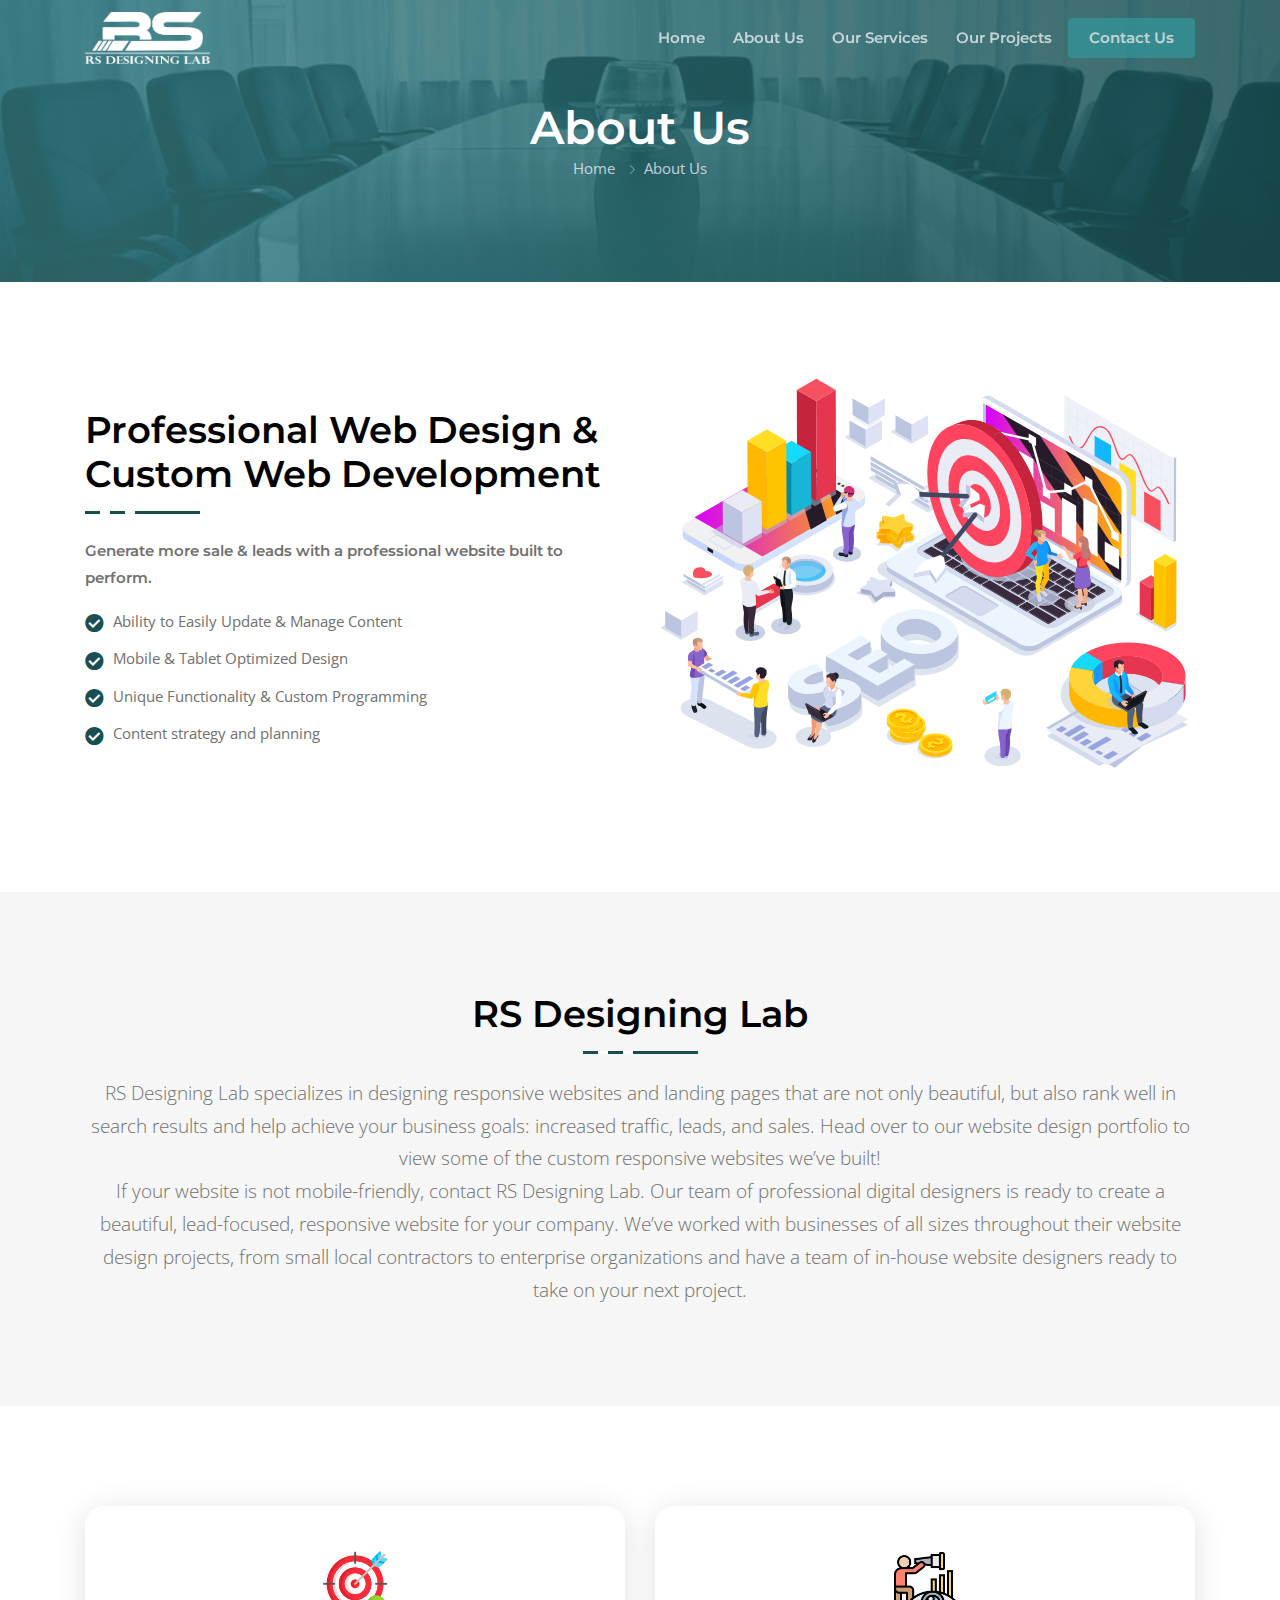
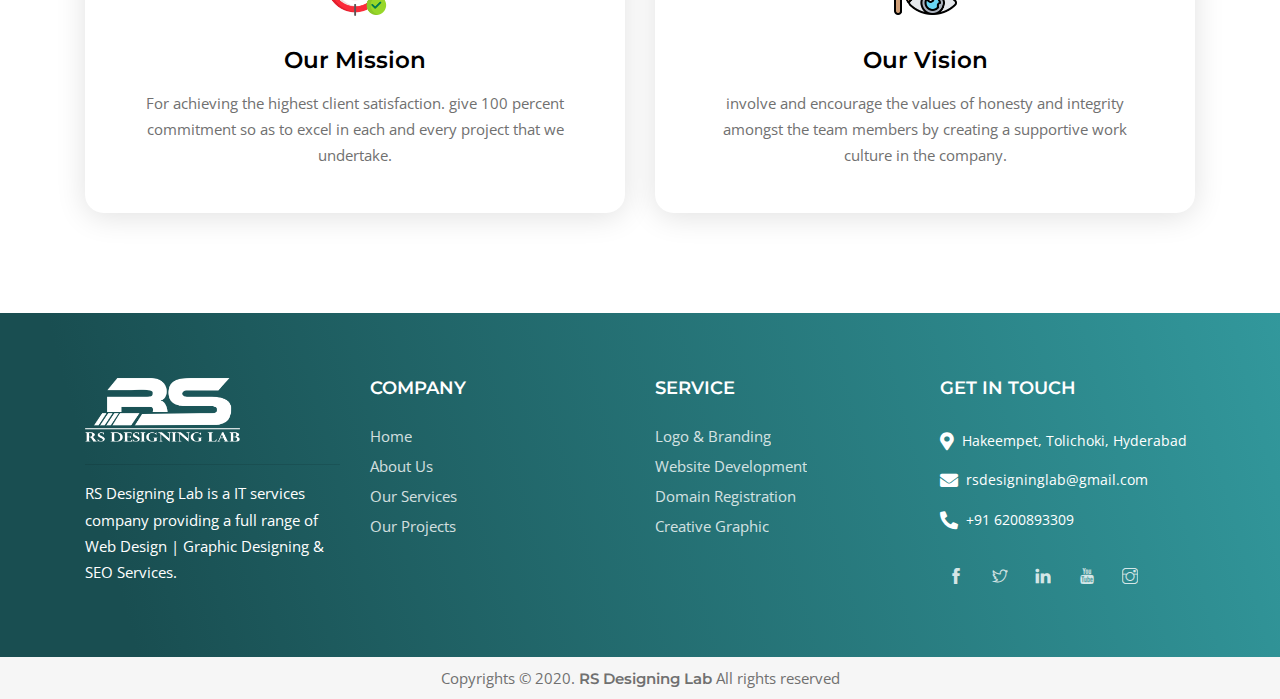
<file: about-us.html>
<!doctype html>
<html lang="en">
<head>
    <meta charset="utf-8">
    <meta http-equiv="X-UA-Compatible" content="IE=edge">
    <meta name="viewport" content="width=device-width, initial-scale=1, shrink-to-fit=no">

    <!-- SEO Meta description -->
    <meta name="description"
          content="BizBite corporate business template or agency and marketing template helps you easily create websites for your business.">
    <meta name="author" content="ThemeTags">

    <!-- OG Meta Tags to improve the way the post looks when you share the page on LinkedIn, Facebook, Google+ -->
    <meta property="og:site_name" content=""/> <!-- website name -->
    <meta property="og:site" content=""/> <!-- website link -->
    <meta property="og:title" content=""/> <!-- title shown in the actual shared post -->
    <meta property="og:description" content=""/> <!-- description shown in the actual shared post -->
    <meta property="og:image" content=""/> <!-- image link, make sure it's jpg -->
    <meta property="og:url" content=""/> <!-- where do you want your post to link to -->
    <meta property="og:type" content="article"/>

    <!--title-->
    <title>RS Designing Lab - #Web Designing & Graphic Point</title>

    <!--favicon icon-->
    <link rel="icon" href="img/logo/Logo.png" type="image/png" sizes="16x16">

    <!--google fonts-->
    <link href="https://fonts.googleapis.com/css?family=Montserrat:400,500,600,700%7COpen+Sans:400,600&amp;display=swap" rel="stylesheet">

    <!--Bootstrap css-->
    <link rel="stylesheet" href="css/bootstrap.min.css">
    <!--Magnific popup css-->
    <link rel="stylesheet" href="css/magnific-popup.css">
    <!--Themify icon css-->
    <link rel="stylesheet" href="css/themify-icons.css">
    <!--Fontawesome icon css-->
    <link rel="stylesheet" href="css/all.min.css">
    <!--animated css-->
    <link rel="stylesheet" href="css/animate.min.css">
    <!--ytplayer css-->
    <link rel="stylesheet" href="css/jquery.mb.YTPlayer.min.css">
    <!--Owl carousel css-->
    <link rel="stylesheet" href="css/owl.carousel.min.css">
    <link rel="stylesheet" href="css/owl.theme.default.min.css">
    <!--custom css-->
    <link rel="stylesheet" href="css/style.css">
    <!--responsive css-->
    <link rel="stylesheet" href="css/responsive.css">

</head>
<body>

<!--header section start-->
<header class="header">
    <!--start navbar-->
    <nav class="navbar navbar-expand-lg fixed-top bg-transparent">
        <div class="container">
            <a class="navbar-brand" href="index.html">
            <img src="img/logo/rslogo-1.png" alt="logo" class="Rs-logo"/>
            </a>
            <button class="navbar-toggler" type="button" data-toggle="collapse" data-target="#navbarSupportedContent"
                    aria-controls="navbarSupportedContent" aria-expanded="false" aria-label="Toggle navigation">
                <span class="ti-menu"></span>
            </button>
            <div class="collapse navbar-collapse h-auto" id="navbarSupportedContent">
                <ul class="navbar-nav ml-auto menu">
                   <li><a href="index.html">Home</a></li>
                    <li><a href="about-us.html">About Us</a></li>
                    <li><a href="services.html">Our Services</a></li>
                    <li><a href="project.html">Our Projects</a></li>
                    <li><a href="contact-us.html" class="btn secondary-solid-btn check-btn">Contact Us</a></li>
                </ul>
            </div>
        </div>
    </nav>
</header>
<!--header section end-->

<!--body content wrap start-->
<div class="main">

    <!--header section start-->
    <section class="hero-section ptb-100 gradient-overlay"
             style="background: url('img/images/about-1.jpg')no-repeat center center / cover">
        <div class="container">
            <div class="row justify-content-center">
                <div class="col-md-8 col-lg-7">
                    <div class="page-header-content text-white text-center pt-sm-5 pt-md-5 pt-lg-0">
                        <h1 class="text-white mb-0">About Us</h1>
                        <div class="custom-breadcrumb">
                            <ol class="breadcrumb d-inline-block bg-transparent list-inline py-0">
                                <li class="list-inline-item breadcrumb-item"><a href="index.html">Home</a></li>
                                <li class="list-inline-item breadcrumb-item active">About Us</li>
                            </ol>
                        </div>
                    </div>
                </div>
            </div>
        </div>
    </section><br><br><br>
    <!--header section end-->



    <!--about section with promo start-->
    <section class="about-with-promo pb-100">
        <div class="container">
            <div class="row align-items-center">
                <div class="col-lg-6">
                    <div class="about-content-wrap">
                        <h2>Professional Web Design & Custom Web Development</h2>
                        <span class="animate-border mb-4"></span>
                        <p><b>Generate more sale & leads with a professional website built to perform. </b></p>

                        <ul class="check-list-info">
                        <li>Ability to Easily Update & Manage Content</li> 
                        <li>Mobile & Tablet Optimized Design</li>
                        <li>Unique Functionality & Custom Programming</li>
                        <li>Content strategy and planning</li>
                        </ul>

                    </div>
                </div>
                <div class="col-lg-6">
                    <div class="about-us-img">
                        <img src="img/t2-hero-img.svg" alt="about us" class="img-fluid about-single-img">
                    </div>
                </div>
            </div>
        </div>
    </section>
    <!--about section with promo end-->


    <!--About Company section start-->
    <section class="work-process-section ptb-100 gray-light-bg">
        <div class="container">
            <div class="row justify-content-center">
                <div class="col-md-10 col-lg-12">
                    <div class="section-heading text-center">
                        <h2>RS Designing Lab</h2>
                        <span class="animate-border mr-auto ml-auto mb-4"></span>
                        <p class="lead">RS Designing Lab specializes in designing responsive websites and landing pages that are not only beautiful, but also rank well in search results and help achieve your business goals: increased traffic, leads, and sales. Head over to our website design portfolio to view some of the custom responsive websites we’ve built!<br>

                        If your website is not mobile-friendly, contact RS Designing Lab. Our team of professional digital designers is ready to create a beautiful, lead-focused, responsive website for your company. We’ve worked with businesses of all sizes throughout their website design projects, from small local contractors to enterprise organizations and have a team of in-house website designers ready to take on your next project.</p>
                    </div>
                </div>
            </div>
        </div>
    </section>


    <!--promo section start-->
    <section class="promo-section ptb-100">
        <div class="container">
            <div class="row justify-content-center">
                <div class="col-md-6 col-lg-6">
                    <div class="promo-single-wrap p-5 text-center custom-shadow rounded">
                        <div class="promo-icon mb-4">
                        <img src="img/icons/target.png" alt="promo" width="65">    
                        </div>
                        <div class="promo-info">
                            <h4>Our Mission</h4>
                            <p>For achieving the highest client satisfaction. give 100 percent commitment so as to excel in each and every project that we undertake.</p>
                        </div>
                    </div>
                </div>
                <div class="col-md-6 col-lg-6">
                    <div class="promo-single-wrap p-5 text-center custom-shadow rounded">
                        <div class="promo-icon mb-4">
                        <img src="img/icons/vision.png" alt="promo" width="65">    
                        </div>
                        <div class="promo-info">
                            <h4>Our Vision</h4>
                            <p>involve and encourage the values of honesty and integrity amongst the team members by creating a supportive work culture in the company.</p>
                        </div>
                    </div>
                </div>
            </div>
        </div>
    </section>
    <!--promo section end-->
</div>

<!--footer section start-->
<footer class="footer-section">
    <!--footer top start-->
    <div class="footer-top gradient-bg">
        <div class="container">
            <div class="row">
                <div class="col-sm-12 col-md-12 col-lg-9">
                    <div class="row footer-top-wrap">
                        <div class="col-md-4 col-sm-6">
                            <div class="footer-nav-wrap text-white">
                                <img src="img/logo/rslogo-1.png" alt="logo" class="white-logo"><hr>
                                <p>RS Designing Lab is a IT services company providing a full range of Web Design | Graphic Designing & SEO Services.</p>
                            </div>
                        </div>
                        <div class="col-md-4 col-sm-6">
                            <div class="footer-nav-wrap text-white">
                                <h4 class="text-white">COMPANY</h4>
                                <ul class="nav flex-column">
                                    <li class="nav-item">
                                        <a class="nav-link" href="index.html">Home</a>
                                    </li>
                                    <li class="nav-item">
                                        <a class="nav-link" href="about-us.html">About Us</a>
                                    </li>
                                    <li class="nav-item">
                                        <a class="nav-link" href="services.html">Our Services</a>
                                    </li>
                                    <li class="nav-item">
                                        <a class="nav-link" href="project.html">Our Projects</a>
                                    </li>
                                </ul>

                            </div>
                        </div>
                        <div class="col-md-4 col-sm-6">
                            <div class="footer-nav-wrap text-white">
                                <h4 class="text-white">SERVICE</h4>
                                <ul class="nav flex-column">
                                    <li class="nav-item">
                                        <a class="nav-link" href="#">Logo & Branding</a>
                                    </li>
                                    <li class="nav-item">
                                        <a class="nav-link" href="#">Website Development</a>
                                    </li>
                                    <li class="nav-item">
                                        <a class="nav-link" href="#">Domain ‎Registration</a>
                                    </li>
                                    <li class="nav-item">
                                        <a class="nav-link" href="#">Creative Graphic</a>
                                    </li>
                                </ul>
                            </div>
                        </div>
                    </div>
                </div>
                <div class="col-sm-12 col-md-6 col-lg-3">
                    <div class="row footer-top-wrap mt-md-4 mt-sm-0 mt-lg-0">
                        <div class="col-12">
                            <div class="footer-nav-wrap text-white">
                                <h4 class="text-white">GET IN TOUCH</h4>
                                <ul class="get-in-touch-list">
                                    <li class="d-flex align-items-center py-2"><span
                                            class="fas fa-map-marker-alt mr-2"></span> Hakeempet, Tolichoki, Hyderabad
                                    </li>
                                    <li class="d-flex align-items-center py-2"><span
                                            class="fas fa-envelope mr-2"></span>rsdesigninglab@gmail.com
                                    </li>
                                    <li class="d-flex align-items-center py-2"><span class="fas fa-phone-alt mr-2"></span> +91 6200893309</li>
                                </ul>
                                <div class="social-nav mt-4">
                                    <ul class="list-unstyled social-list mb-0">
                                        <li class="list-inline-item tooltip-hover">
                                            <a href="https://www.facebook.com/rsdesigninglab" class="rounded"><span class="ti-facebook"></span></a>
                                            <div class="tooltip-item">Facebook</div>
                                        </li>
                                        <li class="list-inline-item tooltip-hover"><a href="https://twitter.com/rsdesigninglab" class="rounded"><span
                                                class="ti-twitter"></span></a>
                                            <div class="tooltip-item">Twitter</div>
                                        </li>
                                        <li class="list-inline-item tooltip-hover"><a href="#" class="rounded"><span
                                                class="ti-linkedin"></span></a>
                                            <div class="tooltip-item">Linkedin</div>
                                        </li>
                                        <li class="list-inline-item tooltip-hover"><a href="#" class="rounded"><span
                                                class="ti-youtube"></span></a>
                                            <div class="tooltip-item">Youtube</div>
                                        </li>
                                        </li>
                                        <li class="list-inline-item tooltip-hover"><a href="https://www.instagram.com/rsdesigninglab/" class="rounded"><span
                                                class="ti-instagram"></span></a>
                                            <div class="tooltip-item">Instagram</div>
                                        </li>
                                    </ul>
                                </div>
                            </div>
                        </div>
                    </div>
                </div>
            </div>
        </div>
    </div>
    <!--footer top end-->

    <!--footer copyright start-->
    <div class="footer-bottom gray-light-bg py-2">
        <div class="container">
            <div class="row align-items-center justify-content-between">
                <div class="col-md-12">
                   <center> <p class="copyright-text pb-0 mb-0">Copyrights © 2020. <b>RS Designing Lab</b> All
                        rights reserved
                        </p></center>
                </div>
            </div>
        </div>
    </div>
    <!--footer copyright end-->
</footer>
<!--footer section end-->

<!--bottom to top button start-->
<button class="scroll-top scroll-to-target" data-target="html">
    <span class="ti-angle-up"></span>
</button>
<!--bottom to top button end-->

<!--jQuery-->
<script src="js/jquery-3.5.0.min.js"></script>
<!--Popper js-->
<script src="js/popper.min.js"></script>
<!--Bootstrap js-->
<script src="js/bootstrap.min.js"></script>
<!--Magnific popup js-->
<script src="js/jquery.magnific-popup.min.js"></script>
<!--jquery easing js-->
<script src="js/jquery.easing.min.js"></script>
<!--jquery ytplayer js-->
<script src="js/jquery.mb.YTPlayer.min.js"></script>
<!--Isotope filter js-->
<script src="js/mixitup.min.js"></script>
<!--wow js-->
<script src="js/wow.min.js"></script>
<!--owl carousel js-->
<script src="js/owl.carousel.min.js"></script>
<!--countdown js-->
<script src="js/jquery.countdown.min.js"></script>
<!--jquery easypiechart-->
<script src="js/jquery.easy-pie-chart.js"></script>
<!--custom js-->
<script src="js/scripts.js"></script>
</body>

<!-- Mirrored from digimark.themetags.com/about-us.html by HTTrack Website Copier/3.x [XR&CO'2014], Thu, 18 Jun 2020 06:07:50 GMT -->
</html>
</file>
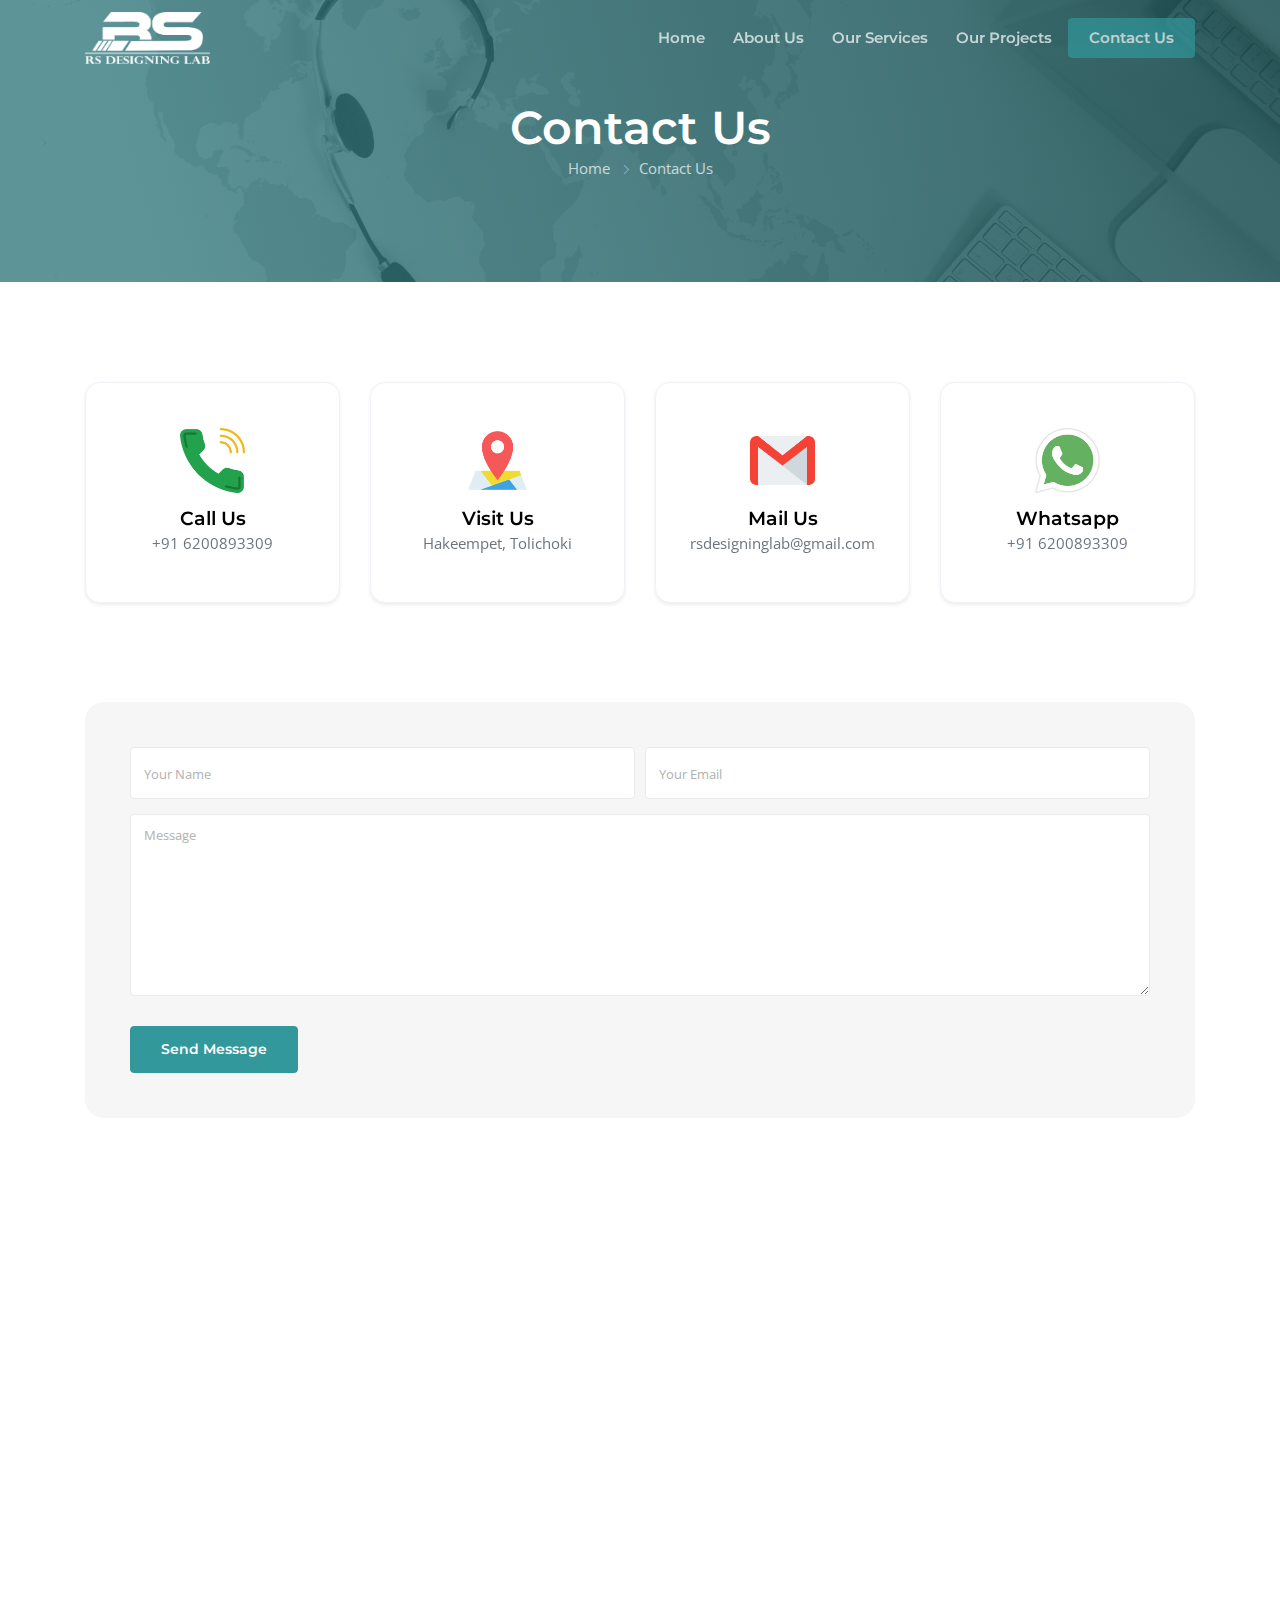
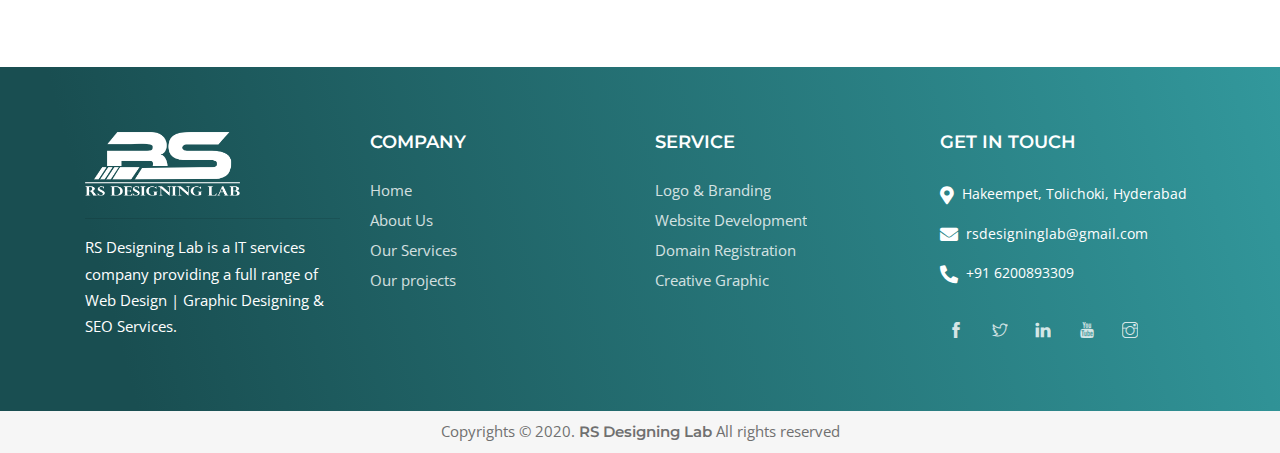
<file: contact-us.html>
<!doctype html>
<html lang="en">

<head>
    <meta charset="utf-8">
    <meta http-equiv="X-UA-Compatible" content="IE=edge">
    <meta name="viewport" content="width=device-width, initial-scale=1, shrink-to-fit=no">

    <!-- SEO Meta description -->
    <meta name="description"
          content="BizBite corporate business template or agency and marketing template helps you easily create websites for your business.">
    <meta name="author" content="ThemeTags">

    <!-- OG Meta Tags to improve the way the post looks when you share the page on LinkedIn, Facebook, Google+ -->
    <meta property="og:site_name" content=""/> <!-- website name -->
    <meta property="og:site" content=""/> <!-- website link -->
    <meta property="og:title" content=""/> <!-- title shown in the actual shared post -->
    <meta property="og:description" content=""/> <!-- description shown in the actual shared post -->
    <meta property="og:image" content=""/> <!-- image link, make sure it's jpg -->
    <meta property="og:url" content=""/> <!-- where do you want your post to link to -->
    <meta property="og:type" content="article"/>

    <!--title-->
    <title>RS Designing Lab - #Web Designing & Graphic Point</title>

    <!--favicon icon-->
    <link rel="icon" href="img/logo/Logo.png" type="image/png" sizes="16x16">

    <!--google fonts-->
    <link href="https://fonts.googleapis.com/css?family=Montserrat:400,500,600,700%7COpen+Sans:400,600&amp;display=swap" rel="stylesheet">

    <!--Bootstrap css-->
    <link rel="stylesheet" href="css/bootstrap.min.css">
    <!--Magnific popup css-->
    <link rel="stylesheet" href="css/magnific-popup.css">
    <!--Themify icon css-->
    <link rel="stylesheet" href="css/themify-icons.css">
    <!--Fontawesome icon css-->
    <link rel="stylesheet" href="css/all.min.css">
    <!--animated css-->
    <link rel="stylesheet" href="css/animate.min.css">
    <!--ytplayer css-->
    <link rel="stylesheet" href="css/jquery.mb.YTPlayer.min.css">
    <!--Owl carousel css-->
    <link rel="stylesheet" href="css/owl.carousel.min.css">
    <link rel="stylesheet" href="css/owl.theme.default.min.css">
    <!--custom css-->
    <link rel="stylesheet" href="css/style.css">
    <!--responsive css-->
    <link rel="stylesheet" href="css/responsive.css">

</head>
<body>

<!--header section start-->
<header class="header">
    <!--start navbar-->
    <nav class="navbar navbar-expand-lg fixed-top bg-transparent">
        <div class="container">
            <a class="navbar-brand" href="index.html">
            <img src="img/logo/rslogo-1.png" alt="logo" class="Rs-logo"/>
            </a>
            <button class="navbar-toggler" type="button" data-toggle="collapse" data-target="#navbarSupportedContent"
                    aria-controls="navbarSupportedContent" aria-expanded="false" aria-label="Toggle navigation">
                <span class="ti-menu"></span>
            </button>
            <div class="collapse navbar-collapse h-auto" id="navbarSupportedContent">
                <ul class="navbar-nav ml-auto menu">
                   <li><a href="index.html">Home</a></li>
                    <li><a href="about-us.html">About Us</a></li>
                    <li><a href="services.html">Our Services</a></li>
                    <li><a href="project.html">Our Projects</a></li>
                    <li><a href="contact-us.html" class="btn secondary-solid-btn check-btn">Contact Us</a></li>
                </ul>
            </div>
        </div>
    </nav>
</header>
<!--header section end-->

<!--body content wrap start-->
<div class="main">

    <!--header section start-->
    <section class="hero-section ptb-100 gradient-overlay"
             style="background: url('img/images/contect-1.jpg')no-repeat center center / cover">
        <div class="container">
            <div class="row justify-content-center">
                <div class="col-md-8 col-lg-7">
                    <div class="page-header-content text-white text-center pt-sm-5 pt-md-5 pt-lg-0">
                        <h1 class="text-white mb-0">Contact Us</h1>
                        <div class="custom-breadcrumb">
                            <ol class="breadcrumb d-inline-block bg-transparent list-inline py-0">
                                <li class="list-inline-item breadcrumb-item"><a href="index.html">Home</a></li>
                                <li class="list-inline-item breadcrumb-item active">Contact Us</li>
                            </ol>
                        </div>
                    </div>
                </div>
            </div>
        </div>
    </section>
    <!--header section end-->

    <!--contact us promo start-->
    <section class="contact-us-promo pt-100">
        <div class="container">
            <div class="row">
                <div class="col-lg-3 col-md-6 col-sm-6">
                    <div class="card single-promo-card single-promo-hover text-center shadow-sm">
                        <div class="card-body py-5">
                            <div class="pb-2">
                                <img src="img/icons/phone.png" alt="promo" width="65">
                            </div>
                            <div><h5 class="mb-0">Call Us</h5>
                                <p class="text-muted mb-0">+91 6200893309</p>
                            </div>
                        </div>
                    </div>
                </div>
                <div class="col-lg-3 col-md-6 col-sm-6">
                    <div class="card single-promo-card single-promo-hover text-center shadow-sm">
                        <div class="card-body py-5">
                            <div class="pb-2">
                                <img src="img/icons/location.png" alt="promo" width="65">
                            </div>
                            <div><h5 class="mb-0">Visit Us</h5>
                                <p class="text-muted mb-0">Hakeempet, Tolichoki</p></div>
                        </div>
                    </div>
                </div>
                <div class="col-lg-3 col-md-6 col-sm-6">
                    <div class="card single-promo-card single-promo-hover text-center shadow-sm">
                        <div class="card-body py-5">
                            <div class="pb-2">
                                <img src="img/icons/gmail.png" alt="promo" width="65">
                            </div>
                            <div><h5 class="mb-0">Mail Us</h5>
                                <p class="text-muted mb-0">rsdesigninglab@gmail.com</p></div>
                        </div>
                    </div>
                </div>
                <div class="col-lg-3 col-md-6 col-sm-6">
                    <div class="card single-promo-card single-promo-hover text-center shadow-sm">
                        <div class="card-body py-5">
                            <div class="pb-2">
                                <img src="img/icons/whatsapp.png" alt="promo" width="65">
                            </div>
                            <div><h5 class="mb-0">Whatsapp</h5>
                                <p class="text-muted mb-0">+91 6200893309</p></div>
                        </div>
                    </div>
                </div>
            </div>
        </div>
    </section>
    <!--contact us promo end-->

    <!--contact us section start-->
    <section class="contact-us-section ptb-100">
        <div class="container">
            <div class="row justify-content-around">
                <div class="col-md-12">
                    <div class="contact-us-form gray-light-bg rounded p-5">
                        <form action="contact.php" method="POST" id="contactForm1" class="contact-us-form" novalidate="novalidate">
                            <div class="form-row">
                                <div class="col-6">
                                    <div class="form-group">
                                        <input type="text" class="form-control" name="name" placeholder="Your Name" required="required">
                                    </div>
                                </div>
                                <div class="col-6">
                                    <div class="form-group">
                                        <input type="email" class="form-control" name="email" placeholder="Your Email" required="required">
                                    </div>
                                </div>
                                <div class="col-12">
                                    <div class="form-group">
                                        <textarea name="message" id="message" class="form-control" rows="7" cols="25" placeholder="Message"></textarea>
                                    </div>
                                </div>
                                <div class="col-sm-12 mt-3">
                                    <button type="submit" class="btn secondary-solid-btn" id="btnContactUs">
                                        Send Message
                                    </button>
                                </div>
                            </div>
                        </form>
                    </div>
                </div>
                
            </div>
        </div>
    </section>
    <!--contact us section end-->

    <!--google map block start-->
    <div class="google-map">
        <iframe src="https://www.google.com/maps/embed?pb=!1m18!1m12!1m3!1d15228.342145321722!2d78.40517522403367!3d17.40768225906164!2m3!1f0!2f0!3f0!3m2!1i1024!2i768!4f13.1!3m3!1m2!1s0x3bcb96c4486146c7%3A0x459b27453e5933c7!2sHakimpet%2C%20Hyderabad%2C%20Telangana!5e0!3m2!1sen!2sin!4v1592549791848!5m2!1sen!2sin" width="600" height="450" frameborder="0" style="border:0;" allowfullscreen="" aria-hidden="false" tabindex="0"></iframe>
    </div>
    <!--google map block end-->


</div>
<!--body content wrap end-->

<!--footer section start-->
<footer class="footer-section">
    <!--footer top start-->
    <div class="footer-top gradient-bg">
        <div class="container">
            <div class="row">
                <div class="col-sm-12 col-md-12 col-lg-9">
                    <div class="row footer-top-wrap">
                        <div class="col-md-4 col-sm-6">
                            <div class="footer-nav-wrap text-white">
                                <img src="img/logo/rslogo-1.png" alt="logo" class="white-logo"><hr>
                                <p>RS Designing Lab is a IT services company providing a full range of Web Design | Graphic Designing & SEO Services.</p>
                            </div>
                        </div>
                        <div class="col-md-4 col-sm-6">
                            <div class="footer-nav-wrap text-white">
                                <h4 class="text-white">COMPANY</h4>
                                <ul class="nav flex-column">
                                    <li class="nav-item">
                                        <a class="nav-link" href="index.html">Home</a>
                                    </li>
                                    <li class="nav-item">
                                        <a class="nav-link" href="about-us.html">About Us</a>
                                    </li>
                                    <li class="nav-item">
                                        <a class="nav-link" href="services.html">Our Services</a>
                                    </li>
                                    <li class="nav-item">
                                        <a class="nav-link" href="project.html">Our projects</a>
                                    </li>
                                </ul>

                            </div>
                        </div>
                        <div class="col-md-4 col-sm-6">
                            <div class="footer-nav-wrap text-white">
                                <h4 class="text-white">SERVICE</h4>
                                <ul class="nav flex-column">
                                    <li class="nav-item">
                                        <a class="nav-link" href="#">Logo & Branding</a>
                                    </li>
                                    <li class="nav-item">
                                        <a class="nav-link" href="#">Website Development</a>
                                    </li>
                                    <li class="nav-item">
                                        <a class="nav-link" href="#">Domain ‎Registration</a>
                                    </li>
                                    <li class="nav-item">
                                        <a class="nav-link" href="#">Creative Graphic</a>
                                    </li>
                                </ul>
                            </div>
                        </div>
                    </div>
                </div>
                <div class="col-sm-12 col-md-6 col-lg-3">
                    <div class="row footer-top-wrap mt-md-4 mt-sm-0 mt-lg-0">
                        <div class="col-12">
                            <div class="footer-nav-wrap text-white">
                                <h4 class="text-white">GET IN TOUCH</h4>
                                <ul class="get-in-touch-list">
                                    <li class="d-flex align-items-center py-2"><span
                                            class="fas fa-map-marker-alt mr-2"></span> Hakeempet, Tolichoki, Hyderabad
                                    </li>
                                    <li class="d-flex align-items-center py-2"><span
                                            class="fas fa-envelope mr-2"></span>rsdesigninglab@gmail.com
                                    </li>
                                    <li class="d-flex align-items-center py-2"><span class="fas fa-phone-alt mr-2"></span> +91 6200893309</li>
                                </ul>
                                <div class="social-nav mt-4">
                                    <ul class="list-unstyled social-list mb-0">
                                        <li class="list-inline-item tooltip-hover">
                                            <a href="https://www.facebook.com/rsdesigninglab" class="rounded"><span class="ti-facebook"></span></a>
                                            <div class="tooltip-item">Facebook</div>
                                        </li>
                                        <li class="list-inline-item tooltip-hover"><a href="https://twitter.com/rsdesigninglab" class="rounded"><span
                                                class="ti-twitter"></span></a>
                                            <div class="tooltip-item">Twitter</div>
                                        </li>
                                        <li class="list-inline-item tooltip-hover"><a href="#" class="rounded"><span
                                                class="ti-linkedin"></span></a>
                                            <div class="tooltip-item">Linkedin</div>
                                        </li>
                                        <li class="list-inline-item tooltip-hover"><a href="#" class="rounded"><span
                                                class="ti-youtube"></span></a>
                                            <div class="tooltip-item">Youtube</div>
                                        </li>
                                        </li>
                                        <li class="list-inline-item tooltip-hover"><a href="https://www.instagram.com/rsdesigninglab/" class="rounded"><span
                                                class="ti-instagram"></span></a>
                                            <div class="tooltip-item">Instagram</div>
                                        </li>
                                    </ul>
                                </div>
                            </div>
                        </div>
                    </div>
                </div>
            </div>
        </div>
    </div>
    <!--footer top end-->

    <!--footer copyright start-->
    <div class="footer-bottom gray-light-bg py-2">
        <div class="container">
            <div class="row align-items-center justify-content-between">
                <div class="col-md-12">
                   <center> <p class="copyright-text pb-0 mb-0">Copyrights © 2020. <b>RS Designing Lab</b> All
                        rights reserved
                        </p></center>
                </div>
            </div>
        </div>
    </div>
    <!--footer copyright end-->
</footer>
<!--footer section end-->


<!--bottom to top button start-->
<button class="scroll-top scroll-to-target" data-target="html">
    <span class="ti-angle-up"></span>
</button>
<!--bottom to top button end-->

<!--jQuery-->
<script src="js/jquery-3.5.0.min.js"></script>
<!--Popper js-->
<script src="js/popper.min.js"></script>
<!--Bootstrap js-->
<script src="js/bootstrap.min.js"></script>
<!--Magnific popup js-->
<script src="js/jquery.magnific-popup.min.js"></script>
<!--jquery easing js-->
<script src="js/jquery.easing.min.js"></script>
<!--jquery ytplayer js-->
<script src="js/jquery.mb.YTPlayer.min.js"></script>
<!--Isotope filter js-->
<script src="js/mixitup.min.js"></script>
<!--wow js-->
<script src="js/wow.min.js"></script>
<!--owl carousel js-->
<script src="js/owl.carousel.min.js"></script>
<!--countdown js-->
<script src="js/jquery.countdown.min.js"></script>
<!--jquery easypiechart-->
<script src="js/jquery.easy-pie-chart.js"></script>
<!--custom js-->
<script src="js/scripts.js"></script>
</body>

<!-- Mirrored from digimark.themetags.com/contact-us.html by HTTrack Website Copier/3.x [XR&CO'2014], Thu, 18 Jun 2020 06:09:03 GMT -->
</html>
</file>
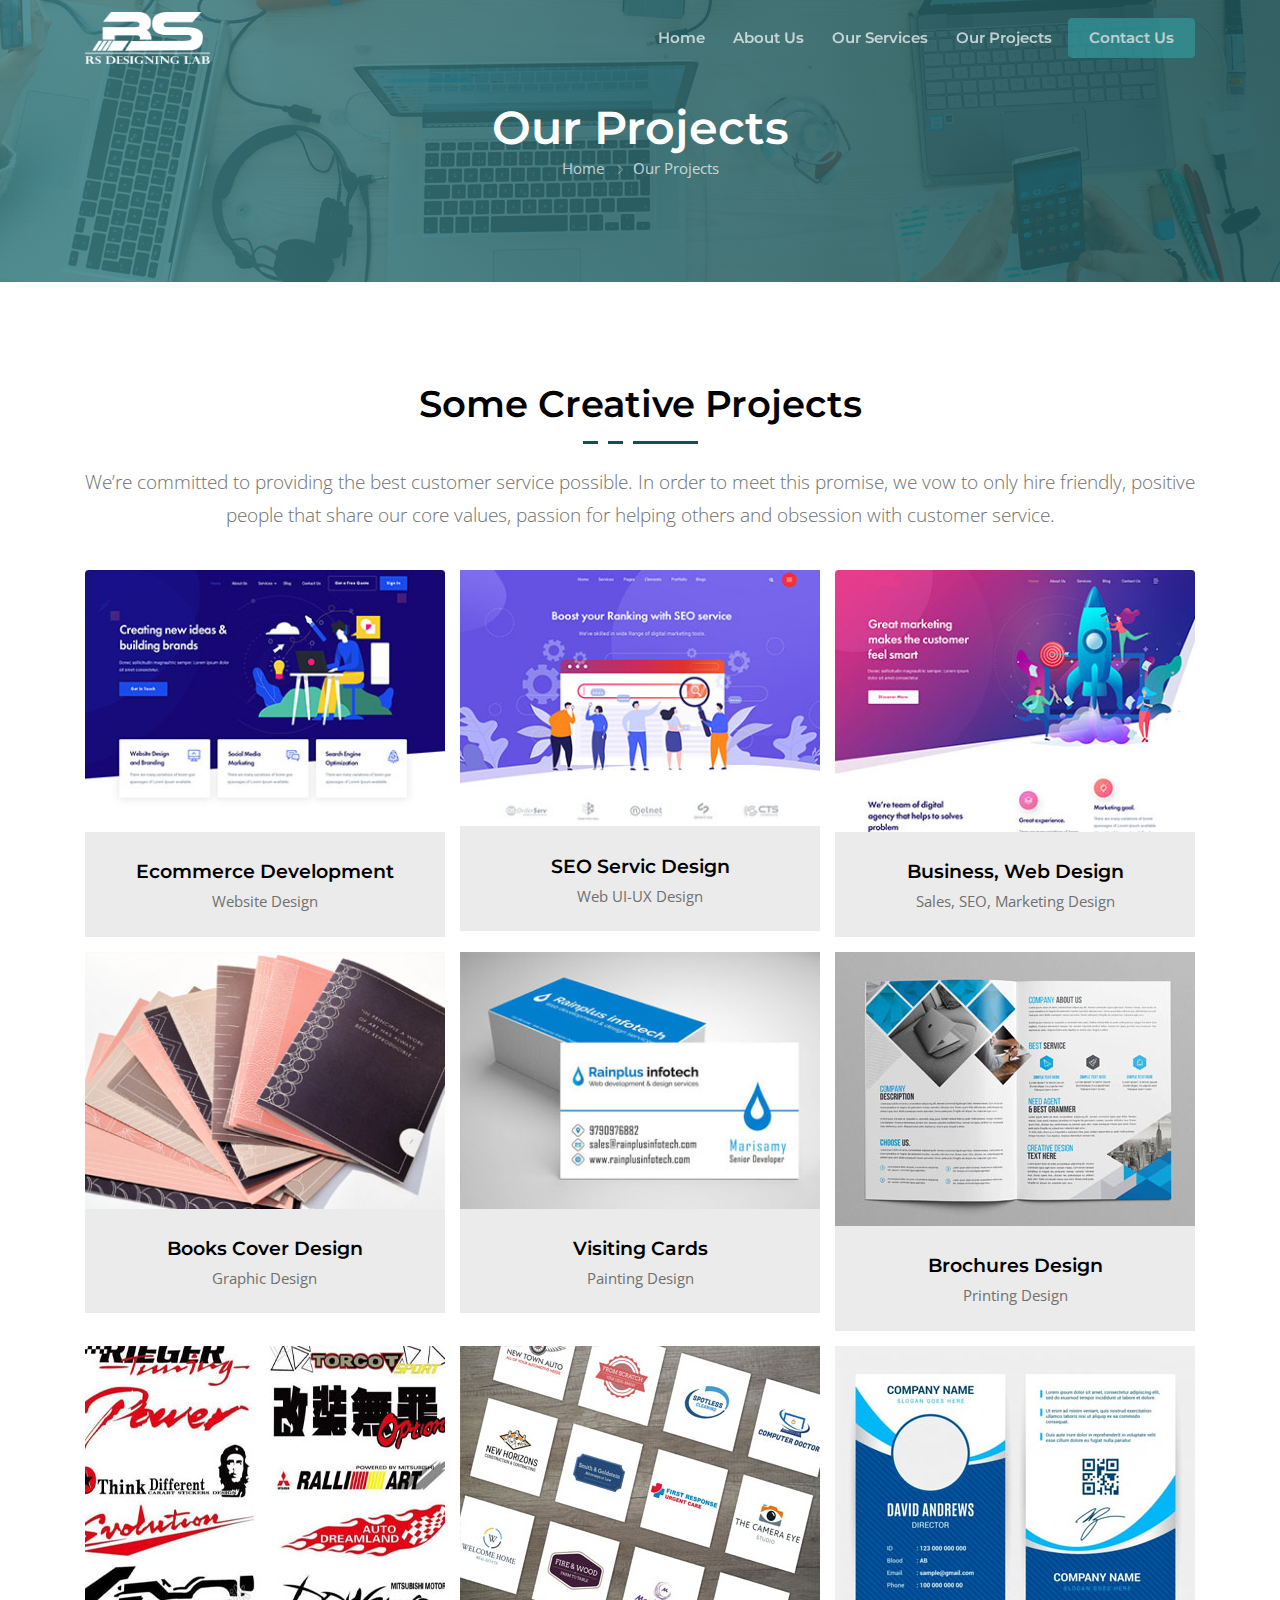
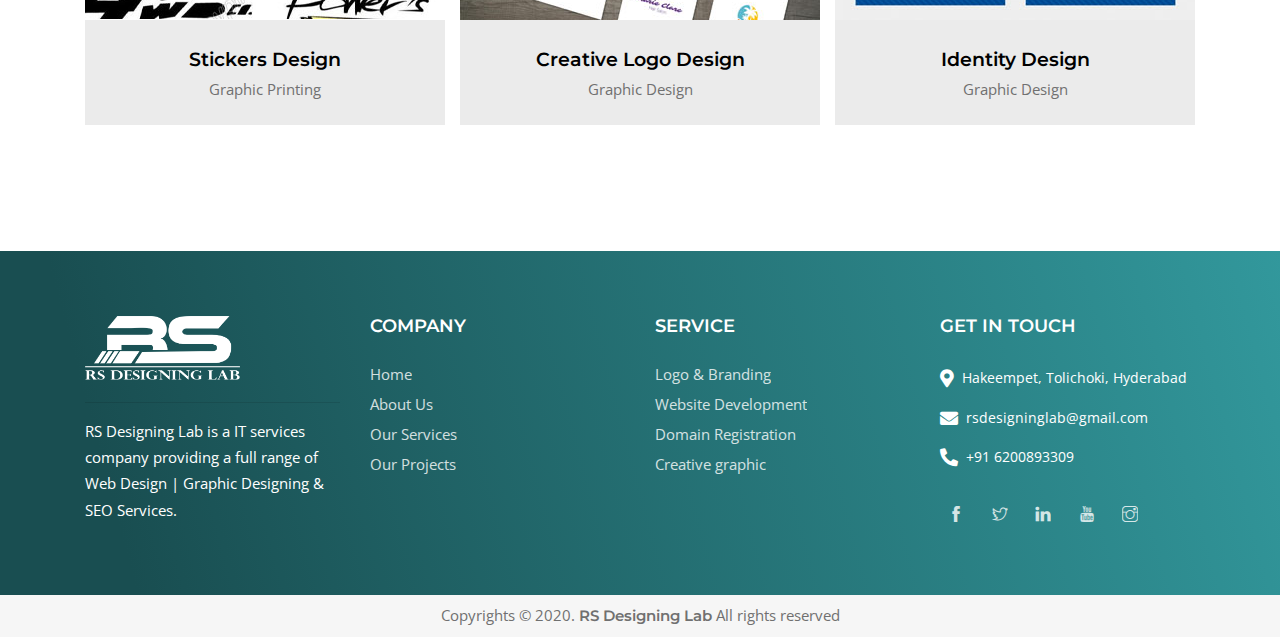
<file: project.html>
<!doctype html>
<html lang="en">

<head>
    <meta charset="utf-8">
    <meta http-equiv="X-UA-Compatible" content="IE=edge">
    <meta name="viewport" content="width=device-width, initial-scale=1, shrink-to-fit=no">

    <!-- SEO Meta description -->
    <meta name="description"
          content="BizBite corporate business template or agency and marketing template helps you easily create websites for your business.">
    <meta name="author" content="ThemeTags">

    <!-- OG Meta Tags to improve the way the post looks when you share the page on LinkedIn, Facebook, Google+ -->
    <meta property="og:site_name" content=""/> <!-- website name -->
    <meta property="og:site" content=""/> <!-- website link -->
    <meta property="og:title" content=""/> <!-- title shown in the actual shared post -->
    <meta property="og:description" content=""/> <!-- description shown in the actual shared post -->
    <meta property="og:image" content=""/> <!-- image link, make sure it's jpg -->
    <meta property="og:url" content=""/> <!-- where do you want your post to link to -->
    <meta property="og:type" content="article"/>

    <!--title-->
    <title>RS Designing Lab - #Web Designing & Graphic Point</title>

    <!--favicon icon-->
    <link rel="icon" href="img/logo/Logo.png" type="image/png" sizes="16x16">

    <!--google fonts-->
    <link href="https://fonts.googleapis.com/css?family=Montserrat:400,500,600,700%7COpen+Sans:400,600&amp;display=swap" rel="stylesheet">

    <!--Bootstrap css-->
    <link rel="stylesheet" href="css/bootstrap.min.css">
    <!--Magnific popup css-->
    <link rel="stylesheet" href="css/magnific-popup.css">
    <!--Themify icon css-->
    <link rel="stylesheet" href="css/themify-icons.css">
    <!--Fontawesome icon css-->
    <link rel="stylesheet" href="css/all.min.css">
    <!--animated css-->
    <link rel="stylesheet" href="css/animate.min.css">
    <!--ytplayer css-->
    <link rel="stylesheet" href="css/jquery.mb.YTPlayer.min.css">
    <!--Owl carousel css-->
    <link rel="stylesheet" href="css/owl.carousel.min.css">
    <link rel="stylesheet" href="css/owl.theme.default.min.css">
    <!--custom css-->
    <link rel="stylesheet" href="css/style.css">
    <!--responsive css-->
    <link rel="stylesheet" href="css/responsive.css">

</head>
<body>

<!--header section start-->
<header class="header">
    <!--start navbar-->
    <nav class="navbar navbar-expand-lg fixed-top bg-transparent">
        <div class="container">
            <a class="navbar-brand" href="index.html">
            <img src="img/logo/rslogo-1.png" alt="logo" class="Rs-logo"/>
            </a>
            <button class="navbar-toggler" type="button" data-toggle="collapse" data-target="#navbarSupportedContent"
                    aria-controls="navbarSupportedContent" aria-expanded="false" aria-label="Toggle navigation">
                <span class="ti-menu"></span>
            </button>
            <div class="collapse navbar-collapse h-auto" id="navbarSupportedContent">
                <ul class="navbar-nav ml-auto menu">
                   <li><a href="index.html">Home</a></li>
                    <li><a href="about-us.html">About Us</a></li>
                    <li><a href="services.html">Our Services</a></li>
                    <li><a href="project.html">Our Projects</a></li>
                    <li><a href="contact-us.html" class="btn secondary-solid-btn check-btn">Contact Us</a></li>
                </ul>
            </div>
        </div>
    </nav>
</header>
<!--header section end-->

<!--body content wrap start-->
<div class="main">

    <!--header section start-->
    <section class="hero-section ptb-100 gradient-overlay"
             style="background: url('img/images/bg-all.jpg')no-repeat center center / cover">
        <div class="container">
            <div class="row justify-content-center">
                <div class="col-md-8 col-lg-7">
                    <div class="page-header-content text-white text-center pt-sm-5 pt-md-5 pt-lg-0">
                        <h1 class="text-white mb-0">Our Projects</h1>
                        <div class="custom-breadcrumb">
                            <ol class="breadcrumb d-inline-block bg-transparent list-inline py-0">
                                <li class="list-inline-item breadcrumb-item"><a href="index.html">Home</a></li>
                                <li class="list-inline-item breadcrumb-item active">Our Projects</li>
                            </ol>
                        </div>
                    </div>
                </div>
            </div>
        </div>
    </section>
    <!--header section end-->


    <!--our work or portfolio section start-->
    <section class="our-portfolio-section ptb-100">
        <div class="container">
            <div class="row justify-content-center">
                <div class="col-lg-12">
                    <div class="section-heading text-center mb-4">
                        <h2>Some Creative Projects</h2>
                        <span class="animate-border mr-auto ml-auto mb-4"></span>
                        <p class="lead">We’re committed to providing the best customer service possible. In order to meet this promise, we vow to only hire friendly, positive people that share our core values, passion for helping others and obsession with customer service.</p>
                    </div>
                </div>
            </div>
            <div class="row">
                <div class="col-md-12">
                    <div class="portfolio-container" id="MixItUp">
                        <div class="mix portfolio-item branding" data-ref="mixitup-target">
                            <div class="portfolio-wrapper">
                                    <div class="content-overlay"></div>
                                    <img class="img-fluid" src="img/images/pro4.jpg" alt="portfolio"/>
                                    <div class="content-details fadeIn-bottom text-white">
                                    <h5 class="text-white mb-1">Ecommerce Development</h5>
                                    <p>Website Design</p>
                                    </div>
                                
                                <div class="text-center p-4">
                                    <h5 class="mb-1">Ecommerce Development</h5>
                                    <span>Website Design</span>
                                </div>
                            </div>
                        </div>
                        <div class="mix portfolio-item other animation" data-ref="mixitup-target">
                            <div class="portfolio-wrapper">
                                    <div class="content-overlay"></div>
                                    <img class="img-fluid" src="img/images/pro7.jpg" alt="portfolio"/>
                                    <div class="content-details fadeIn-bottom text-white">
                                        <h5 class="text-white mb-1">SEO Servic Design</h5>
                                        <p>Web UI-UX Design</p>
                                    </div>
                                <div class="text-center p-4">
                                    <h5 class="mb-1">SEO Servic Design</h5>
                                    <span>Web UI-UX Design</span>
                                </div>
                            </div>
                        </div>
                        <div class="mix portfolio-item animation" data-ref="mixitup-target">
                            <div class="portfolio-wrapper">
                                    <div class="content-overlay"></div>
                                    <img class="img-fluid" src="img/images/pro3.jpg" alt="portfolio"/>
                                    <div class="content-details fadeIn-bottom text-white">
                                        <h5 class="text-white mb-1">Business, Web Design</h5>
                                        <p>Sales, SEO, Marketing Design </p>
                                    </div>
                                <div class="text-center p-4">
                                    <h5 class="mb-1">Business, Web Design</h5>
                                    <span>Sales, SEO, Marketing Design </span>
                                </div>
                            </div>
                        </div>
                        <div class="mix portfolio-item branding" data-ref="mixitup-target">
                            <div class="portfolio-wrapper">
                                    <div class="content-overlay"></div>
                                    <img class="img-fluid" src="img/images/cover.jpg" alt="portfolio"/>
                                    <div class="content-details fadeIn-bottom text-white">
                                        <h5 class="text-white mb-1">Books Cover Design</h5>
                                        <p>Graphic Design</p>
                                    </div>
                                <div class="text-center p-4">
                                    <h5 class="mb-1">Books Cover Design</h5>
                                    <span>Graphic Design</span>
                                </div>
                            </div>
                        </div>
                        <div class="mix portfolio-item animation other" data-ref="mixitup-target">
                            <div class="portfolio-wrapper">
                                    <div class="content-overlay"></div>
                                    <img class="img-fluid" src="img/images/visiting-card.jpg" alt="portfolio"/>
                                    <div class="content-details fadeIn-bottom text-white">
                                        <h5 class="text-white mb-1">Visiting Cards</h5>
                                        <p>Painting Design</p>
                                    </div>
                                <div class="text-center p-4">
                                    <h5 class="mb-1">Visiting Cards</h5>
                                    <span>Painting Design</span>
                                </div>
                            </div>
                        </div>
                        <div class="mix portfolio-item branding " data-ref="mixitup-target">
                            <div class="portfolio-wrapper">
                                    <div class="content-overlay"></div>
                                    <img class="img-fluid" src="img/images/broucher-2.jpg" alt="portfolio"/>
                                    <div class="content-details fadeIn-bottom text-white">
                                        <h5 class="text-white mb-1"> Brochures Design</h5>
                                        <p>Printing Design</p>
                                    </div>
                                <div class="text-center p-4">
                                    <h5 class="mb-1">Brochures Design</h5>
                                    <span>Printing Design</span>
                                </div>
                            </div>
                        </div>
                        <div class="mix portfolio-item branding " data-ref="mixitup-target">
                            <div class="portfolio-wrapper">
                                    <div class="content-overlay"></div>
                                    <img class="img-fluid" src="img/images/sticker.jpg" alt="portfolio"/>
                                    <div class="content-details fadeIn-bottom text-white">
                                        <h5 class="text-white mb-1">Stickers Design</h5>
                                        <p>Graphic Printing</p>
                                    </div>
                                <div class="text-center p-4">
                                    <h5 class="mb-1">Stickers Design</h5>
                                    <span>Graphic Printing</span>
                                </div>
                            </div>
                        </div>
                        <div class="mix portfolio-item branding " data-ref="mixitup-target">
                            <div class="portfolio-wrapper">
                                    <div class="content-overlay"></div>
                                    <img class="img-fluid" src="img/images/logos.jpg" alt="portfolio"/>
                                    <div class="content-details fadeIn-bottom text-white">
                                        <h5 class="text-white mb-1">Creative Logo Design</h5>
                                        <p>Graphic Design</p>
                                    </div>
                                <div class="text-center p-4">
                                    <h5 class="mb-1">Creative Logo Design</h5>
                                    <span>Graphic Design</span>
                                </div>
                            </div>
                        </div>
                        <div class="mix portfolio-item branding " data-ref="mixitup-target">
                            <div class="portfolio-wrapper">
                                    <div class="content-overlay"></div>
                                    <img class="img-fluid" src="img/images/idcards.jpg" alt="portfolio"/>
                                    <div class="content-details fadeIn-bottom text-white">
                                        <h5 class="text-white mb-1"> Identity Design</h5>
                                        <p>Graphic Design</p>
                                    </div>
                                <div class="text-center p-4">
                                    <h5 class="mb-1">Identity Design</h5>
                                    <span>Graphic Design</span>
                                </div>
                            </div>
                        </div>
                        <div class="gap"></div>
                        <div class="gap"></div>
                        <div class="gap"></div>
                    </div>
                </div>
            </div>
        </div>
    </section>
    <!--our work or portfolio section end-->
</div>
<!--body content wrap end-->


<!--footer section start-->
<footer class="footer-section">
    <!--footer top start-->
    <div class="footer-top gradient-bg">
        <div class="container">
            <div class="row">
                <div class="col-sm-12 col-md-12 col-lg-9">
                    <div class="row footer-top-wrap">
                        <div class="col-md-4 col-sm-6">
                            <div class="footer-nav-wrap text-white">
                                <img src="img/logo/rslogo-1.png" alt="logo" class="white-logo"><hr>
                                <p>RS Designing Lab is a IT services company providing a full range of Web Design | Graphic Designing & SEO Services.</p>
                            </div>
                        </div>
                        <div class="col-md-4 col-sm-6">
                            <div class="footer-nav-wrap text-white">
                                <h4 class="text-white">COMPANY</h4>
                                <ul class="nav flex-column">
                                    <li class="nav-item">
                                        <a class="nav-link" href="index.html">Home</a>
                                    </li>
                                    <li class="nav-item">
                                        <a class="nav-link" href="about-us.html">About Us</a>
                                    </li>
                                    <li class="nav-item">
                                        <a class="nav-link" href="services.html">Our Services</a>
                                    </li>
                                    <li class="nav-item">
                                        <a class="nav-link" href="project.html">Our Projects</a>
                                    </li>
                                </ul>

                            </div>
                        </div>
                        <div class="col-md-4 col-sm-6">
                            <div class="footer-nav-wrap text-white">
                                <h4 class="text-white">SERVICE</h4>
                                <ul class="nav flex-column">
                                    <li class="nav-item">
                                        <a class="nav-link" href="#">Logo & Branding</a>
                                    </li>
                                    <li class="nav-item">
                                        <a class="nav-link" href="#">Website Development</a>
                                    </li>
                                    <li class="nav-item">
                                        <a class="nav-link" href="#">Domain ‎Registration</a>
                                    </li>
                                    <li class="nav-item">
                                        <a class="nav-link" href="#">Creative graphic</a>
                                    </li>
                                </ul>
                            </div>
                        </div>
                    </div>
                </div>
                <div class="col-sm-12 col-md-6 col-lg-3">
                    <div class="row footer-top-wrap mt-md-4 mt-sm-0 mt-lg-0">
                        <div class="col-12">
                            <div class="footer-nav-wrap text-white">
                                <h4 class="text-white">GET IN TOUCH</h4>
                                <ul class="get-in-touch-list">
                                    <li class="d-flex align-items-center py-2"><span
                                            class="fas fa-map-marker-alt mr-2"></span> Hakeempet, Tolichoki, Hyderabad
                                    </li>
                                    <li class="d-flex align-items-center py-2"><span
                                            class="fas fa-envelope mr-2"></span>rsdesigninglab@gmail.com
                                    </li>
                                    <li class="d-flex align-items-center py-2"><span class="fas fa-phone-alt mr-2"></span> +91 6200893309</li>
                                </ul>
                                <div class="social-nav mt-4">
                                    <ul class="list-unstyled social-list mb-0">
                                        <li class="list-inline-item tooltip-hover">
                                            <a href="https://www.facebook.com/rsdesigninglab" class="rounded"><span class="ti-facebook"></span></a>
                                            <div class="tooltip-item">Facebook</div>
                                        </li>
                                        <li class="list-inline-item tooltip-hover"><a href="https://twitter.com/rsdesigninglab" class="rounded"><span
                                                class="ti-twitter"></span></a>
                                            <div class="tooltip-item">Twitter</div>
                                        </li>
                                        <li class="list-inline-item tooltip-hover"><a href="#" class="rounded"><span
                                                class="ti-linkedin"></span></a>
                                            <div class="tooltip-item">Linkedin</div>
                                        </li>
                                        <li class="list-inline-item tooltip-hover"><a href="#" class="rounded"><span
                                                class="ti-youtube"></span></a>
                                            <div class="tooltip-item">Youtube</div>
                                        </li>
                                        </li>
                                        <li class="list-inline-item tooltip-hover"><a href="https://www.instagram.com/rsdesigninglab/" class="rounded"><span
                                                class="ti-instagram"></span></a>
                                            <div class="tooltip-item">Instagram</div>
                                        </li>
                                    </ul>
                                </div>
                            </div>
                        </div>
                    </div>
                </div>
            </div>
        </div>
    </div>
    <!--footer top end-->

    <!--footer copyright start-->
    <div class="footer-bottom gray-light-bg py-2">
        <div class="container">
            <div class="row align-items-center justify-content-between">
                <div class="col-md-12">
                   <center> <p class="copyright-text pb-0 mb-0">Copyrights © 2020. <b>RS Designing Lab</b> All
                        rights reserved
                        </p></center>
                </div>
            </div>
        </div>
    </div>
    <!--footer copyright end-->
</footer>
<!--footer section end-->


<!--bottom to top button start-->
<button class="scroll-top scroll-to-target" data-target="html">
    <span class="ti-angle-up"></span>
</button>
<!--bottom to top button end-->

<!--jQuery-->
<script src="js/jquery-3.5.0.min.js"></script>
<!--Popper js-->
<script src="js/popper.min.js"></script>
<!--Bootstrap js-->
<script src="js/bootstrap.min.js"></script>
<!--Magnific popup js-->
<script src="js/jquery.magnific-popup.min.js"></script>
<!--jquery easing js-->
<script src="js/jquery.easing.min.js"></script>
<!--jquery ytplayer js-->
<script src="js/jquery.mb.YTPlayer.min.js"></script>
<!--Isotope filter js-->
<script src="js/mixitup.min.js"></script>
<!--wow js-->
<script src="js/wow.min.js"></script>
<!--owl carousel js-->
<script src="js/owl.carousel.min.js"></script>
<!--countdown js-->
<script src="js/jquery.countdown.min.js"></script>
<!--jquery easypiechart-->
<script src="js/jquery.easy-pie-chart.js"></script>
<!--custom js-->
<script src="js/scripts.js"></script>
</body>

<!-- Mirrored from digimark.themetags.com/project.html by HTTrack Website Copier/3.x [XR&CO'2014], Thu, 18 Jun 2020 06:09:03 GMT -->
</html>
</file>
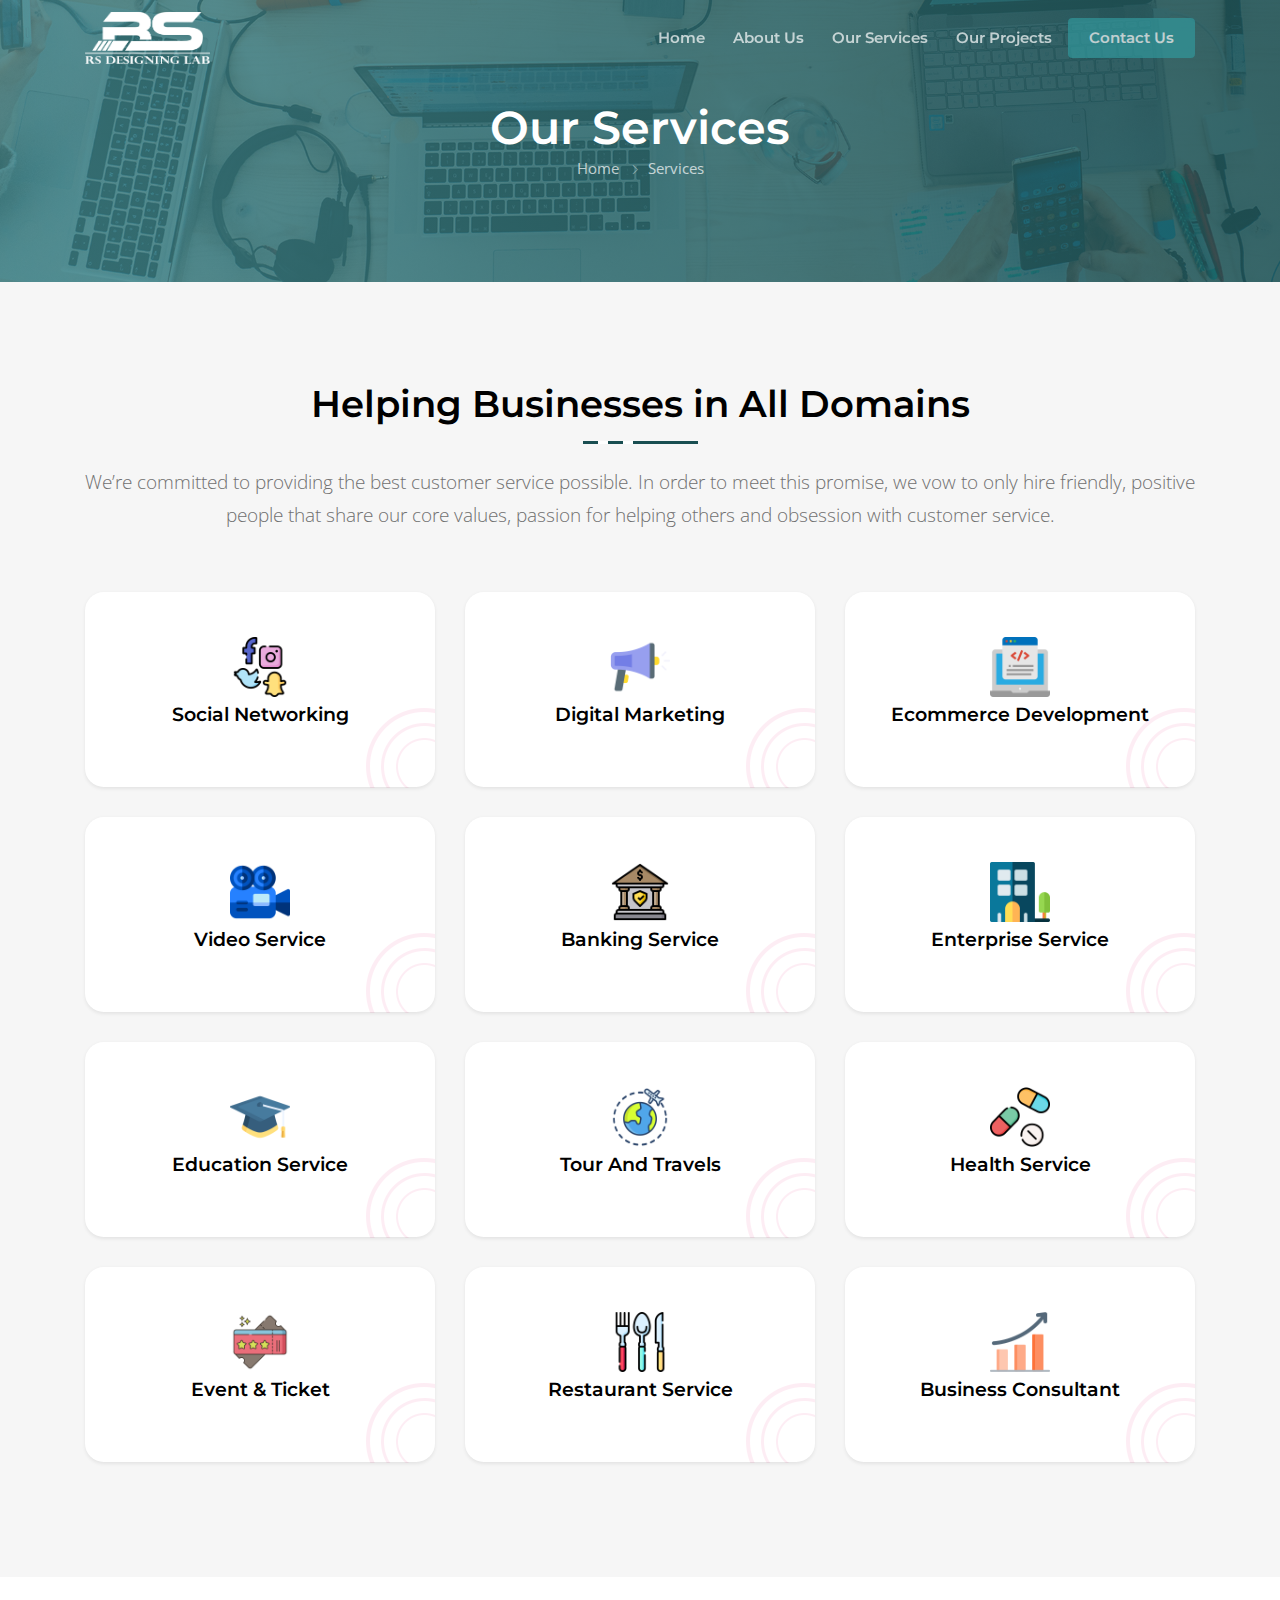
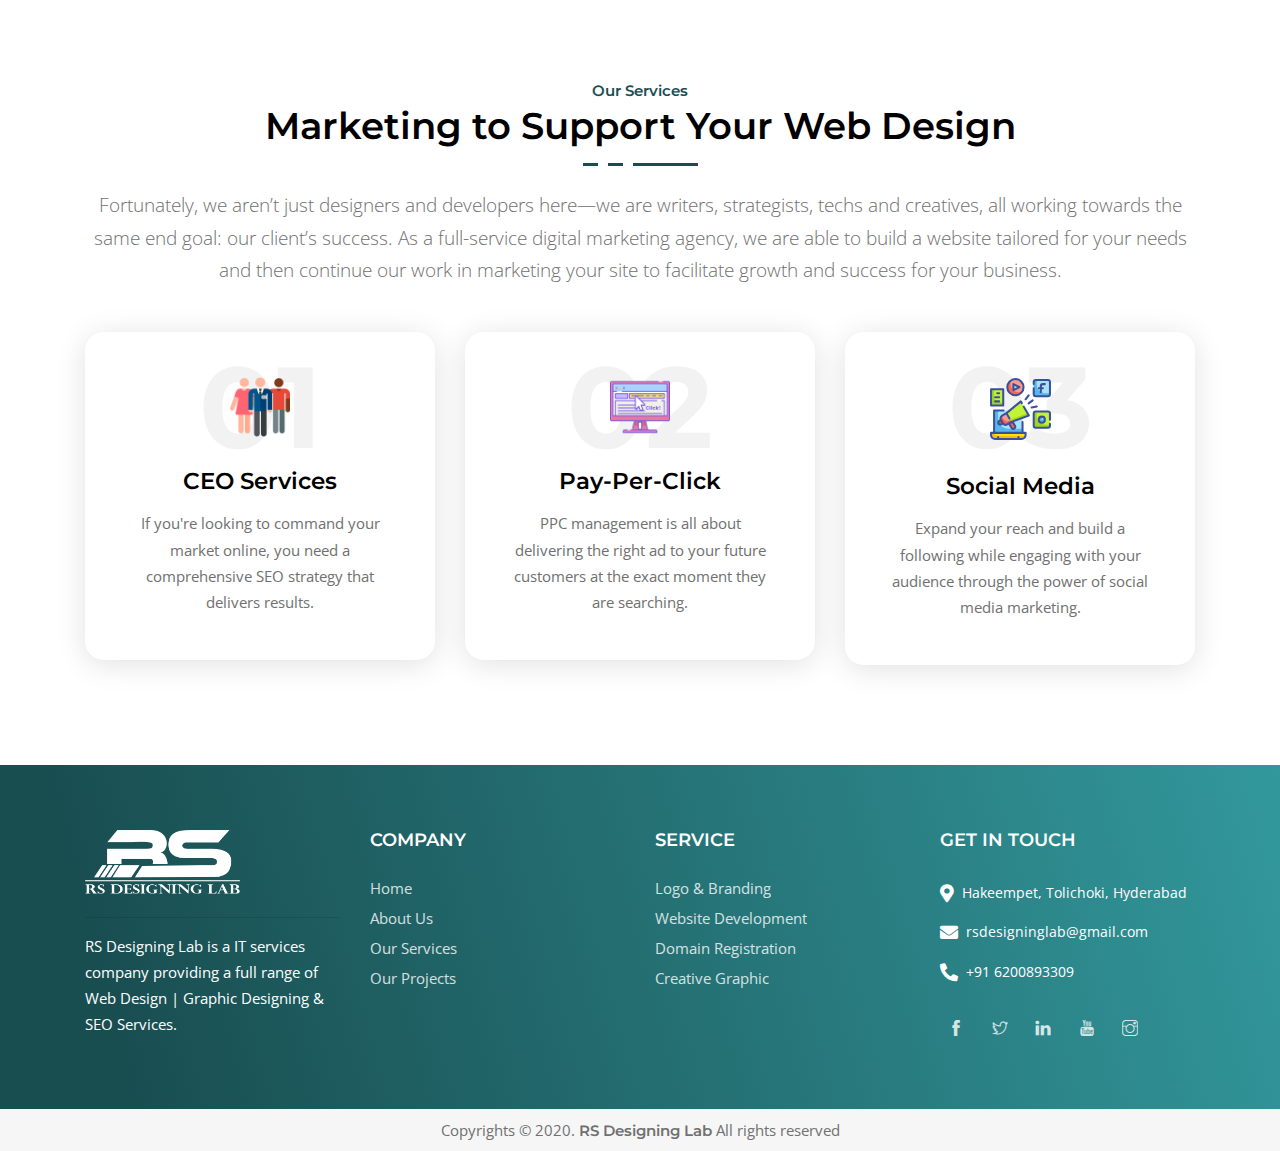
<file: services.html>
<!doctype html>
<html lang="en">

<head>
    <meta charset="utf-8">
    <meta http-equiv="X-UA-Compatible" content="IE=edge">
    <meta name="viewport" content="width=device-width, initial-scale=1, shrink-to-fit=no">

    <!-- SEO Meta description -->
    <meta name="description"
          content="BizBite corporate business template or agency and marketing template helps you easily create websites for your business.">
    <meta name="author" content="ThemeTags">

    <!-- OG Meta Tags to improve the way the post looks when you share the page on LinkedIn, Facebook, Google+ -->
    <meta property="og:site_name" content=""/> <!-- website name -->
    <meta property="og:site" content=""/> <!-- website link -->
    <meta property="og:title" content=""/> <!-- title shown in the actual shared post -->
    <meta property="og:description" content=""/> <!-- description shown in the actual shared post -->
    <meta property="og:image" content=""/> <!-- image link, make sure it's jpg -->
    <meta property="og:url" content=""/> <!-- where do you want your post to link to -->
    <meta property="og:type" content="article"/>

    <!--title-->
    <title>RS Designing Lab - #Web Designing & Graphic Point</title>

    <!--favicon icon-->
    <link rel="icon" href="img/logo/Logo.png" type="image/png" sizes="16x16">

    <!--google fonts-->
    <link href="https://fonts.googleapis.com/css?family=Montserrat:400,500,600,700%7COpen+Sans:400,600&amp;display=swap" rel="stylesheet">

    <!--Bootstrap css-->
    <link rel="stylesheet" href="css/bootstrap.min.css">
    <!--Magnific popup css-->
    <link rel="stylesheet" href="css/magnific-popup.css">
    <!--Themify icon css-->
    <link rel="stylesheet" href="css/themify-icons.css">
    <!--Fontawesome icon css-->
    <link rel="stylesheet" href="css/all.min.css">
    <!--animated css-->
    <link rel="stylesheet" href="css/animate.min.css">
    <!--ytplayer css-->
    <link rel="stylesheet" href="css/jquery.mb.YTPlayer.min.css">
    <!--Owl carousel css-->
    <link rel="stylesheet" href="css/owl.carousel.min.css">
    <link rel="stylesheet" href="css/owl.theme.default.min.css">
    <!--custom css-->
    <link rel="stylesheet" href="css/style.css">
    <!--responsive css-->
    <link rel="stylesheet" href="css/responsive.css">

</head>
<body>


<!--header section start-->
<header class="header">
    <!--start navbar-->
    <nav class="navbar navbar-expand-lg fixed-top bg-transparent">
        <div class="container">
            <a class="navbar-brand" href="index.html">
            <img src="img/logo/rslogo-1.png" alt="logo" class="Rs-logo"/>
            </a>
            <button class="navbar-toggler" type="button" data-toggle="collapse" data-target="#navbarSupportedContent"
                    aria-controls="navbarSupportedContent" aria-expanded="false" aria-label="Toggle navigation">
                <span class="ti-menu"></span>
            </button>
            <div class="collapse navbar-collapse h-auto" id="navbarSupportedContent">
                <ul class="navbar-nav ml-auto menu">
                   <li><a href="index.html">Home</a></li>
                    <li><a href="about-us.html">About Us</a></li>
                    <li><a href="services.html">Our Services</a></li>
                    <li><a href="project.html">Our Projects</a></li>
                    <li><a href="contact-us.html" class="btn secondary-solid-btn check-btn">Contact Us</a></li>
                </ul>
            </div>
        </div>
    </nav>
</header>
<!--header section end-->

<!--body content wrap start-->
<div class="main">

    <!--header section start-->
    <section class="hero-section ptb-100 gradient-overlay"
             style="background: url('img/images/bg-all.jpg')no-repeat center center / cover">
        <div class="container">
            <div class="row justify-content-center">
                <div class="col-md-8 col-lg-7">
                    <div class="page-header-content text-white text-center pt-sm-5 pt-md-5 pt-lg-0">
                        <h1 class="text-white mb-0">Our Services</h1>
                        <div class="custom-breadcrumb">
                            <ol class="breadcrumb d-inline-block bg-transparent list-inline py-0">
                                <li class="list-inline-item breadcrumb-item"><a href="index.html">Home</a></li>
                                <li class="list-inline-item breadcrumb-item active">Services</li>
                            </ol>
                        </div>
                    </div>
                </div>
            </div>
        </div>
    </section>
    <!--header section end-->

    <!--services section start-->
    <section class="services-section ptb-100 gray-light-bg">
        <div class="container">
            <div class="row justify-content-center">
                <div class="col-md-12">
                    <div class="section-heading text-center mb-5">
                        <h2>Helping Businesses in All Domains</h2>
                        <span class="animate-border mr-auto ml-auto mb-4"></span>
                        <p class="lead">We’re committed to providing the best customer service possible. In order to meet this promise, we vow to only hire friendly, positive people that share our core values, passion for helping others and obsession with customer service.</p>
                    </div>
                </div>
            </div>
            <div class="row">
                <div class="col-lg-4 col-md-6 col-sm-6">
                    <div class="services-single text-center p-5 my-md-3 my-lg-3 my-sm-0 shadow-sm white-bg rounded">
                        <img src="img/icons/facebook.png"class="icon-width">
                        <h5>Social Networking</h5>
                    </div>
                </div>
                <div class="col-lg-4 col-md-6 col-sm-6">
                    <div class="services-single text-center p-5 my-md-3 my-lg-3 my-sm-0 shadow-sm white-bg rounded">
                        <img src="img/icons/promotion.png"class="icon-width">
                        <h5>Digital Marketing</h5>
                    </div>
                </div>
                <div class="col-lg-4 col-md-6 col-sm-6">
                    <div class="services-single text-center p-5 my-md-3 my-lg-3 my-sm-0 shadow-sm white-bg rounded">
                        <img src="img/icons/design.png"class="icon-width">
                        <h5>Ecommerce Development</h5>
                    </div>
                </div>
                <div class="col-lg-4 col-md-6 col-sm-6">
                    <div class="services-single text-center p-5 my-md-3 my-lg-3 my-sm-0 shadow-sm white-bg rounded">
                       <img src="img/icons/video.png"class="icon-width">
                        <h5>Video Service</h5>
                    </div>
                </div>
                <div class="col-lg-4 col-md-6 col-sm-6">
                    <div class="services-single text-center p-5 my-md-3 my-lg-3 my-sm-0 shadow-sm white-bg rounded">
                        <img src="img/icons/bank.png"class="icon-width">
                        <h5>Banking Service</h5>
                    </div>
                </div>
                <div class="col-lg-4 col-md-6 col-sm-6">
                    <div class="services-single text-center p-5 my-md-3 my-lg-3 my-sm-0 shadow-sm white-bg rounded">
                        <img src="img/icons/company.png"class="icon-width">
                        <h5>Enterprise Service</h5>
                    </div>
                </div>
                <div class="col-lg-4 col-md-6 col-sm-6">
                    <div class="services-single text-center p-5 my-md-3 my-lg-3 my-sm-0 shadow-sm white-bg rounded">
                        <img src="img/icons/graduation.png"class="icon-width">
                        <h5>Education Service</h5>
                    </div>
                </div>
                <div class="col-lg-4 col-md-6 col-sm-6">
                    <div class="services-single text-center p-5 my-md-3 my-lg-3 my-sm-0 shadow-sm white-bg rounded">
                        <img src="img/icons/travel.png"class="icon-width">
                        <h5>Tour And Travels</h5>
                    </div>
                </div>
                <div class="col-lg-4 col-md-6 col-sm-6">
                    <div class="services-single text-center p-5 my-md-3 my-lg-3 my-sm-0 shadow-sm white-bg rounded">
                        <img src="img/icons/capsules.png"class="icon-width">
                        <h5>Health Service</h5>
                    </div>
                </div>
                <div class="col-lg-4 col-md-6 col-sm-6">
                    <div class="services-single text-center p-5 my-md-3 my-lg-3 my-sm-0 shadow-sm white-bg rounded">
                        <img src="img/icons/tickets.png"class="icon-width">
                        <h5>Event & Ticket</h5>
                    </div>
                </div>
                <div class="col-lg-4 col-md-6 col-sm-6">
                    <div class="services-single text-center p-5 my-md-3 my-lg-3 my-sm-0 shadow-sm white-bg rounded">
                        <img src="img/icons/cutlery.png"class="icon-width">
                        <h5>Restaurant Service</h5>
                    </div>
                </div>
                <div class="col-lg-4 col-md-6 col-sm-6">
                    <div class="services-single text-center p-5 my-md-3 my-lg-3 my-sm-0 shadow-sm white-bg rounded">
                        <img src="img/icons/stats.png"class="icon-width">
                        <h5>Business Consultant</h5>
                    </div>
                </div>
            </div>
        </div>
    </section>
</div>
<!--body content wrap end-->


<!--promo section start-->
    <section class="promo-section ptb-100">
        <div class="container">
            <div class="row justify-content-center">
                <div class="col-md-12">
                    <div class="section-heading text-center mb-5">
                        <strong class="color-secondary">Our Services</strong>
                        <h2>Marketing to Support Your Web Design</h2>
                        <span class="animate-border mr-auto ml-auto mb-4"></span>
                        <p class="lead">Fortunately, we aren’t just designers and developers here—we are writers, strategists, techs and creatives, all working towards the same end goal: our client’s success. As a full-service digital marketing agency, we are able to build a website tailored for your needs and then continue our work in marketing your site to facilitate growth and success for your business.</p>
                    </div>
                </div>
            </div>
            <div class="row justify-content-center">
                <div class="col-md-6 col-lg-4">
                    <div class="promo-single-wrap p-5 text-center custom-shadow rounded">
                        <div class="promo-icon mb-4">
                           <img src="img/icons/ceo.png"class="icon-width">
                            <span class="number-bg">01</span>
                        </div>
                        <div class="promo-info">
                            <h4>CEO Services</h4>
                            <p>If you're looking to command your market online, you need a comprehensive SEO strategy that delivers results.</p>
                        </div>
                    </div>
                </div>
                <div class="col-md-6 col-lg-4">
                    <div class="promo-single-wrap p-5 text-center custom-shadow rounded">
                        <div class="promo-icon mb-4">
                            <img src="img/icons/banner-design.png"class="icon-width">
                            <span class="number-bg">02</span>
                        </div>
                        <div class="promo-info">
                            <h4>Pay-Per-Click</h4>
                            <p>PPC management is all about delivering the right ad to your future customers at the exact moment they are searching.</p>
                        </div>
                    </div>
                </div>
                <div class="col-md-6 col-lg-4">
                    <div class="promo-single-wrap p-5 text-center custom-shadow rounded">
                        <div class="promo-icon mb-4">
                            <img src="img/bullhorn.svg" alt="promo" width="65">
                            <span class="number-bg">03</span>
                        </div>
                        <div class="promo-info">
                            <h4>Social Media</h4>
                            <p>Expand your reach and build a following while engaging with your audience through the power of social media marketing.</p>
                        </div>
                    </div>
                </div>
            </div>
        </div>
    </section>
    <!--promo section end-->


<!--footer section start-->
<footer class="footer-section">
    <!--footer top start-->
    <div class="footer-top gradient-bg">
        <div class="container">
            <div class="row">
                <div class="col-sm-12 col-md-12 col-lg-9">
                    <div class="row footer-top-wrap">
                        <div class="col-md-4 col-sm-6">
                            <div class="footer-nav-wrap text-white">
                                <img src="img/logo/rslogo-1.png" alt="logo" class="white-logo"><hr>
                                <p>RS Designing Lab is a IT services company providing a full range of Web Design | Graphic Designing & SEO Services.</p>
                            </div>
                        </div>
                        <div class="col-md-4 col-sm-6">
                            <div class="footer-nav-wrap text-white">
                                <h4 class="text-white">COMPANY</h4>
                                <ul class="nav flex-column">
                                    <li class="nav-item">
                                        <a class="nav-link" href="index.html">Home</a>
                                    </li>
                                    <li class="nav-item">
                                        <a class="nav-link" href="about-us.html">About Us</a>
                                    </li>
                                    <li class="nav-item">
                                        <a class="nav-link" href="services.html">Our Services</a>
                                    </li>
                                    <li class="nav-item">
                                        <a class="nav-link" href="project.html">Our Projects</a>
                                    </li>
                                </ul>

                            </div>
                        </div>
                        <div class="col-md-4 col-sm-6">
                            <div class="footer-nav-wrap text-white">
                                <h4 class="text-white">SERVICE</h4>
                                <ul class="nav flex-column">
                                    <li class="nav-item">
                                        <a class="nav-link" href="#">Logo & Branding</a>
                                    </li>
                                    <li class="nav-item">
                                        <a class="nav-link" href="#">Website Development</a>
                                    </li>
                                    <li class="nav-item">
                                        <a class="nav-link" href="#">Domain ‎Registration</a>
                                    </li>
                                    <li class="nav-item">
                                        <a class="nav-link" href="#">Creative Graphic</a>
                                    </li>
                                </ul>
                            </div>
                        </div>
                    </div>
                </div>
                <div class="col-sm-12 col-md-6 col-lg-3">
                    <div class="row footer-top-wrap mt-md-4 mt-sm-0 mt-lg-0">
                        <div class="col-12">
                            <div class="footer-nav-wrap text-white">
                                <h4 class="text-white">GET IN TOUCH</h4>
                                <ul class="get-in-touch-list">
                                    <li class="d-flex align-items-center py-2"><span
                                            class="fas fa-map-marker-alt mr-2"></span> Hakeempet, Tolichoki, Hyderabad
                                    </li>
                                    <li class="d-flex align-items-center py-2"><span
                                            class="fas fa-envelope mr-2"></span>rsdesigninglab@gmail.com
                                    </li>
                                    <li class="d-flex align-items-center py-2"><span class="fas fa-phone-alt mr-2"></span> +91 6200893309</li>
                                </ul>
                                <div class="social-nav mt-4">
                                    <ul class="list-unstyled social-list mb-0">
                                       <li class="list-inline-item tooltip-hover">
                                            <a href="https://www.facebook.com/rsdesigninglab" class="rounded"><span class="ti-facebook"></span></a>
                                            <div class="tooltip-item">Facebook</div>
                                        </li>
                                        <li class="list-inline-item tooltip-hover"><a href="https://twitter.com/rsdesigninglab" class="rounded"><span
                                                class="ti-twitter"></span></a>
                                            <div class="tooltip-item">Twitter</div>
                                        </li>
                                        <li class="list-inline-item tooltip-hover"><a href="#" class="rounded"><span
                                                class="ti-linkedin"></span></a>
                                            <div class="tooltip-item">Linkedin</div>
                                        </li>
                                        <li class="list-inline-item tooltip-hover"><a href="#" class="rounded"><span
                                                class="ti-youtube"></span></a>
                                            <div class="tooltip-item">Youtube</div>
                                        </li>
                                        </li>
                                        <li class="list-inline-item tooltip-hover"><a href="https://www.instagram.com/rsdesigninglab/" class="rounded"><span
                                                class="ti-instagram"></span></a>
                                            <div class="tooltip-item">Instagram</div>
                                        </li>
                                    </ul>
                                </div>
                            </div>
                        </div>
                    </div>
                </div>
            </div>
        </div>
    </div>
    <!--footer top end-->

    <!--footer copyright start-->
    <div class="footer-bottom gray-light-bg py-2">
        <div class="container">
            <div class="row align-items-center justify-content-between">
                <div class="col-md-12">
                   <center> <p class="copyright-text pb-0 mb-0">Copyrights © 2020. <b>RS Designing Lab</b> All
                        rights reserved
                        </p></center>
                </div>
            </div>
        </div>
    </div>
    <!--footer copyright end-->
</footer>
<!--footer section end-->


<!--bottom to top button start-->
<button class="scroll-top scroll-to-target" data-target="html">
    <span class="ti-angle-up"></span>
</button>
<!--bottom to top button end-->

<!--jQuery-->
<script src="js/jquery-3.5.0.min.js"></script>
<!--Popper js-->
<script src="js/popper.min.js"></script>
<!--Bootstrap js-->
<script src="js/bootstrap.min.js"></script>
<!--Magnific popup js-->
<script src="js/jquery.magnific-popup.min.js"></script>
<!--jquery easing js-->
<script src="js/jquery.easing.min.js"></script>
<!--jquery ytplayer js-->
<script src="js/jquery.mb.YTPlayer.min.js"></script>
<!--Isotope filter js-->
<script src="js/mixitup.min.js"></script>
<!--wow js-->
<script src="js/wow.min.js"></script>
<!--owl carousel js-->
<script src="js/owl.carousel.min.js"></script>
<!--countdown js-->
<script src="js/jquery.countdown.min.js"></script>
<!--jquery easypiechart-->
<script src="js/jquery.easy-pie-chart.js"></script>
<!--custom js-->
<script src="js/scripts.js"></script>
</body>

<!-- Mirrored from digimark.themetags.com/services.html by HTTrack Website Copier/3.x [XR&CO'2014], Thu, 18 Jun 2020 06:09:03 GMT -->
</html>
</file>
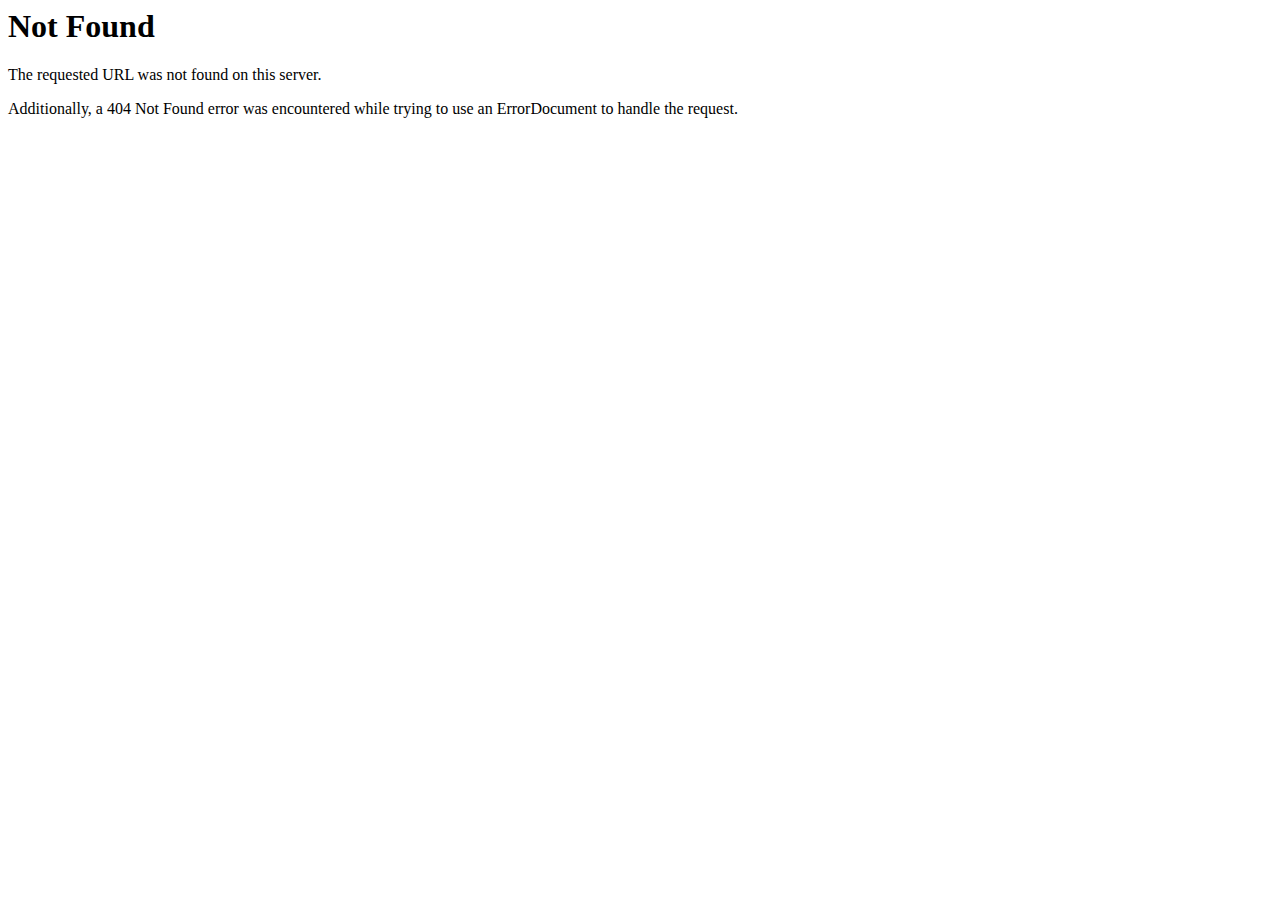
<file: css/owl.video.play.html>
<!DOCTYPE HTML PUBLIC "-//IETF//DTD HTML 2.0//EN">
<html><head>
<title>404 Not Found</title>
</head><body>
<h1>Not Found</h1>
<p>The requested URL was not found on this server.</p>
<p>Additionally, a 404 Not Found
error was encountered while trying to use an ErrorDocument to handle the request.</p>
</body></html>
</file>
<file: css/themify-icons.css>
@font-face {
	font-family: 'themify';
	src:url('../fonts/themify9f24.eot?-fvbane');
	src:url('../fonts/themifyd41d.eot?#iefix-fvbane') format('embedded-opentype'),
		url('../fonts/themify9f24.woff?-fvbane') format('woff'),
		url('../fonts/themify9f24.ttf?-fvbane') format('truetype'),
		url('../fonts/themify9f24.svg?-fvbane#themify') format('svg');
	font-weight: normal;
	font-style: normal;
}

[class^="ti-"], [class*=" ti-"] {
	font-family: 'themify';
	speak: none;
	font-style: normal;
	font-weight: normal;
	font-variant: normal;
	text-transform: none;
	line-height: 1;

	/* Better Font Rendering =========== */
	-webkit-font-smoothing: antialiased;
	-moz-osx-font-smoothing: grayscale;
}

.ti-wand:before {
	content: "\e600";
}
.ti-volume:before {
	content: "\e601";
}
.ti-user:before {
	content: "\e602";
}
.ti-unlock:before {
	content: "\e603";
}
.ti-unlink:before {
	content: "\e604";
}
.ti-trash:before {
	content: "\e605";
}
.ti-thought:before {
	content: "\e606";
}
.ti-target:before {
	content: "\e607";
}
.ti-tag:before {
	content: "\e608";
}
.ti-tablet:before {
	content: "\e609";
}
.ti-star:before {
	content: "\e60a";
}
.ti-spray:before {
	content: "\e60b";
}
.ti-signal:before {
	content: "\e60c";
}
.ti-shopping-cart:before {
	content: "\e60d";
}
.ti-shopping-cart-full:before {
	content: "\e60e";
}
.ti-settings:before {
	content: "\e60f";
}
.ti-search:before {
	content: "\e610";
}
.ti-zoom-in:before {
	content: "\e611";
}
.ti-zoom-out:before {
	content: "\e612";
}
.ti-cut:before {
	content: "\e613";
}
.ti-ruler:before {
	content: "\e614";
}
.ti-ruler-pencil:before {
	content: "\e615";
}
.ti-ruler-alt:before {
	content: "\e616";
}
.ti-bookmark:before {
	content: "\e617";
}
.ti-bookmark-alt:before {
	content: "\e618";
}
.ti-reload:before {
	content: "\e619";
}
.ti-plus:before {
	content: "\e61a";
}
.ti-pin:before {
	content: "\e61b";
}
.ti-pencil:before {
	content: "\e61c";
}
.ti-pencil-alt:before {
	content: "\e61d";
}
.ti-paint-roller:before {
	content: "\e61e";
}
.ti-paint-bucket:before {
	content: "\e61f";
}
.ti-na:before {
	content: "\e620";
}
.ti-mobile:before {
	content: "\e621";
}
.ti-minus:before {
	content: "\e622";
}
.ti-medall:before {
	content: "\e623";
}
.ti-medall-alt:before {
	content: "\e624";
}
.ti-marker:before {
	content: "\e625";
}
.ti-marker-alt:before {
	content: "\e626";
}
.ti-arrow-up:before {
	content: "\e627";
}
.ti-arrow-right:before {
	content: "\e628";
}
.ti-arrow-left:before {
	content: "\e629";
}
.ti-arrow-down:before {
	content: "\e62a";
}
.ti-lock:before {
	content: "\e62b";
}
.ti-location-arrow:before {
	content: "\e62c";
}
.ti-link:before {
	content: "\e62d";
}
.ti-layout:before {
	content: "\e62e";
}
.ti-layers:before {
	content: "\e62f";
}
.ti-layers-alt:before {
	content: "\e630";
}
.ti-key:before {
	content: "\e631";
}
.ti-import:before {
	content: "\e632";
}
.ti-image:before {
	content: "\e633";
}
.ti-heart:before {
	content: "\e634";
}
.ti-heart-broken:before {
	content: "\e635";
}
.ti-hand-stop:before {
	content: "\e636";
}
.ti-hand-open:before {
	content: "\e637";
}
.ti-hand-drag:before {
	content: "\e638";
}
.ti-folder:before {
	content: "\e639";
}
.ti-flag:before {
	content: "\e63a";
}
.ti-flag-alt:before {
	content: "\e63b";
}
.ti-flag-alt-2:before {
	content: "\e63c";
}
.ti-eye:before {
	content: "\e63d";
}
.ti-export:before {
	content: "\e63e";
}
.ti-exchange-vertical:before {
	content: "\e63f";
}
.ti-desktop:before {
	content: "\e640";
}
.ti-cup:before {
	content: "\e641";
}
.ti-crown:before {
	content: "\e642";
}
.ti-comments:before {
	content: "\e643";
}
.ti-comment:before {
	content: "\e644";
}
.ti-comment-alt:before {
	content: "\e645";
}
.ti-close:before {
	content: "\e646";
}
.ti-clip:before {
	content: "\e647";
}
.ti-angle-up:before {
	content: "\e648";
}
.ti-angle-right:before {
	content: "\e649";
}
.ti-angle-left:before {
	content: "\e64a";
}
.ti-angle-down:before {
	content: "\e64b";
}
.ti-check:before {
	content: "\e64c";
}
.ti-check-box:before {
	content: "\e64d";
}
.ti-camera:before {
	content: "\e64e";
}
.ti-announcement:before {
	content: "\e64f";
}
.ti-brush:before {
	content: "\e650";
}
.ti-briefcase:before {
	content: "\e651";
}
.ti-bolt:before {
	content: "\e652";
}
.ti-bolt-alt:before {
	content: "\e653";
}
.ti-blackboard:before {
	content: "\e654";
}
.ti-bag:before {
	content: "\e655";
}
.ti-move:before {
	content: "\e656";
}
.ti-arrows-vertical:before {
	content: "\e657";
}
.ti-arrows-horizontal:before {
	content: "\e658";
}
.ti-fullscreen:before {
	content: "\e659";
}
.ti-arrow-top-right:before {
	content: "\e65a";
}
.ti-arrow-top-left:before {
	content: "\e65b";
}
.ti-arrow-circle-up:before {
	content: "\e65c";
}
.ti-arrow-circle-right:before {
	content: "\e65d";
}
.ti-arrow-circle-left:before {
	content: "\e65e";
}
.ti-arrow-circle-down:before {
	content: "\e65f";
}
.ti-angle-double-up:before {
	content: "\e660";
}
.ti-angle-double-right:before {
	content: "\e661";
}
.ti-angle-double-left:before {
	content: "\e662";
}
.ti-angle-double-down:before {
	content: "\e663";
}
.ti-zip:before {
	content: "\e664";
}
.ti-world:before {
	content: "\e665";
}
.ti-wheelchair:before {
	content: "\e666";
}
.ti-view-list:before {
	content: "\e667";
}
.ti-view-list-alt:before {
	content: "\e668";
}
.ti-view-grid:before {
	content: "\e669";
}
.ti-uppercase:before {
	content: "\e66a";
}
.ti-upload:before {
	content: "\e66b";
}
.ti-underline:before {
	content: "\e66c";
}
.ti-truck:before {
	content: "\e66d";
}
.ti-timer:before {
	content: "\e66e";
}
.ti-ticket:before {
	content: "\e66f";
}
.ti-thumb-up:before {
	content: "\e670";
}
.ti-thumb-down:before {
	content: "\e671";
}
.ti-text:before {
	content: "\e672";
}
.ti-stats-up:before {
	content: "\e673";
}
.ti-stats-down:before {
	content: "\e674";
}
.ti-split-v:before {
	content: "\e675";
}
.ti-split-h:before {
	content: "\e676";
}
.ti-smallcap:before {
	content: "\e677";
}
.ti-shine:before {
	content: "\e678";
}
.ti-shift-right:before {
	content: "\e679";
}
.ti-shift-left:before {
	content: "\e67a";
}
.ti-shield:before {
	content: "\e67b";
}
.ti-notepad:before {
	content: "\e67c";
}
.ti-server:before {
	content: "\e67d";
}
.ti-quote-right:before {
	content: "\e67e";
}
.ti-quote-left:before {
	content: "\e67f";
}
.ti-pulse:before {
	content: "\e680";
}
.ti-printer:before {
	content: "\e681";
}
.ti-power-off:before {
	content: "\e682";
}
.ti-plug:before {
	content: "\e683";
}
.ti-pie-chart:before {
	content: "\e684";
}
.ti-paragraph:before {
	content: "\e685";
}
.ti-panel:before {
	content: "\e686";
}
.ti-package:before {
	content: "\e687";
}
.ti-music:before {
	content: "\e688";
}
.ti-music-alt:before {
	content: "\e689";
}
.ti-mouse:before {
	content: "\e68a";
}
.ti-mouse-alt:before {
	content: "\e68b";
}
.ti-money:before {
	content: "\e68c";
}
.ti-microphone:before {
	content: "\e68d";
}
.ti-menu:before {
	content: "\e68e";
}
.ti-menu-alt:before {
	content: "\e68f";
}
.ti-map:before {
	content: "\e690";
}
.ti-map-alt:before {
	content: "\e691";
}
.ti-loop:before {
	content: "\e692";
}
.ti-location-pin:before {
	content: "\e693";
}
.ti-list:before {
	content: "\e694";
}
.ti-light-bulb:before {
	content: "\e695";
}
.ti-Italic:before {
	content: "\e696";
}
.ti-info:before {
	content: "\e697";
}
.ti-infinite:before {
	content: "\e698";
}
.ti-id-badge:before {
	content: "\e699";
}
.ti-hummer:before {
	content: "\e69a";
}
.ti-home:before {
	content: "\e69b";
}
.ti-help:before {
	content: "\e69c";
}
.ti-headphone:before {
	content: "\e69d";
}
.ti-harddrives:before {
	content: "\e69e";
}
.ti-harddrive:before {
	content: "\e69f";
}
.ti-gift:before {
	content: "\e6a0";
}
.ti-game:before {
	content: "\e6a1";
}
.ti-filter:before {
	content: "\e6a2";
}
.ti-files:before {
	content: "\e6a3";
}
.ti-file:before {
	content: "\e6a4";
}
.ti-eraser:before {
	content: "\e6a5";
}
.ti-envelope:before {
	content: "\e6a6";
}
.ti-download:before {
	content: "\e6a7";
}
.ti-direction:before {
	content: "\e6a8";
}
.ti-direction-alt:before {
	content: "\e6a9";
}
.ti-dashboard:before {
	content: "\e6aa";
}
.ti-control-stop:before {
	content: "\e6ab";
}
.ti-control-shuffle:before {
	content: "\e6ac";
}
.ti-control-play:before {
	content: "\e6ad";
}
.ti-control-pause:before {
	content: "\e6ae";
}
.ti-control-forward:before {
	content: "\e6af";
}
.ti-control-backward:before {
	content: "\e6b0";
}
.ti-cloud:before {
	content: "\e6b1";
}
.ti-cloud-up:before {
	content: "\e6b2";
}
.ti-cloud-down:before {
	content: "\e6b3";
}
.ti-clipboard:before {
	content: "\e6b4";
}
.ti-car:before {
	content: "\e6b5";
}
.ti-calendar:before {
	content: "\e6b6";
}
.ti-book:before {
	content: "\e6b7";
}
.ti-bell:before {
	content: "\e6b8";
}
.ti-basketball:before {
	content: "\e6b9";
}
.ti-bar-chart:before {
	content: "\e6ba";
}
.ti-bar-chart-alt:before {
	content: "\e6bb";
}
.ti-back-right:before {
	content: "\e6bc";
}
.ti-back-left:before {
	content: "\e6bd";
}
.ti-arrows-corner:before {
	content: "\e6be";
}
.ti-archive:before {
	content: "\e6bf";
}
.ti-anchor:before {
	content: "\e6c0";
}
.ti-align-right:before {
	content: "\e6c1";
}
.ti-align-left:before {
	content: "\e6c2";
}
.ti-align-justify:before {
	content: "\e6c3";
}
.ti-align-center:before {
	content: "\e6c4";
}
.ti-alert:before {
	content: "\e6c5";
}
.ti-alarm-clock:before {
	content: "\e6c6";
}
.ti-agenda:before {
	content: "\e6c7";
}
.ti-write:before {
	content: "\e6c8";
}
.ti-window:before {
	content: "\e6c9";
}
.ti-widgetized:before {
	content: "\e6ca";
}
.ti-widget:before {
	content: "\e6cb";
}
.ti-widget-alt:before {
	content: "\e6cc";
}
.ti-wallet:before {
	content: "\e6cd";
}
.ti-video-clapper:before {
	content: "\e6ce";
}
.ti-video-camera:before {
	content: "\e6cf";
}
.ti-vector:before {
	content: "\e6d0";
}
.ti-themify-logo:before {
	content: "\e6d1";
}
.ti-themify-favicon:before {
	content: "\e6d2";
}
.ti-themify-favicon-alt:before {
	content: "\e6d3";
}
.ti-support:before {
	content: "\e6d4";
}
.ti-stamp:before {
	content: "\e6d5";
}
.ti-split-v-alt:before {
	content: "\e6d6";
}
.ti-slice:before {
	content: "\e6d7";
}
.ti-shortcode:before {
	content: "\e6d8";
}
.ti-shift-right-alt:before {
	content: "\e6d9";
}
.ti-shift-left-alt:before {
	content: "\e6da";
}
.ti-ruler-alt-2:before {
	content: "\e6db";
}
.ti-receipt:before {
	content: "\e6dc";
}
.ti-pin2:before {
	content: "\e6dd";
}
.ti-pin-alt:before {
	content: "\e6de";
}
.ti-pencil-alt2:before {
	content: "\e6df";
}
.ti-palette:before {
	content: "\e6e0";
}
.ti-more:before {
	content: "\e6e1";
}
.ti-more-alt:before {
	content: "\e6e2";
}
.ti-microphone-alt:before {
	content: "\e6e3";
}
.ti-magnet:before {
	content: "\e6e4";
}
.ti-line-double:before {
	content: "\e6e5";
}
.ti-line-dotted:before {
	content: "\e6e6";
}
.ti-line-dashed:before {
	content: "\e6e7";
}
.ti-layout-width-full:before {
	content: "\e6e8";
}
.ti-layout-width-default:before {
	content: "\e6e9";
}
.ti-layout-width-default-alt:before {
	content: "\e6ea";
}
.ti-layout-tab:before {
	content: "\e6eb";
}
.ti-layout-tab-window:before {
	content: "\e6ec";
}
.ti-layout-tab-v:before {
	content: "\e6ed";
}
.ti-layout-tab-min:before {
	content: "\e6ee";
}
.ti-layout-slider:before {
	content: "\e6ef";
}
.ti-layout-slider-alt:before {
	content: "\e6f0";
}
.ti-layout-sidebar-right:before {
	content: "\e6f1";
}
.ti-layout-sidebar-none:before {
	content: "\e6f2";
}
.ti-layout-sidebar-left:before {
	content: "\e6f3";
}
.ti-layout-placeholder:before {
	content: "\e6f4";
}
.ti-layout-menu:before {
	content: "\e6f5";
}
.ti-layout-menu-v:before {
	content: "\e6f6";
}
.ti-layout-menu-separated:before {
	content: "\e6f7";
}
.ti-layout-menu-full:before {
	content: "\e6f8";
}
.ti-layout-media-right-alt:before {
	content: "\e6f9";
}
.ti-layout-media-right:before {
	content: "\e6fa";
}
.ti-layout-media-overlay:before {
	content: "\e6fb";
}
.ti-layout-media-overlay-alt:before {
	content: "\e6fc";
}
.ti-layout-media-overlay-alt-2:before {
	content: "\e6fd";
}
.ti-layout-media-left-alt:before {
	content: "\e6fe";
}
.ti-layout-media-left:before {
	content: "\e6ff";
}
.ti-layout-media-center-alt:before {
	content: "\e700";
}
.ti-layout-media-center:before {
	content: "\e701";
}
.ti-layout-list-thumb:before {
	content: "\e702";
}
.ti-layout-list-thumb-alt:before {
	content: "\e703";
}
.ti-layout-list-post:before {
	content: "\e704";
}
.ti-layout-list-large-image:before {
	content: "\e705";
}
.ti-layout-line-solid:before {
	content: "\e706";
}
.ti-layout-grid4:before {
	content: "\e707";
}
.ti-layout-grid3:before {
	content: "\e708";
}
.ti-layout-grid2:before {
	content: "\e709";
}
.ti-layout-grid2-thumb:before {
	content: "\e70a";
}
.ti-layout-cta-right:before {
	content: "\e70b";
}
.ti-layout-cta-left:before {
	content: "\e70c";
}
.ti-layout-cta-center:before {
	content: "\e70d";
}
.ti-layout-cta-btn-right:before {
	content: "\e70e";
}
.ti-layout-cta-btn-left:before {
	content: "\e70f";
}
.ti-layout-column4:before {
	content: "\e710";
}
.ti-layout-column3:before {
	content: "\e711";
}
.ti-layout-column2:before {
	content: "\e712";
}
.ti-layout-accordion-separated:before {
	content: "\e713";
}
.ti-layout-accordion-merged:before {
	content: "\e714";
}
.ti-layout-accordion-list:before {
	content: "\e715";
}
.ti-ink-pen:before {
	content: "\e716";
}
.ti-info-alt:before {
	content: "\e717";
}
.ti-help-alt:before {
	content: "\e718";
}
.ti-headphone-alt:before {
	content: "\e719";
}
.ti-hand-point-up:before {
	content: "\e71a";
}
.ti-hand-point-right:before {
	content: "\e71b";
}
.ti-hand-point-left:before {
	content: "\e71c";
}
.ti-hand-point-down:before {
	content: "\e71d";
}
.ti-gallery:before {
	content: "\e71e";
}
.ti-face-smile:before {
	content: "\e71f";
}
.ti-face-sad:before {
	content: "\e720";
}
.ti-credit-card:before {
	content: "\e721";
}
.ti-control-skip-forward:before {
	content: "\e722";
}
.ti-control-skip-backward:before {
	content: "\e723";
}
.ti-control-record:before {
	content: "\e724";
}
.ti-control-eject:before {
	content: "\e725";
}
.ti-comments-smiley:before {
	content: "\e726";
}
.ti-brush-alt:before {
	content: "\e727";
}
.ti-youtube:before {
	content: "\e728";
}
.ti-vimeo:before {
	content: "\e729";
}
.ti-twitter:before {
	content: "\e72a";
}
.ti-time:before {
	content: "\e72b";
}
.ti-tumblr:before {
	content: "\e72c";
}
.ti-skype:before {
	content: "\e72d";
}
.ti-share:before {
	content: "\e72e";
}
.ti-share-alt:before {
	content: "\e72f";
}
.ti-rocket:before {
	content: "\e730";
}
.ti-pinterest:before {
	content: "\e731";
}
.ti-new-window:before {
	content: "\e732";
}
.ti-microsoft:before {
	content: "\e733";
}
.ti-list-ol:before {
	content: "\e734";
}
.ti-linkedin:before {
	content: "\e735";
}
.ti-layout-sidebar-2:before {
	content: "\e736";
}
.ti-layout-grid4-alt:before {
	content: "\e737";
}
.ti-layout-grid3-alt:before {
	content: "\e738";
}
.ti-layout-grid2-alt:before {
	content: "\e739";
}
.ti-layout-column4-alt:before {
	content: "\e73a";
}
.ti-layout-column3-alt:before {
	content: "\e73b";
}
.ti-layout-column2-alt:before {
	content: "\e73c";
}
.ti-instagram:before {
	content: "\e73d";
}
.ti-google:before {
	content: "\e73e";
}
.ti-github:before {
	content: "\e73f";
}
.ti-flickr:before {
	content: "\e740";
}
.ti-facebook:before {
	content: "\e741";
}
.ti-dropbox:before {
	content: "\e742";
}
.ti-dribbble:before {
	content: "\e743";
}
.ti-apple:before {
	content: "\e744";
}
.ti-android:before {
	content: "\e745";
}
.ti-save:before {
	content: "\e746";
}
.ti-save-alt:before {
	content: "\e747";
}
.ti-yahoo:before {
	content: "\e748";
}
.ti-wordpress:before {
	content: "\e749";
}
.ti-vimeo-alt:before {
	content: "\e74a";
}
.ti-twitter-alt:before {
	content: "\e74b";
}
.ti-tumblr-alt:before {
	content: "\e74c";
}
.ti-trello:before {
	content: "\e74d";
}
.ti-stack-overflow:before {
	content: "\e74e";
}
.ti-soundcloud:before {
	content: "\e74f";
}
.ti-sharethis:before {
	content: "\e750";
}
.ti-sharethis-alt:before {
	content: "\e751";
}
.ti-reddit:before {
	content: "\e752";
}
.ti-pinterest-alt:before {
	content: "\e753";
}
.ti-microsoft-alt:before {
	content: "\e754";
}
.ti-linux:before {
	content: "\e755";
}
.ti-jsfiddle:before {
	content: "\e756";
}
.ti-joomla:before {
	content: "\e757";
}
.ti-html5:before {
	content: "\e758";
}
.ti-flickr-alt:before {
	content: "\e759";
}
.ti-email:before {
	content: "\e75a";
}
.ti-drupal:before {
	content: "\e75b";
}
.ti-dropbox-alt:before {
	content: "\e75c";
}
.ti-css3:before {
	content: "\e75d";
}
.ti-rss:before {
	content: "\e75e";
}
.ti-rss-alt:before {
	content: "\e75f";
}
</file>
<file: css/style.css>
/*================
 Template Name: DigiMark Digital Marketing and Agency HTML Template
 Description: All type of Digital Marketing with marketing and agency template.
 Version: 1.0
 Author: https://themeforest.net/user/themetags
=======================*/

/*TABLE OF CONTENTS*/
/*=====================
01. RESET CSS
02. BASE TYPOGRAPHY
03. PRE DEFINE CLASS CSS
04. HEADER CSS
05. HERO SECTION CSS
06. CEO MESSAGE SECTION CSS
07. FEATURE SECTION CSS
08. PROGRESSBAR CSS
09. CORE IDEA CSS
10. MAIN SERVICES CSS
11. PORTFOLIO CSS
12. BLOG SECTION CSS
13. WORK PROCESS CSS
14. COUNTER SECTION CSS
15. TABS SECTION CSS
16. TEAM SECTION CSS
17. VIDEO PROMO CSS
18. PROMO BLOCK WITH HOVER BG IMAGE
19. TESTIMONIAL CSS
20. SUBSCRIBE FORM CSS
21. ACCORDION FAQ CSS
22. CONTENT BOX CSS
23. PRICING CSS
24. SINGLE PAGE HEADER CSS
25. CONTACT US CSS
26. FOOTER CSS
27. PRELOADER CSS
28. BLOG PAGE CSS
29. BACK TO TOP CSS
=======================*/

/* -----------------------------------------
			   01. RESET CSS
-------------------------------------------- */

/* http://meyerweb.com/eric/tools/css/reset/
   v2.0 | 20110126
   License: none (public domain)
*/

html, body, div, span, applet, object, iframe,
h1, h2, h3, h4, h5, h6, p, blockquote, pre,
a, abbr, acronym, address, big, cite, code,
del, dfn, em, img, ins, kbd, q, s, samp,
small, strike, strong, sub, sup, tt, var,
b, u, i, center,
dl, dt, dd, ol, ul, li,
fieldset, form, label, legend,
table, caption, tbody, tfoot, thead, tr, th, td,
article, aside, canvas, details, embed,
figure, figcaption, footer, header, hgroup,
menu, nav, output, ruby, section, summary,
time, mark, audio, video {
    margin: 0;
    padding: 0;
    border: 0;
    font-size: 100%;
    font: inherit;
    vertical-align: baseline;
}

/* HTML5 display-role reset for older browsers */
article, aside, details, figcaption, figure,
footer, header, hgroup, menu, nav, section {
    display: block;
}

body {
    line-height: 1;
}

ol, ul {
    list-style: none;
}

blockquote, q {
    quotes: none;
}

blockquote:before, blockquote:after,
q:before, q:after {
    content: '';
    content: none;
}

table {
    border-collapse: collapse;
    border-spacing: 0;
}

html {
    overflow-y: scroll;
    font-size: 15px;
}

/* -----------------------------------------
           02. BASE TYPOGRAPHY
-------------------------------------------- */

body, h1, .h1, h2, .h2, h3, .h3, h4, .h4, h5, .h5, h6, .h6, p, .navbar, .brand, .btn, .btn-simple, a, .td-name, td {
    -moz-osx-font-smoothing: grayscale;
    -webkit-font-smoothing: antialiased;
}

body {
    background-color: #ffffff;
    font-family: 'Open Sans', sans-serif;
    font-size: 1rem;
    color: #707070;
    font-weight: 400;
    line-height: 1.75;
}

p:not(:last-child) {
    margin-bottom: 1.25em;
}

h1, h2, h3, h4, h5 {
    margin: 0 0 1rem;
    font-family: 'Montserrat', sans-serif;
    font-weight: 600;
    line-height: 1.21;
    color: initial;
}

h1 {
    margin-top: 0;
    font-size: 3.052em;
}

h2 {
    font-size: 2.441em;
}

h3 {
    font-size: 1.953em;
}

h4 {
    font-size: 1.563em;
}

h5 {
    font-size: 1.25em;
}

small, .text_small {
    font-size: 0.8em;
}

strong, b {
    font-weight: 600 !important;
    font-family: 'Montserrat', sans-serif;
}

.badge {
    display: inline;
    padding: 0.20rem .5rem;
    line-height: inherit;
    font-family: 'Open Sans', sans-serif;
    font-weight: 600;
    font-size: 77%;
}

.badge-pill {
    padding-right: .875em;
    padding-left: .875em;
    border-radius: 50rem;
}

.custom-radius{
    border-radius: 15px;
}

/*========================================
        03. PRE DEFINE CLASS CSS
==========================================*/
.ptb-100 {
    padding: 100px 0;
}

.pt-100 {
    padding-top: 100px;
}

.pt-165 {
    padding-top: 165px;
}
.ptb-70{
    padding: 70px 0;
}
.pb-100 {
    padding-bottom: 100px;
}

.mt--165 {
    margin-top: -165px !important;
}

.gray-light-bg {
    background: #f6f6f6;
}

.primary-bg {
   background: #194e51
}

.secondary-bg {
    background: #e80566
}

.color-primary {
    color: #194e51;
}

.color-secondary {
    color: #194e51;
}

.gradient-bg {
   background: linear-gradient(75deg, #194e51 10%, #32989c) !important;
}

.white-bg {
    background: #ffffff;
}

a {
    color: #194e51;
}

a:hover {
    color:  #514c54;
    text-decoration: none;
}

.color-1 {
    color: #ff164e;
}

.color-1-bg {
    background: rgba(255, 22, 78, 0.15);
}

.color-2 {
    color: #9123ff
}

.color-2-bg {
    background: rgba(145, 35, 255, 0.15);
}

.color-3 {
    color: #0073ec;
}

.color-3-bg {
    background: rgba(0, 115, 236, 0.15);
}

.color-4, .ratting-color {
    color: #ff7c3f;
}

.color-4-bg {
    background: rgba(255, 124, 63, 0.15);
}

.color-5, .success-color {
    color: #2ebf6d;
}

.color-5-bg {
    background: rgba(46, 191, 109, 0.15);
}

.color-6 {
    color: #f25c7f;
}

.color-6-bg {
    background: rgba(242, 92, 127, 0.15);
}

.animated-btn {
    transition: all .25s ease-in-out;
}

.animated-btn:hover {
    transform: translate(0, -3px);
    -webkit-transform: translate(0, -3px);
}

.outline-btn, .secondary-solid-btn, .primary-solid-btn, .solid-white-btn, .outline-white-btn, .secondary-outline-btn {
    padding: 12px 30px;
    font-family: 'Montserrat', sans-serif;
    font-weight: 600;
    font-size: 14px;
    transition: all .25s ease-in-out;
}

.primary-solid-btn {
    border: 1px solid #57017F;
    /* box-shadow: 0 2px 4px -1px rgba(0, 0, 0, .15);
    background-image: linear-gradient(to bottom, #65258a, #7c23af); */
    color: #ffffff;
    background-color: #57017F;

}

.primary-solid-btn:hover {
    background: transparent;
    color: #57017F;
}

.secondary-solid-btn {
    color: #fff;
    background: #32989c;
    border: 1px solid #32989c;
}

.secondary-solid-btn:hover {
    background: transparent;
    color: #32989c;
    -webkit-box-shadow: none;
    box-shadow: none;
}
.secondary-outline-btn{
    color: #32989c;
    display: inline-block;
    border: 1px solid #32989c;
}
.secondary-outline-btn:hover{
    background: #32989c;
    color: #ffffff;
}
.outline-btn {
    position: relative;
    display: inline-block;
    color: #65258a;
    border: 1px solid #65258a;
}
.outline-btn:after{
    content: " ";
    position: absolute;
    top: -1px;
    left: -1px;
    bottom: -1px;
    right: -1px;
    z-index: -1;
    border-radius: 4px;
    opacity: 0;
    transition: 400ms;
    text-shadow: 0 0.5px 0.3px rgba(0,0,0,.1);
    background-image: linear-gradient(to bottom,#65258a,#7c23af);
}

.outline-btn:hover:after{
    opacity: 1;
}
.outline-btn:hover{
    color: #ffffff;
    background-color: #57017F;
}
.primary-bg h1, .primary-bg p {
    color: #fff;
}

.solid-white-btn {
    background: #ffffff;
    border-color: #ffffff;
    color: #65258a;
}

.solid-white-btn:hover {
    background: transparent;
    color: #ffffff;
}

.outline-white-btn {
    color: #ffffff;
    border-color: #ffffff;
}

.outline-white-btn:hover {
    background: #ffffff;
    color: #32989c;
}
.check-btn{
    color: #ffffff !important;
    padding: 8px 20px !important;
}
a.check-btn:hover{
    color: #32989c !important;
}
a.check-btn.solid-white-btn{
    color: #65258a !important;
    opacity: 0.9;
}
a.check-btn.solid-white-btn:hover{
    background: #ffffff;
    color: #65258a !important;
    border-color: #ffffff;
}
/*icon size*/
.icon-sm {
    font-size: 25px;
    line-height: 25px;
}

.icon-md {
    font-size: 40px;
    line-height: 40px;
}

.icon-lg {
    font-size: 50px;
    line-height: 50px;
}

/*form field css*/
.form-control {
    border-color: #ebebeb;
    padding: .75rem 0.85rem;
    height: calc(2.56em + .75rem + 2px);
}

.form-control:focus {
    outline: none;
    box-shadow: none;
}

input[type]::-webkit-input-placeholder,
textarea::-webkit-input-placeholder,
select::-webkit-input-placeholder,
select.form-control.has-value {
    color: #b1b1b1 !important;
    font-size: 13px;
}

input[type]:-moz-placeholder,
textarea:-moz-placeholder,
select:-moz-placeholder,
select.form-control.has-value {
    /* Firefox 18- */
    color: #b1b1b1;
    font-size: 13px;
}

input[type]::-moz-placeholder,
textarea::-moz-placeholder,
select::-moz-placeholder,
select.form-control.has-value {
    /* Firefox 19+ */
    color: #b1b1b1;
    font-size: 13px;
}

input[type]:-ms-input-placeholder,
textarea:-ms-input-placeholder,
select:-ms-input-placeholder,
select.form-control.has-value {
    color: #b1b1b1;
    font-size: 13px;
}
select.form-control.has-value{
    height: 52px;
}
.section-heading h2 span {
    font-weight: 400;
    font-size: 2rem;
}
.animate-border {
    position: relative;
    display: block;
    width: 115px;
    height: 3px;
    background: #194e51;
    overflow: hidden;
}
.animate-border:after {
    position: absolute;
    content: "";
    width: 35px;
    height: 3px;
    left: 15px;
    bottom: 0;
    border-left: 10px solid #fff;
    border-right: 10px solid #fff;
    -webkit-animation: animborder 2s linear infinite;
    animation: animborder 2s linear infinite;
}

@-webkit-keyframes animborder {
    0% {
        -webkit-transform: translateX(0);
        transform: translateX(0);
    }

    100% {
        -webkit-transform: translateX(113px);
        transform: translateX(113px);
    }
}

@keyframes animborder {
    0% {
        -webkit-transform: translateX(0);
        transform: translateX(0);
    }

    100% {
        -webkit-transform: translateX(113px);
        transform: translateX(113px);
    }
}
.z-index {
    z-index: 9;
}

.height-lg-100vh {
    min-height: 100vh;
}
@media (max-width: 576px){
    .height-lg-100vh {
        height: auto;
    }
}
.custom-badge {
    top: 5%;
    right: 8%;
}
.image-wrap img{
    display: block;
}
@media (min-width: 1300px) and (max-width: 1920px){
    .custom-width{
        min-width: 550px;
    }
}
/*app download btn*/

.app-download-list li a{
    padding: 10px 22px;
    color: inherit;
    font-size: 13px;
    line-height: 15px;
}
.download-text span{
    font-size: 13px;
}
.download-text h5{
    font-size: 15px;
    color: inherit;
}
.app-download-list li a:hover{
    background: #65258a;
    color: #FFFFFF;
    border-color: #65258a !important;
}
/*=========================================
            04. HEADER CSS
============================================*/
.affix {
    background-color: #65258a;
    -webkit-transition: padding 0.4s ease-out;
    -moz-transition: padding 0.4s ease-out;
    -o-transition: padding 0.4s ease-out;
    transition: padding 0.4s ease-out;
}

/*header topbar*/
.topbar-text ul li {
    font-size: 15px;
    font-weight: 500;
    font-family: 'Montserrat', sans-serif;
}
.topbar-text ul li:not(:last-child){
    margin-right: 20px;
}
.topbar-text ul li strong{
    font-size: 14px;
    vertical-align: middle;
}
.topbar-text ul li a {
    display: inline-flex;
    align-items: center;
    color: inherit;
}

.topbar-text ul li a:hover {
    color: #119499;
}

.gradient-bg .topbar-text ul li, .gradient-bg .topbar-text ul li a{
    color: #ffffff;
    opacity: 0.8;
}

.gradient-bg .topbar-text ul li a:hover{
    opacity: 1;
}

.topbar-text ul li span {
    vertical-align: middle;
}
.custom-nav ul li a, .custom-nav-2.affix ul li a {
    color: #ffffff;
}
.custom-nav.affix ul li a {
    color: #353535;
}


.white-bg.affix, .custom-nav.affix, .custom-nav-3.affix {
    background: #ffffff !important;
    border-bottom: 1px solid #ebebeb;
}

.fixed-top{
    top: auto;
}
.fixed-top.affix{
    top: 0;
}
.white-bg.custom-nav ul li a:hover {
    opacity: 1;
}
.bg-transparent ul li a{
    color: #ffffff;
    opacity: 0.7;
}
.bg-transparent ul li a:hover, .white-bg.affix ul li a:hover {
    opacity: 1;
}

.bg-transparent.affix {
    background: linear-gradient(75deg, #35898e 10%, #194e51) !important;
}

.navbar-toggler{
    color: #ffffff;
}
/*main menu new style*/
.header nav.navbar{
    padding: 0.3rem 1rem;
    transition: all .3s ease-in-out;
}
.header nav.navbar.affix{
    padding: 0 1rem;
}
.navbar-brand {
    font-size: inherit;
    height: auto;
    margin-bottom: -8px;
}

.menu {
    display: block;
}

.menu li {
    display: inline-block;
    position: relative;
}

.menu li:first-child {
    margin-left: 0;
}

.menu li a {
    font-size: 15px;
    font-weight: 600;
    font-family: 'Montserrat', sans-serif;
    text-decoration: none;
    padding: 20px 12px;
    display: block;
    transition: all 0.3s ease-in-out 0s;
    color: #353535;
    opacity: 0.8;
}
.white-bg> .menu li a{
    color: #081d43 !important;
}
.menu li a:hover, .menu li:hover>a {
    opacity: 1;
}

.menu ul {
    visibility: hidden;
    opacity: 0;
    margin: 0;
    padding: 0;
    width: 200px;
    position: absolute;
    left: 0;
    background: #fff;
    z-index: 9;
    border-radius: 4px;
    transform: translate(0,20px);
    transition: all 0.3s ease-out;
    -webkit-box-shadow: 0 4px 10px rgba(0,0,0,.15);
    box-shadow: 0 4px 10px rgba(0,0,0,.15);
}

.menu ul:after {
    bottom: 100%;
    left: 35px;
    content: " ";
    height: 0;
    width: 0;
    position: absolute;
    pointer-events: none;
    border-color: rgba(255, 255, 255, 0);
    border: solid transparent;
    border-bottom-color: #fff;
    border-width: 8px;
    margin-left: -8px;
}
.menu li a.dropdown-toggle::after {
    position: relative;
    left: 2px;
    vertical-align: middle;
}
.sub-menu li a.dropdown-toggle-inner::after{
    display: inline-block;
    font-family: "Font Awesome 5 Free";
    font-weight: 900;
    content: "\f105";
    margin-left: auto;
    position: absolute;
    right: 15px;
    font-size: 12px;
}

.menu ul li {
    display: block;
    float: none;
    background: none;
    margin: 0;
    padding: 0;
}

.menu ul li a {
    text-transform: inherit;
    font-weight: normal;
    display: block;
    color: #424141;
    padding: 8px 15px;
    font-family: 'Montserrat', sans-serif;
}
.menu ul li a:hover, .menu ul li:hover>a {
    color: #ffffff;
    background: #65258a;
}

.menu ul.sub-menu li:first-child a:hover,
.menu ul.sub-menu li:last-child ul li:first-child a:hover{
    border-radius: 4px 4px 0 0;
}
.menu ul.sub-menu li:last-child a:hover,
.menu ul.sub-menu li:last-child ul li:last-child a:hover{
    border-radius: 0 0 4px 4px;
}
.menu ul.sub-menu li:last-child ul li a:hover{
    border-radius: 0;
}

.menu li:hover>ul {
    visibility: visible;
    opacity: 1;
    transform: translate(0,0);
}

.menu ul ul {
    left: 200px;
    top: 0;
    visibility: hidden;
    opacity: 0;
    transform: translate(20px,20px);
    transition: all 0.2s ease-out;
}

.menu ul.sub-menu ul:after {
    left: -8px;
    top: 10px;
    content: " ";
    height: 0;
    width: 0;
    position: absolute;
    pointer-events: none;
    border-color: rgba(255, 255, 255, 0);
    border: solid transparent;
    border-right-color: #fff;
    border-width: 8px;
}

.menu li>ul ul:hover {
    visibility: visible;
    opacity: 1;
    transform: translate(0,0);
}
.responsive-menu {
    display: none;
    width: 100%;
    padding: 20px 15px;
    background: #374147;
    color: #fff;
    text-transform: uppercase;
    font-weight: 600;
}

.responsive-menu:hover {
    background: #374147;
    color: #fff;
    text-decoration: none;
}

@media (min-width: 320px) and (max-width: 992px) {
    .navbar {
       background: linear-gradient(75deg, #338085 10%, #3d4d4d) !important;
        padding: .45rem 1rem !important;
    }
    .menu li{
        display: block;
    }

    .white-bg.affix, .custom-nav.affix, .navbar.white-bg {
        background: #ffffff !important;
        border-bottom: 1px solid #ebebeb;
    }

    .white-bg.custom-nav ul li a, .custom-nav ul li a {
        color: #081d43 !important;
    }

    .white-bg.navbar .navbar-toggler span {
        color: #32989c;
    }.navbar-toggler{
        font-size: 2.25rem;
    }

    .ptb-100 {
        padding: 55px 0;
    }

    .pt-100 {
        padding-top: 55px;
    }

    .pb-100 {
        padding-bottom: 55px;
    }
    .pt-165{
        padding-top: 100px;
    }
    .mt--165{
        margin-top: 0 !important;
    }
    .hero-equal-height{
        min-height: auto !important;
    }
}

@media (min-width: 768px) and (max-width: 979px) {
    .mainWrap {
        width: 768px;
    }

    .menu ul {
        top: 37px;
    }

    .menu li a {
        padding: 8px 15px;
    }

    a.homer {
        background: #374147;
    }
}

@media (max-width: 767px) {
    .responsive-menu{
        display: block;
    }
    .header nav.navbar{
        padding: 0.5rem 1rem;
    }
    .mainWrap {
        width: auto;
        padding: 50px 20px;
    }

    nav {
        margin: 0;
        background: none;
    }

    .menu li {
        display: block;
        margin: 0;
    }

    .menu li a {
        padding: 8px 15px;
    }

    .menu li a:hover,.menu li:hover>a {
        background: #65258a;
        color: #fff;
    }

    .menu ul {
        visibility: hidden;
        opacity: 0;
        top: 0;
        left: 0;
        width: 100%;
        transform: initial;
    }

    .menu li:hover>ul {
        visibility: visible;
        opacity: 1;
        position: relative;
        transform: initial;
    }

    .menu ul ul {
        left: 0;
        transform: initial;
    }

    .menu li>ul ul:hover {
        transform: initial;
    }
}


/*=========================================
            05. HERO SECTION CSS
============================================*/
.hero-equal-height {
    position: relative;
    min-height: 700px;
    -js-display: flex;
    display: -webkit-box;
    display: -ms-flexbox;
    display: flex;
    -webkit-box-orient: vertical;
    -webkit-box-direction: normal;
    -ms-flex-direction: column;
    flex-direction: column;
    -webkit-box-pack: center;
    -ms-flex-pack: center;
    justify-content: center;
    height: 100%;
    width: 100%;
}
.hero-equal-height.hero-tab-slider{
    min-height: 700px !important;
}

.shape-bottom img.bottom-shape {
    position: absolute;
    left: 0;
    right: 0;
    bottom: -2px;
    z-index: 1;
    width: 100%;
    margin: 0 auto;
}


.hero-bg-1, .hero-bg-2{
    position: relative;
    display: block;
    width: 100%;
}

.hero-bg-1:before{
    position: absolute;
    content: '';
    background: url("../img/slider-bg-2.svg")no-repeat center bottom / cover;
    width: 100%;
    height: 100%;
    top: 0;
    left: 0;
    right: 0;
}

.hero-bg-2:before{
    position: absolute;
    content: '';
    background: url("../img/slider-bg-1.svg")no-repeat center bottom / cover;
    width: 100%;
    height: 100%;
    top: 0;
    left: 0;
    right: 0;
}
.hero-slider-content h1{
    font-size: 40px;
    line-height: initial;
    font-weight: 700;
}


.slider-bg-image, .gradient-overlay {
    position: relative;
    width: 100%;
    display: block;
}

.slider-bg-image:before {
    position: absolute;
    content: '';
    background: #030d1e;
    opacity: 0.60;
    width: 100%;
    height: 100%;
    top: 0;
    left: 0;
}
.gradient-overlay:before{
    position: absolute;
    content: '';
    background-image: linear-gradient(75deg, rgba(53, 124, 129, 0.78) 10%, rgba(25, 78, 81, 0.85)) !important;
    width: 100%;
    height: 100%;
    top: 0;
    left: 0;
}

.video-section-wrap .background-video-overly {
    display: flex;
    flex-direction: column;
    justify-content: center;
    background-image: linear-gradient(75deg, rgba(26, 44, 121, 0.75) 10%, rgba(232, 5, 102, 0.85)) !important;
}




.gradient-overly-right-light, .gradient-overly-right-color, .gradient-overly-left, .gradient-overly-bottom, .gradient-overly-top{
    z-index: 1;
    width: 100%;
    min-width: 100%;
    position: relative;
    overflow: hidden;
    background-position: center center;
    background-repeat: no-repeat;
    background-size: cover;
    -webkit-background-size: cover;
    -moz-background-size: cover;
    -o-background-size: cover;
}
.gradient-overly-right-light:before, .gradient-overly-right-color:before, .gradient-overly-left:before, .gradient-overly-bottom:before, .gradient-overly-top:before{
    content: "";
    z-index: -1;
    position: absolute;
    height: 100%;
    width: 100%;
    left: 0;
    right: 0;
    top: 0;
    bottom: 0;
}
.gradient-overly-right-light:before {
    background: -webkit-gradient(linear, left top, right top, color-stop(0, #65258a), to(transparent));
    background: linear-gradient(to right, #fff4f4 30%, rgba(26, 44, 121, 0.18) 100%);

}
.gradient-overly-right-color:before {
    background: -webkit-gradient(linear, left top, right top, color-stop(0, #65258a), to(transparent));
    background: linear-gradient(to right, #65258a 30%, rgba(26, 44, 121, 0.18) 100%);

}
.gradient-overly-left:before {
    background: -webkit-gradient(linear, left top, right top, color-stop(0, #65258a), to(transparent));
    background: linear-gradient(to left, #65258a 30%, rgba(26, 44, 121, 0.18) 100%);
}
.gradient-overly-bottom:before {
    background: -webkit-gradient(linear, left top, right top, color-stop(0, #65258a), to(transparent));
    background: linear-gradient(to bottom, #65258a 45%, rgba(26, 44, 121, 0.18) 100%);
}
.gradient-overly-top:before {
    background: -webkit-gradient(linear, left top, right top, color-stop(0, #65258a), to(transparent));
    background: linear-gradient(to top, #65258a 35%, rgba(26, 44, 121, 0.18) 100%);
}


/*dot indicator css*/
.dot-indicator-center .owl-dots {
    position: absolute;
    width: 100%;
    margin-top: 0 !important;
    bottom: 15px;
}

.dot-indicator-center.owl-theme .owl-dots .owl-dot span {
    width: 30px;
    height: 5px;
}

.dot-indicator-center.owl-theme .owl-dots .owl-dot.active span, .dot-indicator-center.owl-theme .owl-dots .owl-dot:hover span {
    background: #65258a;
}

.dot-indicator-center.owl-theme .owl-dots button.owl-dot:focus {
    outline: none !important;
}

/*custom dot style*/

.custom-dot.owl-theme .owl-dots, .custom-arrow.owl-theme .owl-nav{
    position: absolute;
    left: 44%;
}
.custom-dot.dot-right-center.owl-theme .owl-dots{
    margin: 0 !important;
    top: 40%;
    right: 10%;
}
.custom-dot.dot-bottom-center.owl-theme .owl-dots{
    width: 100%;
    margin: 10px auto;
}
.custom-dot.dot-bottom-center.owl-theme .owl-dots button{
    margin: 0 4px;
    border: 1px dashed #65258a;
}
.custom-dot.dot-right-center.owl-theme .owl-dots button{
    display: block;
    border: 1px dashed #ebebeb;
    margin: 6px 0;
}
.custom-dot.custom-dot-2.owl-theme .owl-dots button{
    margin: 0 4px;
    border: 1px dashed #ebebeb;
}
.custom-dot.custom-dot-2.owl-theme .owl-dots{
    right: 15px;
    top: auto;
    bottom: -10%;
}

.custom-dot.owl-theme .owl-dots button{
    border-radius: 100%;
    border: 1px dashed #32989c;
    margin: 0 4px;
}
.custom-dot.owl-theme .owl-dots button:focus, .custom-arrow.owl-theme .owl-nav button:focus{
    outline: none;
}

.custom-dot.owl-theme .owl-dots button.owl-dot.active, .custom-dot.owl-theme .owl-dots button.owl-dot span{
    background: #ffffff;
}
.custom-dot.owl-theme .owl-dots button.owl-dot span:hover{
   background: #32989c;
}
.custom-dot.owl-theme .owl-dots button.owl-dot.active span{
    background: #32989c;
    box-shadow: 0 2px 4px 0 rgba(0,0,0,0.12);
}
.custom-dot.owl-theme .owl-dots .owl-dot span{
    margin: 2px;
}

/*custom arrow*/
.custom-arrow.owl-theme .owl-nav button{
    width: 30px;
    background: transparent;
    border: 1px dashed #ebebeb;
    line-height: 26px;
}

.custom-arrow.owl-theme .owl-nav button:hover{
    background: #e80566;
    border-color: #e80566;
}
.custom-arrow.owl-theme .owl-nav button:hover span{
    color: #ffffff;
}
.custom-arrow.owl-theme .owl-nav button span{
    font-size: 25px;
    color: #e80566;
}
.custom-arrow-bottom-center.owl-theme .owl-nav{
    width: 100%;
    margin: auto;
    margin-top: 8px;
}
.custom-arrow-left-right.owl-theme .owl-nav{
    width: 100%;
    top: 25%;
}
.custom-arrow-left-right.owl-theme .owl-nav button.owl-prev, .custom-arrow-left-right.owl-theme .owl-nav button.owl-next{
    position: absolute;
}
.custom-arrow-left-right.owl-theme .owl-nav button.owl-prev{
    left: -35px;
}
.custom-arrow-left-right.owl-theme .owl-nav button.owl-next{
    right: -35px;
}
/*heighlight feature list*/

.highlight-list li {
    border: 1px dashed #ebebeb;
    border-radius: 4px;
    text-align: center;
    padding: 0.75rem;
    margin-bottom: 0.75rem;
    min-width: 130px;
}
.highlight-list li h5 {
    font-size: 32px;
    font-weight: 700;
}
.highlight-list li h6 {
    font-size: 13px;
}

/*slider */
.custom-indicators{
    position: absolute;
    bottom: 0;
    z-index: 5;
    width: 100%;
}
.custom-indicators li{
    min-width: 200px;
    transition: all 0.3s ease-in;
}
.custom-indicators li button{
    border: none;
    display: block;
    width: 100%;
    padding: 1.5rem;
    justify-content: center;
    border-radius: 4px 4px 0 0;
    transition: all 0.3s ease-in;
    font-family: 'Montserrat', sans-serif;
    font-weight: 600;
}
.custom-indicators li.active button{
    background: #e80566;
    color: #ffffff;
}
.custom-indicators li.active button span{
    color: #ffffff;
}
.custom-indicators li button:focus{
    outline: none;
}
@media (min-width: 320px) and (max-width: 575px){
    .hero-equal-height.hero-tab-slider{
        min-height: 500px !important;
    }
    .custom-indicators li{
        min-width: auto;
    }
    .custom-indicators li button{
        padding: 6px 8px;
    }
}

.hero-shape , .hero-shape-left{
    position: absolute;
    left: auto;
    bottom: auto;
    width: 100%;
    height: 100%;

}
.hero-shape-left{
    right: auto;
    left: 0;
}
@media (min-width: 320px) and (max-width: 776px){
    .hero-shape-none-sm{
        background: #ffffff !important;
    }
}
/*group shape*/
.group-shape-1, .group-shape-2, .group-shape-3, .group-shape-4{
    position: absolute;
    max-height: 100%;
    right: auto;
}

.group-shape-1 {
    left: 12vw;
    top: 12vw;
}
.group-shape-2 {
    left: 10.2vw;
    top: 7vw;
    animation-name: angry-animation;
    animation-duration: 3s;
    animation-timing-function: linear;
    animation-delay: 0s;
    animation-iteration-count: infinite;
    animation-direction: normal;
}
.group-shape-3 {
    left: 10.2vw;
    top: 25vw;
}
.group-shape-4 {
    left: 40vw;
    top: auto;
    bottom: 70px;
    animation-name: angry-animation;
    animation-duration: 3s;
    animation-timing-function: linear;
    animation-delay: 0s;
    animation-iteration-count: infinite;
    animation-direction: normal;
}
@keyframes angry-animation {
    0%{
        -webkit-transform: scale(1);
        -ms-transform: scale(1);
        transform: scale(1);
    }
    50%{
        -webkit-transform: scale(1.2);
        -ms-transform: scale(1.2);
        transform: scale(1.2);
    }
    100%{
        -webkit-transform: scale(1);
        -ms-transform: scale(1);
        transform: scale(1);
    }
}


/*=================================
    CALL TO ACTION
======================================*/
.call-to-action-video {
    position: relative;
    z-index: 1;
}
.call-to-action-video::before {
    content: '';
    position: absolute;
    right: 0;
    top: 0;
    width: 68%;
    height: 100%;
    z-index: 1;
    background-image: url("../img/cta-2-shape.png");
    background-position: left top;
    background-size: cover;
    background-repeat: no-repeat;
}

.free-trial-image {
    position: relative;
    text-align: center;
    width: 100%;
    height: 100%;
    background-position: center center;
    background-size: cover;
    background-repeat: no-repeat;
    background-image: url("../img/cta-2-girl-img.jpg");
}
.free-trial-image:before {
    position: absolute;
    content: '';
    background: rgba(50, 152, 156, 0.86) !important;
    width: 100%;
    height: 100%;
    top: 0;
    left: 0;
}
.free-trial-image img {
    display: none;
}

.free-trial-content {
    position: relative;
    z-index: 2;
    max-width: 555px;
    padding-left: 30px;
    padding-top: 70px;
    padding-bottom: 70px;
}
.free-trial-content form {
    position: relative;
    margin-top: 25px;
    margin-bottom: 10px;
}
.free-trial-content::after {
    width: 100%;
    height: 100%;
    position: absolute;
    left: 0;
    top: 0;
    content: '';
    background-color: #e80566;
    z-index: -1;
    display: none;
}
@media only screen and (min-width: 320px) and (max-width: 768px){
    .call-to-action-video::before{
        background-image: none !important;
        background: #e80566 !important;
        width: 100%;
    }
}
@media only screen and (max-width: 991px) and (min-width: 768px){
    .free-trial-image {
        width: auto;
        height: auto;
        background-image: unset;
    }
    .free-trial-content {
        text-align: center;
        max-width: 100%;
        padding-top: 60px;
        padding-bottom: 60px;
        padding-right: 15px;
        padding-left: 15px;
    }
    .call-to-action-video::before {
        display: none;
    }
    .free-trial-content form {
        max-width: 550px;
        margin-left: auto;
        margin-right: auto;
    }
    .free-trial-content::after {
        display: block;
    }
}

.cta-image{
    position: relative;
    display: block;
    width: 100%;
}
.cta-image img{
    position: absolute;
    -webkit-transform: translateY(-100%);
    -ms-transform: translateY(-100%);
    transform: translateY(-100%);
}
.cta-image img.img-left{
    top: 45px;
    left: 6%;
}
.cta-image img.img-right{
    top: 15px;
    right: 6%;
}


/*call to action new*/

.analysis-form-wrap .p-0 {
    float: left;
}

.analysis-form-group {
    position: relative;
    z-index: 1;
    margin: 0 -45px 0 0;
    right: -43px;
}
.analysis-form-wrap input[type=email] {
    position: relative;
}
.analysis-form-wrap input[type=url], .analysis-form-wrap input[type=email] {
    border-radius: 50px;
    padding: 15px 30px;
    border: none;
}

.analysis-form-group:after {
    position: absolute;
    top: -3px;
    right: -8px;
    width: 58px;
    height: 58px;
    background: #72019b;
    display: block;
    content: "";
    border-radius: 100%;
}
.analysis-form-border{
    border-left: 1px solid #ebebeb;
    left: 25px;
}
.analysis-form-wrap input[type=submit] {
    font-size: 14px;
    display: inline-block;
    text-transform: uppercase;
    font-weight: 700;
    background: #e80566;
    color: #fff;
    padding: 14px 37px;
    border-radius: 50px;
    -webkit-transition: all 0.3s linear 0s;
    transition: all 0.3s linear 0s;
    border: none;
    position: relative;
    z-index: 2;
    margin-left: -36px;
}
@media (min-width: 320px) and (max-width: 991px){
    .analysis-form-group:after{
        display: none;
    }
    .analysis-form-group{
        margin: 0;
        right: 0;
    }
    .analysis-form-border{
        left: 0;
        border: none;
    }
}
@media (min-width: 768px) and (max-width: 991px){
    .analysis-form-wrap .p-0{
        margin-bottom: 20px;
    }
}
/*=========================================
        06. CEO MESSAGE SECTION CSS
============================================*/

/*core services css*/
.core-services-single {
    position: relative;
    display: block;
    transition: all 0.3s ease-in;
}

.core-services-single a {
    text-decoration: none;
    position: absolute;
    right: 15px;
    bottom: -15px;
    color: #ffffff;
    width: 40px;
    height: 40px;
    text-align: center;
    line-height: 40px;
    border-radius: 50%;
    box-shadow: 0 4px 11px 0 rgba(0, 0, 0, 0.12);
}

.core-services-single:hover {
    background: linear-gradient(75deg, #65258a 10%, #e80566);
    color: #fff;
}

.core-services-single:hover h5, .core-services-single:hover span {
    color: #ffffff !important;
}

.core-services-single:hover a, .core-services-single:hover a > span {
    color: #65258a !important;
    background: #ffffff;
}

/*our services style two*/


.services-block-three>a {
    display: block;
    position: relative;
}
.services-block-three>a:before {
    display: block;
    content: "";
    width: 9%;
    height: 17%;
    position: absolute;
    bottom: -2px;
    right: -2px;
    border-bottom: 1px solid #65258a;
    border-right: 1px solid #65258a;
    transition: all 0.5s ease 0s;
    -webkit-transition: all 0.5s ease 0s;
}
.services-block-three>a:after {
    display: block;
    content: "";
    width: 9%;
    height: 17%;
    position: absolute;
    top: -2px;
    left: -2px;
    border-top: 1px solid #65258a;
    border-left: 1px solid #65258a;
    transition: all 0.5s ease 0s;
    -webkit-transition: all 0.5s ease 0s;
}

.services-block-three a, .services-block-three p{
    color: #757575;
    text-decoration: none;
}
.services-block-three p {
    margin-bottom: 0;
}
.services-block-three>a:hover {
    opacity: 1;
    border-color: #ebebeb;
}

.services-block-three>a:hover:before, .services-block-three>a:hover:after {
    width: 95%;
    height: 90%;
}


/*=========================================
        07. FEATURE SECTION CSS
============================================*/
.icon-box-left {
    position: relative;
    padding-left: 60px;
    text-align: left;
}
.icon-box-left .icon-box-icon {
    position: absolute;
    height: 38px;
    width: 38px;
    left: 0;
    text-align: center !important;
    line-height: 3.375rem;
    font-size: 2.1875rem;
}
.icon-box .icon-box-icon {
    font-size: 2.375rem;
    margin: 0 0 10px;
    transition: all .3s ease-in-out;
}
.icon-box:hover .icon-box-icon {
    transform: translateY(-5px);
}

/*feature box css*/
.features-box{
    position: relative;
    display: block;
}
.features-box-icon {
    display: table-cell;
    vertical-align: top;
}

.features-box-icon i {
    display: inline-block;
    width: 80px;
    height: 80px;
    text-align: center;
    color: #65258a;
    font-size: 50px;
    padding: 10px;
    border-radius: 50%;
}
.features-box-content {
    display: table-cell;
    padding-left: 20px;
}

/*=========================================
        08. PROGRESSBAR CSS
============================================*/
.progress {
    position: relative;
    display: -ms-flexbox;
    display: flex;
    height: 12px;
    overflow: hidden;
    font-size: .75rem;
    background-color: #ebebeb;
    border-radius: 30px;
}
.progress-bar {
    display: -ms-flexbox;
    display: flex;
    -ms-flex-direction: column;
    flex-direction: column;
    -ms-flex-pack: center;
    justify-content: center;
    color: #fff;
    text-align: center;
    white-space: nowrap;
    background-color: #e80566;
    transition: width .6s ease;
}
.progress-item + .progress-item {
    margin-top: 24px;
}
.progress-item {
    margin-bottom: 20px;
}
.progress-title > h6 {
    font-size: .95375rem;
    margin-bottom: 8px;
    font-weight: 500;
}

/*progressbar animation*/


.progress span {
    display: block;
    height: 100%;
}

.progress-line {
    background-color: #5badb0;
    -webkit-animation: progressBar 3s ease-in-out;
    -webkit-animation-fill-mode:both;
    -moz-animation: progressBar 3s ease-in-out;
    -moz-animation-fill-mode:both;
}

@-webkit-keyframes progressBar {
    0% { width: 0; }
    100% { width: 100%; }
}

@-moz-keyframes progressBar {
    0% { width: 0; }
    100% { width: 100%; }
}

/*progress circle css*/
.circle-box {
    position: relative;
    width: 100%;
    display: block;
}
.circle-box .chart span{
    position: relative;
    font-size: 30px;
    font-weight: 700;
    color: #fff;
    text-align: center;
    font-family: 'Montserrat', sans-serif;
}

.easyPieChart {
    position: relative;
    text-align: center;
    margin: auto;
}

.easyPieChart canvas {
    position: absolute;
    top: 0;
    left: 0;
}

/*=========================================
        09. CORE IDEA CSS
============================================*/

.switchable {
    position: relative;
}

.imageblock-section {
    position: relative;
    display: block;
   width: 100%;
}

.imageblock-section .imageblock-section-img {
    position: absolute;
    height: 100%;
    top: 0;
    z-index: 2;
    padding: 0;
}

.switchable.switchable-content div[class*='col-']:first-child {
    float: right;
    right: 0;
    left: auto;
}

.switchable > div[class*='col-'] {
    padding: 0;
}

.background-image-holder {
    position: absolute;
    height: 100%;
    top: 0;
    left: 0;
    background-size: cover !important;
    background-position: 50% 50% !important;
    z-index: 0;
    transition: opacity .3s linear;
    -webkit-transition: opacity .3s linear;
    opacity: 0;
    background: #252525;
}

.background-image-holder:not([class*='col-']) {
    width: 100%;
}

.switchable div[class*='col-']:first-child {
    float: left;
    right: auto;
}

@media (max-width: 767px) {
    .switchable .imageblock-section-img[class*='col-'] {
        float: none !important;
    }
}

.switchable > div[class*='col-'] {
    padding: 0;
}

@media (max-width: 767px) {
    .imageblock-section .imageblock-section-img {
        position: relative;
        min-height: 18.57142857em;
    }
}

@media (min-width: 768px) {
    .switchable .container > .row {
        flex-flow: row-reverse;
    }

    .switchable.switchable-content .container > .row {
        flex-flow: row;
    }
}

/*=========================================
            10. MAIN SERVICES CSS
============================================*/

.services-single {
    transition: all 0.3s ease-in;
    position: relative;
}
.services-single:after{
    position: absolute;
    content: url('../img/service-bottom-shape.png');
    right: 0;
    bottom: -8px;
}
.services-single a{
    color: #ffffff;
    opacity: 0.8;
}

.services-single:hover h5, .services-single:hover span, .services-single:hover a {
    color: #ffffff !important;
    opacity: 1;
}

.services-single:hover {
    transition: all 0.3s ease-in;
    background: linear-gradient(75deg, #339498 10%, #194e51);
    color: #fff;
}
.services-single:hover .services-single:after{
    z-index: 999;
}
/*=========================================
            11. PORTFOLIO CSS
============================================*/

.filter-btn {
    position: relative;
    display: inline-block;
    cursor: pointer;
    padding: 0 0 5px;
    border-radius: 0;
    background: transparent;
    margin: 0 15px 0;
    transition: all 0.3s ease-in;
    font-size: 14px;
    font-weight: 600;
    font-family: 'Montserrat', sans-serif;
    border-bottom: 2px solid transparent;
    border-top: none;
    border-right: none;
    border-left: none;
}

.filter-btn:hover {
    color: #194e51;
}

button.filter-btn:focus {
    outline: none;
    box-shadow: none !important;
}
.mixitup-control-active.filter-btn{
    border-bottom: 2px solid #194e51;
}
.mixitup-control-active {
    color: #194e51;
}

.mixitup-control-active[data-filter]:after {
    background: transparent;
}

.control[data-filter] + .control[data-sort] {
    margin-left: .85rem;
}
/*portfolio container*/

.portfolio-container {
    text-align: justify;
}

/*portfolio grid*/

.portfolio-item,
.gap {
    display: inline-block;
    vertical-align: top;
}

.portfolio-item {
    background: #ebebeb;
    margin-top: 1rem;
    position: relative;
}

/*portfolio hover*/
.portfolio-wrapper {
    position: relative;
    display: block;
    width: 100%;
    overflow: hidden;
}

.portfolio-wrapper .content-overlay {
    background: #65258a;
    background: -webkit-linear-gradient(left, #65258a 2%, #e80566 82%);
    background: linear-gradient(to right, #2c8589 2%, #194e51 82%);
    position: absolute;
    height: 100%;
    width: 100%;
    left: 0;
    top: 0;
    bottom: 0;
    right: 0;
    opacity: 0;
    -webkit-transition: all 0.4s ease-in-out 0s;
    -moz-transition: all 0.4s ease-in-out 0s;
    transition: all 0.4s ease-in-out 0s;
}

.portfolio-wrapper:hover .content-overlay {
    opacity: 0.8;
}
.portfolio-wrapper a img{
    display: block;
}
.content-image {
    width: 100%;
}

.content-details {
    position: absolute;
    text-align: center;
    padding-left: 1em;
    padding-right: 1em;
    width: 100%;
    top: 50%;
    left: 50%;
    opacity: 0;
    -webkit-transform: translate(-50%, -50%);
    -moz-transform: translate(-50%, -50%);
    transform: translate(-50%, -50%);
    -webkit-transition: all 0.3s ease-in-out 0s;
    -moz-transition: all 0.3s ease-in-out 0s;
    transition: all 0.3s ease-in-out 0s;
}

.portfolio-wrapper:hover .content-details {
    top: 50%;
    left: 50%;
    opacity: 1;
}

.fadeIn-bottom {
    top: 80%;
}

.fadeIn-top {
    top: 20%;
}

.fadeIn-left {
    left: 20%;
}

.fadeIn-right {
    left: 80%;
}
/*portfolio grid brack point*/

/* 2 Columns */

.portfolio-item,
.gap {
    width: calc(100% / 2 - (((2 - 1) * 1rem) / 1));
}

/* 3 Columns */

@media screen and (min-width: 541px) {
    .portfolio-item,
    .gap {
        width: calc(100% / 3 - (((3 - 1) * 1rem) / 3));
    }
}

/* 4 Columns */

@media screen and (min-width: 961px) {
    .portfolio-item,
    .gap {
        width: calc(100% / 3 - (((3 - 1) * 1rem) / 3));
    }
}

/* 5 Columns */

@media screen and (min-width: 1281px) {
    .portfolio-item,
    .gap {
        width: calc(100% / 3 - (((3 - 1) * 1rem) / 3));
    }
}

/*=========================================
            12. BLOG SECTION CSS
============================================*/
.single-blog-card{
    margin-bottom: 25px;
}
.single-blog-card img{
    border-bottom: 3px solid #e80566;
    position: relative;
    display: block;
}
.meta-date{
    position: absolute;
    right: 20px;
    width: 55px;
    height: 55px;
    background: #e80566;
    border-radius: 50%;
    text-align: center;
    color: #fff;
    bottom: -22px;
}
.meta-date strong{
    display: block;
    line-height: 4px;
    margin-top: 16px;
}
.single-blog-card span.category {
    z-index: 2;
    top: 10px;
    right: 10px;
}
.single-blog-card .card-body{
    padding: 1.75rem;
}

.meta-list {
    opacity: 0.8;
    font-size: 95%;
}

.meta-list li.list-inline-item:not(:last-child) {
    margin-right: 0.7rem;
}
.single-blog-card a{
    font-size: 16px;
    font-weight: 600;
    color: #444242;
    font-family: 'Montserrat', sans-serif;
}
.single-blog-card a, .single-blog-card a:hover {
    text-decoration: none;
}
.single-blog-card a:hover{
    color: #e80566;
}
a.detail-link {
    display: inline-block;
    text-decoration: none;
    color: #495057;
    font-weight: 600;
    font-size: 14px;
    font-family: 'Montserrat', sans-serif;
}


a.detail-link span {
    font-size: 12px;
    vertical-align: middle;
    -webkit-transition-duration: .3s;
    transition-duration: .3s;
    color: #e80566;
}


a.detail-link:hover {
    color: #e80566;
}
a.detail-link:hover span{
    transform: translateX(3px);
    margin-left: 8px;
}



/*=========================================
            13. WORK PROCESS CSS
============================================*/
.work-process-list{
    width: 100%;
    display: block;
    position: relative;
}
.work-process-list li{
    width: 18%;
    display: inline-block;
    text-align: center;
    margin-right: 0;
}
.work-process-list li span:before{
    position: absolute;
    content: '';
    height: 4px;
    background: #000;
    width: 100%;
    top: 20%;
    z-index: -1;
    left: 0;
    right: 0;
    border: 3px solid #005cbf;
}
.work-process-list li span:after{
    position: absolute;
    content: '';
    height: 4px;
    background: #000;
    width: 100%;
    top: 20%;
    z-index: -1;
    left: 0;
    right: 0;
    border: 3px solid #005cbf;
}
.work-process-list li span{
    width: 50px;
    height: 50px;
    line-height: 50px;
    text-align: center;
    background: #ffffff;
    border: 1px solid #ebebeb;
    display: block;
    margin: auto;
    border-radius: 50%;
    z-index: 2;
}


/*work process scrolling style css*/
.step {
    position: relative;
    padding: 5.625rem 20% 20% 0;

}
.step.step-highlight::before {
    background: #fff;
    border-color: #fff;
    color: #000;
}
.owl-carousel .owl-stage-outer .owl-stage .owl-item {
    -webkit-transition: all 0.2s;
    -moz-transition: all 0.2s;
    transition: all 0.2s;
    -webkit-transition-delay: 0s;
    -moz-transition-delay: 0s;
    transition-delay: 0s;
    counter-increment: owlItem;
}
.step-title {
    font-size: 1.125rem;
    font-weight: 400;
    letter-spacing: 0.025em;
}
.text-white .step::before {
    border-color: rgba(255, 255, 255, 0.2);
    color: #fff;
}
.step:hover::before, .step.step-highlight::before {
    -webkit-box-shadow: 0px 0px 10px 0px rgba(0, 0, 0, 0.05);
    -moz-box-shadow: 0px 0px 10px 0px rgba(0, 0, 0, 0.05);
    box-shadow: 0px 0px 10px 0px rgba(0, 0, 0, 0.05);
    -webkit-transform: scale(1.25);
    -moz-transform: scale(1.25);
    transform: scale(1.25);
    background: #ffffff;
    border-color: transparent;
    color: #65258a;
}
.step::before {
    -webkit-transition: all 0.2s;
    -moz-transition: all 0.2s;
    transition: all 0.2s;
    -webkit-transition-delay: 0s;
    -moz-transition-delay: 0s;
    transition-delay: 0s;
    content: counter(owlItem, decimal);
    position: absolute;
    display: block;
    top: 0;
    left: 0;
    width: 3.75rem;
    height: 3.75rem;
    line-height: calc(3.75rem - .25rem);
    text-align: center;
    border: 2px solid #e5e5e5;
    z-index: 20;
    border-radius: 50%;
    font-size: 1.5rem;
}
.owl-item:not(:last-child) .step::after {
    content: "";
    display: block;
    position: absolute;
    top: 29px;
    left: 3.75rem;
    width: calc(100% - 40px);
    height: 2px;
    background: #e5e5e5;
    z-index: 10;
}
.owl-carousel.visible .owl-stage-outer {
    overflow: visible;
}

.text-white .step::after {
    background-color: rgba(255, 255, 255, 0.2) !important;
}
.work-process-carousel{
    position: relative;
    display: block;
}
.work-process-carousel .owl-nav{
    position: absolute;
    right: 0;
    bottom: 0;
}

.work-process-carousel .owl-nav button.owl-next, .work-process-carousel .owl-nav button.owl-prev{
    font-family: 'Open Sans', sans-serif;
    font-size: 40px;
    line-height: 45px;
    padding: 10px !important;
}

/*work process new style*/
.work-process-wrap{
    margin: 20px -15px -60px;
    display: -webkit-box;
    display: -moz-box;
    display: -webkit-flex;
    display: -ms-flexbox;
    display: flex;
    -webkit-flex-direction: row;
    -moz-flex-direction: row;
    -ms-flex-direction: row;
    flex-direction: row;
    -webkit-flex-wrap: wrap;
    -moz-flex-wrap: wrap;
    -ms-flex-wrap: wrap;
    flex-wrap: wrap;
    -webkit-justify-content: flex-start;
    -moz-justify-content: flex-start;
    -ms-justify-content: flex-start;
    justify-content: flex-start;
    -webkit-align-items: flex-start;
    -moz-align-items: flex-start;
    -ms-align-items: flex-start;
    align-items: flex-start;
}
.single-work-process{
    position: relative;
    margin: 0 15px 60px;
    width: calc(25% - 30px);
}


.work-process-icon-wrap{
    position: relative;
    display: inline-block;
    width: 150px;
    height: 150px;
}
@media screen and (max-width: 991px){
    .single-work-process {
        width: calc(50% - 30px);
    }
    .work-process-divider {
        width: calc(100% - 145px);
    }
    .single-work-process:nth-child(2n) .work-process-divider {
        display: none;
    }
}

@media screen and (max-width: 767px){
    .single-work-process {
        width: 100%;
        margin: 0 0 50px;
        text-align: center;
        padding: 0 30px;
    }
    .work-process-divider {
        display: none;
    }
}

.work-process-divider {
    background-image: linear-gradient(90deg, #65258a, #65258a 40%, transparent 40%, transparent 100%);
}

.single-work-process  .work-process-divider{
    position: absolute;
    left: auto;
    top: 75px;
    width: calc(40% - 0px);
    height: 2px;
    background-image: linear-gradient(90deg, #65258a, #65258a 40%, transparent 40%, transparent 100%);
    background-size: 12px 1px;
}
.single-work-process  .work-process-divider:after {
    content: '\e628';
    font-family: 'themify';
    color: #65258a;
    position: absolute;
    right: -30px;
    top: 50%;
    -webkit-transform: translateY(-50%);
    -ms-transform: translateY(-50%);
    transform: translateY(-50%);
    font-size: 20px;
}


.work-process-icon-wrap i{
    position: absolute;
    left: 50%;
    top: 50%;
    -webkit-transform: translate(-50%, -50%);
    -ms-transform: translate(-50%, -50%);
    transform: translate(-50%, -50%);
}
.work-process-icon-wrap .process-step{
    width: 55px;
    height: 55px;
    line-height: 55px;
    text-align: center;
    -webkit-border-radius: 50%;
    border-radius: 50%;
    position: absolute;
    top: -20px;
    font-size: 30px;
    font-weight: 700;
    font-family: 'Montserrat', sans-serif;
}

.single-work-process:last-child .work-process-divider{
    display: none !important;
}

/*work process new*/
.process-box{
    background: #fff;
    padding: 20px;
    border-radius: 15px;
    position: relative;
    box-shadow: 2px 2px 7px 0 #00000057;
}
.process-left:after{
    content: "";
    border-top: 15px solid #ffffff;
    border-bottom: 15px solid #ffffff;
    border-left: 15px solid #ffffff;
    border-right: 15px solid #ffffff;
    display: inline-grid;
    position: absolute;
    right: -15px;
    top: 42%;
    transform: rotate(45deg);
    box-shadow: 3px -2px 3px 0 #00000036;
    z-index: 1;
}
.process-right:after{
    content: "";
    border-top: 15px solid #ffffff00;
    border-bottom: 15px solid #ffffff;
    border-left: 15px solid #ffffff;
    border-right: 15px solid #ffffff00;
    display: inline-grid;
    position: absolute;
    left: -15px;
    top: 42%;
    transform: rotate(45deg);
    box-shadow: -1px 1px 3px 0 #0000001a;
    z-index: 1;
}
.process-step-number{
    background: #307d80;
    text-align: center;
    margin: 0 auto;
    color: #fff;
    height: 100%;
    padding-top: 15px;
    position: relative;
    top: -36px;
    border-radius: 0 0 10px 10px;
    box-shadow: -6px 8px 0 0 #00000014;
}
.process-point-right{
    background: #ffffff;
    width: 25px;
    height: 25px;
    border-radius: 50%;
    border: 8px solid #307d80;
    box-shadow: 0 0 0 4px #307d80;
    margin: auto 0;
    position: absolute;
    bottom: 60px;
    left: -60px;
}
.process-point-right:before{
    content: "";
    height: 157px;
    width: 11px;
    background: #307d80;
    display: inline-grid;
    transform: rotate(31deg);
    position: relative;
    left: -53px;
    top: -0px;
}
.process-point-left{
    background: #ffffff;
    width: 25px;
    height: 25px;
    border-radius: 50%;
    border: 8px solid #307d80;
    box-shadow: 0 0 0 4px #307d80;
    margin: auto 0;
    position: absolute;
    bottom: 60px;
    right: -60px;
}
.process-point-left:before {
    content: "";
    height: 175px;
    width: 11px;
    background: #307d80;
    display: inline-grid;
    transform: rotate(-31deg);
    position: relative;
    left: 53px;
    top: 0;
}

.process-last:before{
    display: none;
}
.process-box p{
    z-index: 9;
}
.process-step-number h2{
    font-size: 40px;
    font-weight: 700;
    color: #ffffff;
}
.process-step-number:after{
    content: "";
    border-top: 8px solid #04889800;
    border-bottom: 8px solid #307d80;
    border-left: 8px solid #04889800;
    border-right: 8px solid #307d80;
    display: inline-grid;
    position: absolute;
    left: -16px;
    top: 0;
}
.process-step-number:before{
    content: "";
    border-top: 8px solid #ff000000;
    border-bottom: 8px solid #307d80;
    border-left: 8px solid #307d80;
    border-right: 8px solid #ff000000;
    display: inline-grid;
    position: absolute;
    right: -16px;
    top: 0;
}
.process-line-l{
    background: #307d80;
    height: 4px;
    position: absolute;
    width: 130px;
    right: -147px;
    top: 80px;
    z-index: 9;
}
.process-line-r{
    background: #307d80;
    height: 4px;
    position: absolute;
    width: 130px;
    left: -147px;
    top: 80px;
    z-index: 9;
}

@media (min-width: 320px) and (max-width: 1199px){
    .process-line-l, .process-line-r, .process-point-left, .process-point-right{
        display: none;
    }
    .process-none{
        display: none;
    }
    .process-width.col-lg-5{
        margin-top: 40px;
        width: 100% !important;
        max-width: 100% !important;
        flex: auto;
    }
    .process-right:after, .process-left:after{
        display: none;
    }

}



/*=========================================
            14. COUNTER SECTION CSS
============================================*/
.counter-wrap{
    width: 100%;
    display: block;
    position: relative;
}

.counter-wrap{
    -ms-flex-wrap: wrap;
    flex-wrap: wrap;
    grid-auto-flow: dense;
    display: grid;
    grid-template-columns: repeat(auto-fill,minmax(200px, 1fr));
}

.counter-wrap li{
    display: -webkit-box;
    display: -ms-flexbox;
    display: flex;
    -webkit-box-orient: vertical;
    -webkit-box-direction: normal;
    -ms-flex-direction: column;
    flex-direction: column;
    overflow: hidden;
    text-align: center;
    padding: 30px;
}
.counter-wrap li:last-child{
    border-right: none;
    margin-right: 0 !important;
}

.counter-wrap .single-counter{
    margin: 0;
}

.single-counter{
    margin: 14px 0;
    min-width: 175px;
}


.single-counter span{
    font-size: 35px;
    line-height: 38px;
}

@media (min-width: 320px) and (max-width: 575px){
    .single-counter{
        margin: 0;
    }
}


/*=========================================
            15. TAB SECTION CSS
============================================*/
.feature-tabs-wrap{
    margin-top: 30px;
}

.feature-tabs-center{
    margin-bottom: 25px;
}

.feature-tabs li{
    position: relative;
    background: #efefef;
}

.feature-tabs li:first-child{
    margin-left: 0;
}
.feature-tabs li a {
    padding: 15px 30px;
    border-right: 1px solid #ffffff !important;
    border-top: 0 !important;
    border-bottom: 0 !important;
    border-left: 0 !important;
}
@media (min-width: 768px) and (max-width: 991px){
    .feature-tabs li a{
        padding: 15px;
    }
}
@media (min-width: 320px) and (max-width: 767px){
    .feature-tabs li a{
        padding: 10px;
    }
    .feature-tabs li a.active:after{
        display: none;
    }
}
.feature-tabs li:last-child a{
    border-right: none !important;
}
.feature-tabs li a, .feature-tabs li a.active{
    border-radius: 0;
    position: relative;
}
.feature-tabs li a.active:after{
    position: absolute;
    content: " ";
    width: 0;
    height: 0;
    border-style: solid;
    border-width: 10px 10px 0 10px;
    border-color: #ffffff transparent transparent transparent;
    margin-left: -10px;
    bottom: -10px;
    left: 50%;
}
.feature-tabs li a h6{
    font-size: 15px;
    line-height: 17px;
    font-family: 'Montserrat', sans-serif;
    font-weight: 600;
}

.feature-tabs li a.active:before{
    width: 100%;
    background: #e80566;
}
.feature-tabs li a.active{
    color: #194e51 !important;
}

/*=========================================
            16. TEAM SECTION CSS
============================================*/
.team-1-wrap{
    position: relative;
    z-index: 1;
    overflow: hidden;
    text-align: center;
    display: -ms-flexbox;
    display: flex;
    -ms-flex-wrap: wrap;
    flex-wrap: wrap;
    -ms-flex-align: start;
    align-items: flex-start;
}
.team-style-2{
    border: 1px solid #ececec;
    border-radius: 4px;
    background: #fff;
}
.team-img{
    position: relative;
    overflow: hidden;
}
.team-img:before{
    content: "";
    background-image: linear-gradient(to left, rgba(41, 103, 230, 0.75), rgba(48, 91, 228, 0.75), rgba(59, 79, 226, 0.80), rgba(71, 64, 222, 0.85), rgba(84, 45, 216, 0.95));
    position: absolute;
    opacity: 0.8;
    top: 50%;
    left: 50%;
    z-index: 2;
    width: 0;
    height: 0;
    padding: 25%;
    border-radius: 50%;
    transition: opacity .3s ease-out, -webkit-transform .3s ease;
    transition: transform .3s ease, opacity .3s ease-out;
    transition: transform .3s ease, opacity .3s ease-out, -webkit-transform .3s ease;
    will-change: opacity, transform;
    opacity: 0;
    -webkit-transform: translate(-50%, -50%) scale(0);
    transform: translate(-50%, -50%) scale(0);

}


.team-overly-content{
    width: 100%;
    height: 100%;
    box-sizing: border-box;
    opacity: 0;
    will-change: opacity;
    display: -ms-flexbox;
    display: flex;
    -ms-flex-direction: column;
    flex-direction: column;
    -ms-flex-pack: center;
    justify-content: center;
    padding-left: 10px;
    padding-right: 10px;
    text-align: center;
    position: absolute;
    top: 0;
    left: 0;
    z-index: 3;
}
.team-1-wrap:hover .team-overly-content{
    opacity: 1;
    height: 100%;
    transition: opacity 0.4s cubic-bezier(0.71, 0.05, 0.29, 0.9) 0.2s;
}
.team-1-wrap:hover .team-img:before {
    opacity: 1;
    -webkit-transform: translate(-50%, -50%) scale(4);
    transform: translate(-50%, -50%) scale(4);
    transition-duration: .6s;
}
.team-img img{
    display: block;
    transition: all 0.3s ease-in;
}
.team-1-wrap:hover .team-img img{
    -webkit-transform: scale(1.2);
    transform: scale(1.2);
}
.team-overly-content ul li a{
    box-sizing: border-box;
    width: 35px;
    height: 35px;
    line-height: 25px;
    padding: 5px;
    background-color: #fff;
    border-radius: 100%;
    margin: 4px;
    position: relative;
    display: inline-block;
    vertical-align: middle;
    color: #757575;
}
.team-overly-content ul li a:hover{
    color: #65258a;
}
.team-info{
    display: block;
    text-align: center;
    width: 100%;
    padding: 15px;
}

/*team two style css*/
.staff-member {
    position: relative;
    display: block;
}

.staff-member h5, .staff-member p, .staff-member span {
    -webkit-transition: all 0.3s;
    transition: all 0.3s;
    opacity: 1;
}
.staff-member h5, .staff-member p, .staff-member span {
    -webkit-transition: all 0.3s;
    transition: all 0.3s;
    opacity: 1;
}

.staff-member span {
    font-size: 0.9rem;
    font-weight: 400;
    color: #757575;
    display: inline-block;
}


.staff-member .overlay {
    background: #65258a;
    background: -moz-linear-gradient(left, #65258a 2%, #e80566 82%);
    background: -webkit-linear-gradient(left, #65258a 2%, #e80566 82%);
    background: linear-gradient(to right, #32989c 2%, #514c54 82%);
    color: #fff;
    position: absolute;
    top: 0;
    left: 0;
    width: 100%;
    height: 100%;
    padding: 40px 30px;
    text-align: center;
    opacity: 0;
    -webkit-transition: all 0.4s;
    transition: all 0.4s;
    border-radius: 4px;
}

.staff-member .overlay .teacher-quote {
    font-size: 0.9rem;
    font-weight: 300;
    -webkit-transform: translateY(20px);
    transform: translateY(20px);
    -webkit-transition: all 0.3s;
    transition: all 0.3s;
    opacity: 0;
}
.staff-member .overlay .teacher-name {
    color: #fff;
    text-decoration: none !important;
    display: block;
    margin-top: 15px;
}
.staff-member .overlay h5 {
    -webkit-transform: translateY(20px);
    transform: translateY(20px);
    -webkit-transition: all 0.3s;
    transition: all 0.3s;
    -webkit-transition-delay: 0.1s;
    transition-delay: 0.1s;
    opacity: 0;
}
.staff-member .overlay .teacher-field {
    font-size: 0.9rem;
    -webkit-transition: all 0.3s;
    transition: all 0.3s;
    display: inline-block;
    -webkit-transform: translateY(20px);
    transform: translateY(20px);
    -webkit-transition-delay: 0.2s;
    transition-delay: 0.2s;
    opacity: 0;
}
.staff-member .overlay ul.social {
    -webkit-transform: translateY(10px);
    transform: translateY(10px);
    -webkit-transition: all 0.4s;
    transition: all 0.4s;
    opacity: 0;
}
.staff-member .overlay ul.social li {
    margin: 0;
}
.staff-member .overlay ul.social a {
    margin: 0 5px;
    width: 35px;
    height: 35px;
    line-height: 35px;
    background: #fff;
    text-align: center;
    border-radius: 50%;
    display: block;
}
.staff-member .overlay ul.social li a:hover span{
    color: #e80566;
}
.staff-member .overlay ul.social {
    -webkit-transform: translateY(10px);
    transform: translateY(10px);
    -webkit-transition: all 0.4s;
    transition: all 0.4s;
    opacity: 0;
}
.staff-member:hover .social {
    -webkit-transition-delay: 0.3s;
    transition-delay: 0.3s;
}
.staff-member .overlay .teacher-see-profile {
    -webkit-transform: translateY(20px);
    transform: translateY(20px);
    -webkit-transition: all 0.3s;
    transition: all 0.3s;
    opacity: 0;
}
.staff-member:hover .overlay {
    opacity: 0.90;
}

.staff-member:hover .overlay h5, .staff-member:hover .overlay p, .staff-member:hover .overlay span, .staff-member:hover .overlay ul.social {
    -webkit-transform: none;
    transform: none;
    opacity: 1;
}

.team-social-list li a{
    padding: 5px;
}

.team-social-list li span {
    font-size: 18px;
    line-height: inherit;
    vertical-align: middle;
}


/*=========================================
            17. VIDEO PROMO CSS
============================================*/

.video-play-icon {
    position: relative;
    display: block;
    width: 100%;
    top: 40%;
    left: -10%;
}
.video-play-icon span{
    width: 80px;
    height: 80px;
    line-height: 80px;
    border-radius: 50%;
    position: absolute;
    text-align: center;
    font-size: 30px;
    cursor: pointer;
    background: #ffffff;
    -webkit-transition: .5s;
    padding-left: 5px;
}
.color-bip span{
    -webkit-animation: ripple 1s linear infinite;
    animation: ripple 1s linear infinite;
}
.white-bip span{
    -webkit-animation: ripple-white 1s linear infinite;
    animation: ripple-white 1s linear infinite;
}
a.video-play-icon-without-bip:hover span{
    color: #ffffff;
}
a.video-play-icon{
    border-radius: 50%;
    display: block;
}

a.video-play-icon-without-bip{
    animation: none;
}
a.video-play-icon-without-bip:hover{
    -webkit-animation: ripple-white 1s linear infinite;
    animation: ripple-white 1s linear infinite;
    -webkit-transition: .5s;
    background-color: #65258a;
}
@-webkit-keyframes ripple {
    0% {
        -webkit-box-shadow: 0 0 0 0 rgba(50, 100, 245, .15), 0 0 0 20px rgba(50, 100, 245, .15), 0 0 0 40px rgba(50, 100, 245, .15);
        box-shadow: 0 0 0 0 rgba(50, 100, 245, .15), 0 0 0 20px rgba(50, 100, 245, .15), 0 0 0 40px rgba(50, 100, 245, .15)
    }
    100% {
        -webkit-box-shadow: 0 0 0 20px rgba(50, 100, 245, .15), 0 0 0 40px rgba(50, 100, 245, .15), 0 0 0 60px rgba(50, 100, 245, 0);
        box-shadow: 0 0 0 20px rgba(50, 100, 245, .15), 0 0 0 40px rgba(50, 100, 245, .15), 0 0 0 60px rgba(50, 100, 245, 0)
    }
}

@keyframes ripple {
    0% {
        -webkit-box-shadow: 0 0 0 0 rgba(50, 100, 245, .15), 0 0 0 20px rgba(50, 100, 245, .15), 0 0 0 40px rgba(50, 100, 245, .15);
        box-shadow: 0 0 0 0 rgba(50, 100, 245, .15), 0 0 0 20px rgba(50, 100, 245, .15), 0 0 0 40px rgba(50, 100, 245, .15)
    }
    100% {
        -webkit-box-shadow: 0 0 0 20px rgba(50, 100, 245, .15), 0 0 0 40px rgba(50, 100, 245, .15), 0 0 0 60px rgba(50, 100, 245, 0);
        box-shadow: 0 0 0 20px rgba(50, 100, 245, .15), 0 0 0 40px rgba(50, 100, 245, .15), 0 0 0 60px rgba(50, 100, 245, 0)
    }
}

@-webkit-keyframes ripple-white {
    0% {
        -webkit-box-shadow: 0 0 0 0 rgba(255, 255, 255, 0.1), 0 0 0 10px rgba(255, 255, 255, 0.1), 0 0 0 20px rgba(255, 255, 255, 0.1);
        box-shadow: 0 0 0 0 rgba(255, 255, 255, 0.1), 0 0 0 10px rgba(255, 255, 255, 0.1), 0 0 0 20px rgba(255, 255, 255, 0.1)
    }
    100% {
        -webkit-box-shadow: 0 0 0 10px rgba(255, 255, 255, 0.1), 0 0 0 20px rgba(255, 255, 255, 0.1), 0 0 0 30px rgba(255, 255, 255, 0);
        box-shadow: 0 0 0 10px rgba(255, 255, 255, 0.1), 0 0 0 20px rgba(255, 255, 255, 0.1), 0 0 0 30px rgba(255, 255, 255, 0)
    }
}

@keyframes ripple-white {
    0% {
        -webkit-box-shadow: 0 0 0 0 rgba(255, 255, 255, 0.1), 0 0 0 10px rgba(255, 255, 255, 0.1), 0 0 0 20px rgba(255, 255, 255, 0.1);
        box-shadow: 0 0 0 0 rgba(255, 255, 255, 0.1), 0 0 0 10px rgba(255, 255, 255, 0.1), 0 0 0 20px rgba(255, 255, 255, 0.1)
    }
    100% {
        -webkit-box-shadow: 0 0 0 10px rgba(255, 255, 255, 0.1), 0 0 0 20px rgba(255, 255, 255, 0.1), 0 0 0 30px rgba(255, 255, 255, 0);
        box-shadow: 0 0 0 10px rgba(255, 255, 255, 0.1), 0 0 0 20px rgba(255, 255, 255, 0.1), 0 0 0 30px rgba(255, 255, 255, 0)
    }
}

.about-img-wrap{
    position: relative;
    display: block;
    overflow: hidden;
}
.about-img-wrap img{
    display: block;
}
.about-us-img .about-single-img{
    position: relative;
    z-index: 2;
}
.about-us-img .about-us-bg{
    position: absolute;
    left: 0;
    bottom: 0;
    width: 85%;
    z-index: 1;
}


/*======================================
      18. PROMO BLOCK WITH HOVER BG IMAGE
=========================================*/
.single-promo-block{
    display: block;
    overflow: hidden;
    position: relative;
    -webkit-transition: all 0.3s ease;
    transition: all 0.3s ease;
}

.promo-hover-bg-1:before{
    background-image: url("../img/blog/1.jpg");
}

.promo-hover-bg-2:before{
    background-image: url("../img/blog/2.jpg");
}
.promo-hover-bg-3:before{
    background-image: url("../img/blog/3.jpg");
}
.promo-hover-bg-4:before{
    background-image: url("../img/blog/4.jpg");
}
.promo-hover-bg-5:before{
    background-image: url("../img/blog/5.jpg");
}
.promo-hover-bg-6:before{
    background-image: url("../img/blog/6.jpg");
}
.single-promo-block:before{
    top: 80%;
    opacity: 0;
    background-size: cover;
    background-repeat: no-repeat;
    background-position: center;
    -webkit-filter: brightness(40%);
    filter: brightness(40%);
}

.single-promo-block:before, .single-promo-block:after {
    content: '';
    height: 100%;
    right: 0;
    left: 0;
    position: absolute;
    pointer-events: none;
    -webkit-border-radius: inherit;
    border-radius: inherit;
    -webkit-transition: all 0.3s ease;
    transition: all 0.3s ease;
}

.single-promo-block:after{
    z-index: 1;
    top: 100%;
    background-image: linear-gradient(75deg, rgba(26, 44, 121, 0.75) 10%, rgba(232, 5, 102, 0.80));
}

.single-promo-block > * {
    position: relative;
    z-index: 3;
}
@media screen and (min-width: 1367px), screen and (any-hover: hover) and (min-width: 1200px), not all, not all, not all{
    .single-promo-block.hover-image:hover:before {
        opacity: 1;
        -webkit-transition: all 0.17s ease-out 0.18s;
        transition: all 0.17s ease-out 0.18s;
    }
    .single-promo-block.hover-image:hover:before, .single-promo-block.hover-image:hover:after {
        top: 0;
    }
    .single-promo-block.hover-image:hover .promo-block-content h5, .single-promo-block.hover-image:hover .promo-block-icon span{
        color: #ffffff;
    }
    .single-promo-block.hover-image:hover .promo-block-content p{
        color: rgba(255,255,255,0.75);
    }
}
.overlay-top-img{
    position: absolute;
    bottom: -27px;
}

.project-info-list li{
    border-left: 4px solid #65258a;
    box-shadow: 0 1px 4px 0 rgba(0, 0, 0, 0.12);
}
.project-info-list li a{
    color: #707070;
}


/*promo style three*/
@media (min-width: 776px) and (max-width: 991px){
    .promo-single-wrap{
        margin-top: 20px;
    }
}

.promo-icon{
    position: relative;
    display: block;
    width: 100%;
}
.promo-icon i {
    z-index: 1;
    font-size: 75px;
    position: relative;
    color: #65258a;
}
.promo-icon img{
    z-index: 2;
}
.number-bg {
    left: 0;
    right: 0;
    z-index: -1;
    top: -30px;
    color: #f2f2f2;
    font-size: 115px;
    line-height: 120px;
    font-weight: 700;
    position: absolute;
    font-family: 'Montserrat', sans-serif;
    -webkit-animation: mover 2s infinite alternate;
    animation: mover 2s infinite alternate;
}
@-webkit-keyframes mover {
    0% {
        -webkit-transform: translateX(0);
        transform: translateX(0); }
    100% {
        -webkit-transform: translateX(-10px);
        transform: translateX(-10px); } }

@keyframes mover {
    0% {
        -webkit-transform: translateX(0);
        transform: translateX(0); }
    100% {
        -webkit-transform: translateX(-10px);
        transform: translateX(-10px); }
}

/*promo style four*/
.promo-bottom-shape{
    position: absolute;
    left: 0;
    bottom: -10px;
    width: 100%;
}
.promo-bottom-shape img{
    width: 100%;
}
.check-list-info {
    margin-top: -0.5em;
    margin-bottom: -0.5em;
}
.check-list-info li {
    position: relative;
    padding: .5rem 0 .5rem 1.875rem;
    font-size: 1rem;
    line-height: 1.5;
}
.check-list-info li:before {
    position: absolute;
    top: 10px;
    left: 0;
    font-family: "Font Awesome 5 Free";
    content: "\f058";
    font-weight:900;
    font-size: 1.25rem;
    line-height: 1.5rem;
    color: #194f52;
}
.promo-col:nth-child(2n+2) {
    margin-top: 30px;
}
@media (min-width: 320px) and (max-width: 575px){
    .promo-col:nth-child(2n+2) {
        margin-top: 0;
    }
}
.promo-item {
    border-radius: 10px;
    -webkit-filter: drop-shadow(0 0 20px rgba(0, 0, 0, 0.07));
    filter: drop-shadow(0 0 20px rgba(0, 0, 0, 0.07));
    background-color: #ffffff;
    padding: 30px;
    margin-top: 30px;
    position: relative;
    overflow: hidden;
    z-index: 1;
}

.promo-item:before {
    content: '';
    position: absolute;
    right: -65px;
    width: 95px;
    height: 95px;
    top: -55px;
    border-radius: 50px;
    background-color: rgba(232, 5, 102, 0.90);
    -webkit-transition: all .3s;
    -o-transition: all .3s;
    transition: all .3s;
    z-index: -1;
}
.promo-item:hover:before {
    content: '';
    position: absolute;
    right: 0;
    top: 0;
    width: 100%;
    height: 100%;
    border-radius: 0;
    background-color: rgba(232, 5, 102, 0.90);
}
.promo-item:hover h5, .promo-item:hover p {
    color: #fff;
}
.promo-img{
    margin-bottom: 15px;
}
.emergency-btn{
    background: #65258a;
    padding: 8px 20px;
    font-family: 'Open Sans', sans-serif;
    font-weight: 600;
    color: #fff;
    border-radius: 50px;
    margin-top: 24px;
    display: block;
    text-align: center;
}
.emergency-btn:hover{
    color: #ffffff;
    background: #65258a;
}
.list-with-icon li {
    margin-bottom: 20px;
}







/*=========================================
      19. TESTIMONIAL CSS
============================================*/

.testimonial-single{
    display: block;
    position: relative;
}

.testimonial-single.gray-light-bg{
    background: #56017f;
}

.testimonial-single blockquote, .client-ratting h6{
    color: #d3c7d8;
}

.testimonial-single:after{
    content: '';
    width: 0;
    height: 0;
    border-top: 30px solid #56017f;
    border-right: 30px solid transparent;
    position: absolute;
    bottom: -30px;
}

/*owl carousel slider*/
.owl-carousel .owl-item .client-img img{
    width: 60px;
    display: initial;
    border: 3px solid #712696;
}

.client-ratting-list li:not(:last-child){
    margin-right: 0;
    line-height: 14px;
}
.client-ratting-list li span{
    font-size: 12px;
}
.client-ratting-list li.rating{
    color: #d3c7d8;
}
.client-info h5, .client-info p {
    color: #712696;
}

/*testimonial old*/

.bg-left-shape{
    position: relative;
}
.bg-left-shape:before{
    content: "";
    position: absolute;
    z-index: -1;
    width: 50%;
    height: 80%;
    left: 15%;
    top: 22%;
    background-image: url("../img/globe-bg.png");
    background-repeat: no-repeat;
    background-size: contain;
}

.testimonial-wrap {
    padding: 30px;
}

.testimonial-wrap span.icon {
    font-size: 35px;
    color: #65258a;
}

.testimonial-wrap blockquote {
    overflow: hidden;
    text-overflow: ellipsis;
    display: -webkit-box;
    height: 127px;
    -webkit-line-clamp: 4;
    -webkit-box-orient: vertical;
    margin-bottom: 0;
}


.client-say {
    position: relative;
    display: inline-block;
}

.client-say p {
    overflow: hidden;
    text-overflow: ellipsis;
    display: -webkit-box;
    height: 110px;
    -webkit-line-clamp: 4;
    -webkit-box-orient: vertical;
    margin-bottom: 0;
    float: left;
}
.client-say p span{
    font-size: 32px;
    color: #65258a;
}
.client-say img {
    position: relative;
    width: 6% !important;
    display: initial !important;
    top: 5px;
    margin-right: 10px;
}
.author-info .media-body{
    position: relative;
    left: 120px;
}
.author-img {
    border: 4px solid #32989c;
    width: 100px;
    position: absolute;
    top: 0;
}

.dot-indicator.owl-theme button.owl-dot span {
    display: inline-block;
    width: 12px;
    height: 12px;
    box-sizing: border-box;
    background: #d8d8d8;
    border-radius: 50%;
    -webkit-transform: scale(0.8);
    transform: scale(0.8);
    transition: 0.3s;
}

.dot-indicator.owl-theme button.owl-dot:focus {
    border: none;
    outline: none;
}

.dot-indicator.owl-theme button.owl-dot.active span {
    background: #7202bb;
    border: 2px solid transparent;
    -webkit-transform: scale(0.8);
    transform: scale(0.8);
}

.screen-carousel.dot-indicator.owl-theme .owl-nav.disabled + .owl-dots {
    margin-top: 20px;
}

.arrow-indicator.owl-theme .owl-nav {
    position: absolute;
    left: 0;
    margin-top: 4px;
}

.arrow-indicator.owl-theme .owl-nav [class*=owl-] {
    width: 40px;
    height: 40px;
    margin: 2px;
    box-shadow: 0 2px 4px rgba(12, 12, 12, 0.12);
    background: #ffffff;
    border-radius: 50%;
}

.arrow-indicator.owl-theme .owl-nav [class*=owl-]:focus {
    outline: none;
}

.arrow-indicator.owl-theme .owl-nav [class*=owl-] span {
    font-size: 20px;
    line-height: 20px;
    color: #65258a;
}

.arrow-indicator.owl-theme .owl-nav [class*=owl-]:hover {
    background: #65258a !important;
}

.arrow-indicator.owl-theme .owl-nav [class*=owl-]:hover span {
    color: #ffffff !important;
}

/*testimonial new*/
.testimonial-content-wrap{
    position: relative;
}
.testimonial-content-wrap .testimonial-tb-shape{
    position: absolute;
}
.testimonial-content-wrap .testimonial-tb-shape.shape-top{
    top: -60px;
    right: 20%;
}
.testimonial-content-wrap .testimonial-tb-shape.shape-bottom{
    bottom: -88px;
    right: 50%;
}
@media (min-width: 320px) and (max-width: 1199px){
    .testimonial-content-wrap .testimonial-tb-shape.shape-top, .testimonial-content-wrap .testimonial-tb-shape.shape-bottom{
        display: none;
    }
}
.testimonial-quote-wrap{
    background: #194e51;
    padding: 30px 40px;
    z-index: 4;
    margin-top: 30px;
}

.testimonial-shape:before {
    position: absolute;
    top: 60px;
    left: 20px;
    width: 98%;
    height: 80%;
    content: "";
    background: #32989c;
    -webkit-transform: rotate(-6deg);
    transform: rotate(-6deg);
    z-index: -1;
}
@media (min-width: 320px) and (max-width: 991px){
    .author-info span, .testimonial-shape:before{
        display: none;
    }
}
/*client section css*/
.client-section-wrap ul {
    display: block;
}

.client-section-wrap ul li {
    padding-right: 50px;
    margin: 5px 0;
}

.client-section-wrap ul li img {
    transition: all 0.3s ease-in;
}

.client-section-wrap ul li img:hover {
    transform: scale(1.2);
    -webkit-transform: scale(1.2);
    -moz-transform: scale(1.2);
    filter: none;
    -webkit-filter: grayscale(0%);
}

.client-section-wrap ul li:last-child {
    padding-right: 0;
}
.client-heading-wrap{
    border: 4px solid #646464;
    padding: 50px 50px 70px;
    position: relative;
}

.client-logo-wrap{
    background: #ffffff;
    padding: 30px;
    border-radius: 4px;
    box-shadow: 0 2px 4px 0 rgba(0,0,0,0.12);
    position: absolute;
    top: -70px;
}
@media (min-width: 320px) and (max-width: 767px){
    .client-heading-wrap, .client-para{
        display: none;
    }
    .client-logo-wrap{
        background: transparent;
        top: 0;
        box-shadow: none;
        padding: 0;
        position: relative;
    }
}
.single-client {
    display: -ms-grid;
    display: grid;
    -webkit-box-align: center;
    -ms-flex-align: center;
    align-items: center;
    -ms-grid-column-align: center;
    justify-items: center;
    width: 60%;
    height: auto;
    -webkit-transition: -webkit-transform .5s ease-in;
    transition: -webkit-transform .5s ease-in;
    transition: transform .5s ease-in;
    transition: transform .5s ease-in, -webkit-transform .5s ease-in;
    margin: 8px auto;
}

.single-client img {
    max-width: 100%;
    max-height: 100%;
    -webkit-filter: opacity(50%);
    filter: opacity(90%);
    width: 100%;
}

.single-client:hover {
    -webkit-transform: scale(1.2);
    -ms-transform: scale(1.2);
    transform: scale(1.2);
}

.single-client:hover .client-img {
    -webkit-filter: none;
    filter: none;
    opacity: 1;
}

.shape-img {
    position: relative;
    z-index: 2;
    width: 100%;

}

.shape-img img {
    width: 100%;
    position: absolute;
    max-width: none;
    height: auto;
}

.client-img-list li.client-thumb img{
    box-shadow: 0 10px 20px 0 rgba(0,0,0,.2);
    border: 4px solid #ffffff;
    border-radius: 50%;
}
.client-img-list li.client-thumb{
    display: inline-block;
}
.client-img-list li.client-1{
    position: absolute;
    top: 0;
    left: 15%;
    width: 120px;
    height: 120px;
    -webkit-animation: thumb-scale-up-one 7s infinite linear;
    animation: thumb-scale-up-one 7s infinite linear;
}
.client-img-list li.client-2{
    position: absolute;
    width: 120px;
    height: 120px;
    right: 35%;
    top: 0;
    -webkit-animation: thumb-scale-up-two 6s infinite linear;
    animation: thumb-scale-up-two 6s infinite linear;
}
.client-img-list li.client-3{
    position: absolute;
    width: 130px;
    height: 130px;
    top: 0;
    right: 50px;
    -webkit-animation: thumb-scale-up-three 8s infinite linear;
    animation: thumb-scale-up-three 8s infinite linear;
}
.client-img-list li.client-4{
    position: absolute;
    width: 110px;
    height: 110px;
    top: 125px;
    left: 90px;
    -webkit-animation: thumb-scale-up-one 7s infinite linear;
    animation: thumb-scale-up-one 7s infinite linear;
}
.client-img-list li.client-5{
    position: absolute;
    width: 160px;
    height: 160px;
    left: 37%;
    top: 70px;
    -webkit-animation: thumb-scale-up-three 8s infinite linear;
    animation: thumb-scale-up-three 8s infinite linear;
}
.client-img-list li.client-6{
    position: absolute;
    width: 120px;
    height: 120px;
    left: 180px;
    top: 200px;
    -webkit-animation: thumb-scale-up-two 6s infinite linear;
    animation: thumb-scale-up-two 6s infinite linear;
}
.client-img-list li.client-7{
    position: absolute;
    top: 130px;
    right: 110px;
    width: 100px;
    height: 100px;
    -webkit-animation: thumb-scale-up-one 7s infinite linear;
    animation: thumb-scale-up-one 7s infinite linear;
}


@-webkit-keyframes thumb-thumb-scale-up-one {
    0% {
        -webkit-transform: scale(1);
        transform: scale(1);
    }

    40% {
        -webkit-transform: scale(.5);
        transform: scale(.5);
    }

    100% {
        -webkit-transform: scale(1);
        transform: scale(1);
    }
}

@keyframes thumb-scale-up-one {
    0% {
        -webkit-transform: scale(1);
        transform: scale(1);
    }

    40% {
        -webkit-transform: scale(.5);
        transform: scale(.5);
    }

    100% {
        -webkit-transform: scale(1);
        transform: scale(1);
    }
}

@-webkit-keyframes thumb-scale-up-two {
    0% {
        -webkit-transform: scale(.5);
        transform: scale(.5);
    }

    40% {
        -webkit-transform: scale(.8);
        transform: scale(.8);
    }

    100% {
        -webkit-transform: scale(.5);
        transform: scale(.5);
    }
}

@keyframes thumb-scale-up-two {
    0% {
        -webkit-transform: scale(.5);
        transform: scale(.5);
    }

    40% {
        -webkit-transform: scale(.8);
        transform: scale(.8);
    }

    100% {
        -webkit-transform: scale(.5);
        transform: scale(.5);
    }
}

@-webkit-keyframes thumb-scale-up-three {
    0% {
        -webkit-transform: scale(.7);
        transform: scale(.7);
    }

    40% {
        -webkit-transform: scale(.4);
        transform: scale(.5);
    }

    100% {
        -webkit-transform: scale(.7);
        transform: scale(.7);
    }
}

@keyframes thumb-scale-up-three {
    0% {
        -webkit-transform: scale(.7);
        transform: scale(.7);
    }

    40% {
        -webkit-transform: scale(.4);
        transform: scale(.5);
    }

    100% {
        -webkit-transform: scale(.7);
        transform: scale(.7);
    }
}


/*=========================================
        20. SUBSCRIBE FORM CSS
============================================*/

.subscribe-form #email {
    background: #FDFCFB;
    font-family: inherit;
    color: #737373;
    letter-spacing: 1px;
    text-indent: 5%;
    border-radius: 30px;
}

.subscribe-form input.button {
    position: absolute;
    right: 5px;
    border-radius: 30px;
    padding: initial;
    top: 5px;
    bottom: 5px;
    width: 30%;
}

.subscribe-form-footer {
    position: absolute;
    top: -20px;
    width: 100%;
}

.subscribe-form-footer input.form-control {
    border-radius: 50px;
    box-shadow: 0 4px 20px rgba(0, 0, 0, 0.22);
}

.subscribe-form-footer input.button {
    border-radius: 50px;
}

/*=========================================
        21. ACCORDION FAQ CSS
============================================*/

.accordion-faq.accordion > .card {
    overflow: hidden;
}

.accordion-faq.accordion .card-header {
    position: relative;
    cursor: pointer;
    background: #ffffff;
}
.accordion-faq.accordion .card-header:first-child {
    border-radius: calc(0.375rem - 1px) calc(0.375rem - 1px) 0 0;
}
.accordion-faq.accordion .card-header {
    border-bottom: 1px solid #EFF2F7;
}
.accordion-faq.accordion > .card:not(:first-of-type) .card-header:first-child {
    border-radius: 0;
}

.accordion-faq.accordion > .card .card-header {
    margin-bottom: -1px;
}
.accordion-faq.accordion > .card .card-header h6{
    font-weight: 600;
    font-family: 'Montserrat', sans-serif;
}
.accordion-faq.accordion .card-header[aria-expanded=false]:after {
    content: "+";
}
.accordion-faq.accordion .card-header[aria-expanded=true]:after {
    content: "-";
}
.accordion-faq.accordion .card-header:after {
    content: "+";
    position: absolute;
    right: 1.5rem;
    top: 50%;
    -webkit-transform: translateY(-50%);
    -ms-transform: translateY(-50%);
    transform: translateY(-50%);
    font-family: 'Montserrat', sans-serif;
    font-weight: 700;
}

/*=========================================
           22. CONTENT BOX CSS
============================================*/

.service-block-one .inner-box {
    position: relative;
    display: block;
}
.service-block-one .inner-box .image-box {
    position: absolute;
    left: 0;
    top: 0;
    background: #65258a;
    overflow: hidden;
}
.service-block-one .inner-box .image-box a {
    position: relative;
    z-index: 1;
    text-decoration: none;
}
.service-block-one .inner-box .image-box img {
    width: 100%;
    opacity: 1;
    transition: all 500ms ease;
    display: block;
}
figure {
    margin: 0;
}
.service-block-one .inner-box .content-box {
    position: relative;
    padding: 28px 30px 30px 240px;
    min-height: 300px;
}
.service-block-one .inner-box:hover .image-box img {
    opacity: 0.5;
    transform: scale(1.05);
}
.service-block-one .inner-box .content-box .icon-box {
    position: relative;
    display: inline-block;
    font-size: 55px;
    line-height: 55px;
    color: #000;
    font-weight: 500;
    margin-bottom: 17px;
}

.service-block-one .inner-box .content-box .link-btn a {
    position: relative;
    display: inline-block;
    text-decoration: none;
}
.service-block-one .inner-box .content-box .link-btn i {
    position: relative;
    font-size: 12px;
    transition: all 500ms ease;
}
.service-block-one .inner-box .content-box .link-btn a:hover i {
    transform: rotate(360deg);
}
@media only screen and (max-width: 599px){
    .service-block-one .inner-box .image-box {
        position: relative;
    }
    .service-block-one .inner-box .image-box a {
        display: block;
    }
    .service-section .service-block-one .inner-box .content-box {
        padding-top: 40px !important;
    }
    .service-block-one .inner-box .content-box {
        padding-left: 30px;
    }
}

/*=========================================
        20. SUBSCRIBE FORM CSS
============================================*/
.newsletter-form {
    position: relative;
}
.newsletter-form .input-newsletter {
    height: 45px;
    display: block;
    width: 100%;
    border: none;
    border-radius: 30px;
    font-size: 14px;
    font-weight: 600;
    font-family: "Open Sans", sans-serif;
    padding-top: 0;
    padding-right: 0;
    padding-bottom: 0;
    padding-left: 15px;
}
.newsletter-form button {
    position: absolute;
    right: 0;
    top: 0;
    height: 45px;
    border: none;
    border-radius: 0 30px 30px 0;
    background-color: #ff3372;
    display: inline-block;
    text-transform: uppercase;
    color: #ffffff;
    -webkit-transition: 0.5s;
    transition: 0.5s;
    padding-left: 40px;
    padding-right: 40px;
    font-size: 14px;
    font-weight: 600;
}
.newsletter-form button i {
    position: absolute;
    right: 35px;
    top: 50%;
    -webkit-transform: translateY(-50%);
    transform: translateY(-50%);
    font-size: 20px;
    -webkit-transition: 0.5s;
    transition: 0.5s;
}
.newsletter-form button:focus, .newsletter-form .input-newsletter:focus{
    outline: none;
}

/*=========================================
            23. PRICING CSS
============================================*/
.card.single-pricing-pack{
    transition: all 0.2s ease 0s;
    box-shadow: 0 0 0 1px #ebebeb;
    border: none;
    border-top: 4px solid transparent;
}

.card.single-pricing-pack:hover {
    z-index: 2;
    border-radius: 1rem !important;
}
.single-pricing-pack:hover {
    box-shadow: 0 1rem 3rem rgba(31,45,61,.125)!important;
    transform: translate(0, -5px);
    border-top: 4px solid #65258a;
}
.single-pricing-pack .card-body {
    color: rgb(132, 146, 166);
    flex: 1 1 auto;
    padding: 1.5rem;
}
.pricing-header{
    position: relative;
    background: transparent;
}
.price-name h5{
    color: #40005d;
}
.pricing-header .price{
    color: #7818b1;
    font-size: 40px;
    line-height: 45px;
    font-weight: 700;
    font-family: 'Montserrat', sans-serif;
}
.pricing-header .price span{
    font-size: 20px;
}
.font-weight-bolder{
    font-weight: 700;
    font-family: 'Montserrat', sans-serif;
}

.pricing-feature-list li {
    font-size: 14px;
    line-height: 30px;
}
.pricing-feature-list li span {
    font-weight: 700;
    font-family: 'Montserrat', sans-serif;
    color: #5a5a5a;
    font-size: 13px;
}
/*price new style*/

.popular-price{
    box-shadow: 0 1rem 3rem rgba(31,45,61,.125)!important;
    transform: translate(0, -5px);
    border-top: 4px solid #65258a !important;
}
.pricing-value{
    position: relative;
    display: block;
}
.pricing-value.card-footer{
    border-color: #ebebeb;
    background: transparent;
}
.pricing-value.card-footer::after {
    -webkit-transition: all 0.2s;
    -moz-transition: all 0.2s;
    transition: all 0.2s;
    -webkit-transition-delay: 0s;
    -moz-transition-delay: 0s;
    transition-delay: 0s;
    -webkit-transform: translate(0, -50%);
    -moz-transform: translate(0, -50%);
    transform: translate(0, -50%);
    position: absolute;
    top: 50%;
    right: 2.875rem;
    display: block;
    content: "\e628";
    font-size: 1.375rem;
    font-family: "themify";
}
.pricing-value.card-footer:hover {
    background: #65258a;
    color: #ffffff;
}
.pricing-value.card-footer:hover::after {
    right: 1.875rem;
    color: inherit;
}
.pricing-value .card-price {
    font-size: 2.5rem;
    font-weight: 500;
}
a.pricing-value {
    text-decoration: none;
    color: #757575;
}
/*priching switcher */
.yearly-price {
    display: none;
}

.switch-wrap {
    display: flex;
    justify-content: center;
}

.form-switch {
    align-items: center;
    display: block;
    position: relative;
    cursor: pointer;
    -webkit-tap-highlight-color: transparent;
    justify-content: space-between;
}

.form-switch span {
    text-transform: uppercase;
    font-size: 11px;
    font-weight: 700;
    font-family: 'Montserrat', sans-serif;
}
.form-switch span.year-switch{
    position: absolute;
    top: 8px;
    z-index: 1;
    color: #e80566;
}
.form-switch span.beforeinput{
    left: 33px;
}
.form-switch span.afterinput{
    right: 40px;
}
.form-switch .switch-icon {
    position: relative;
    display: inline-block;
    width: 200px;
    height: 35px;
    border: 1px solid #e80566;
    border-radius: 15px;
    transition: all 0.3s linear;
    margin: 0 15px;
    background: #ffffff;
    box-shadow: 0 1px 2px rgba(0,0,0,0.1);
}

.form-switch .switch-icon::after {
    content: "";
    position: absolute;
    left: 4px;
    width: 100px;
    height: 33px;
    background-color: #e80566;
    border-radius: 15px;
    transform: translate3d(-6px, 0, 0);
    transition: all 0.2s ease-in-out;
}

.form-switch input {
    display: none;
}

.form-switch input:checked + .switch-icon::after {
    transform: translate3d(95px, 0, 0);
}

.form-switch .beforeinput.text-success, .form-switch .afterinput.text-success {
    color: #ffffff !important;
}






/*=========================================
           24. SINGLE PAGE HEADER CSS
============================================*/
@media (min-width: 320px) and (max-width: 576px){
    .page-header-content{
        padding-top: 3rem!important;
    }

}

.custom-breadcrumb ol{
    margin-bottom: 0;
}
.custom-breadcrumb ol li a, .custom-breadcrumb ol li.breadcrumb-item.active{
    color: #ffffff;
    opacity: 0.7;
}
.custom-breadcrumb ol li a:hover{
    opacity: 1;
}
.custom-breadcrumb ol li.breadcrumb-item{
    padding-left: 0;
}
.custom-breadcrumb .breadcrumb-item+.breadcrumb-item::before{
    font-family: themify;
    content: "\e649";
    font-size: 10px;
    color: #ffffff;
    opacity: 0.7;
}


/*=========================================
            25. CONTACT US CSS
============================================*/
.single-promo-card{
    transition: all .2s ease;
}
.card.single-promo-card{
    border: 1px solid #eff2f7;
    border-radius: 1rem;
}
.single-promo-card .card-body{
    padding: 1.5rem;
}
.single-promo-hover {
    transition: all .2s ease-out;
    will-change: transform;
}
.single-promo-hover:hover{
    box-shadow: 0 1rem 3rem rgba(31,45,61,.125)!important;
}
a .single-promo-2 p {
    color: #707070;
}
.custom-shadow{
    box-shadow: 0 4px 30px 0 rgba(0, 0, 0, 0.12);
}
.circle-icon {
    display: block;
}
.single-promo-2 {
    box-shadow: 0 3px 20px 0 rgba(0, 0, 0, 0.12);
    border-radius: 1.5rem !important;
}
.single-promo-hover:hover {
    transform: translateY(-5px);
    box-shadow: 0 1rem 3rem rgba(31,45,61,.125)!important;
}
.single-promo-2 span {
    font-size: 25px;
    background-image: url(../img/promo-icon-bg.svg);
    background-size: 70px;
    padding: 25px;
    background-repeat: no-repeat;
    background-position: 0 25%;
    display: inline-block;
    margin-bottom: 20px;
}

.link-color{
    color: #707070;
}

.google-map {
    height: 100%;
    margin-bottom: -8px;
}
.google-map iframe {
    width: 100%;
    border: 0;
    -webkit-backface-visibility: hidden;
}

/*=========================================
           26. FOOTER CSS
============================================*/
.footer-top {
    padding: 65px 0;
}

.security-icon-list li{
    margin: 0 15px 12px 0;
}

@media (min-width: 320px) and (max-width: 567px) {
    .footer-top {
        padding: 50px 0;
    }
}

.footer-nav-wrap h4 {
    font-size: 18px;
    margin-bottom: 1.4rem
}

.footer-nav-wrap ul li a {
    font-size: 15px;
    line-height: 24px;
    padding: 3px 0;
    color: inherit;
    opacity: 0.8;
}

.footer-nav-wrap ul li a:hover, .copyright-text a:hover, .social-list li a:hover {
    opacity: 1;
    text-decoration: none;
}

.payment-method ul {
    display: inline-flex;
    align-items: center;
}

.payment-method ul li img {
    max-width: 60px;
}

.payment-method ul li:last-child img {
    margin-right: 0;
}

.copyright-text {
    font-size: 15px;
}

.social-list li a {
    padding: 6px 10px;
    font-size: 13px;
}

.footer-nav-list li a span {
    font-size: 14px;
    vertical-align: middle;
}

.bottom-sticky-footer {
    position: absolute;
    bottom: 1px;
    width: 100%;
    height: 55px;
}
.social-nav ul li a{
    opacity: 0.8;
    transition: all 0.3s ease-in;
    padding: 3px 8px;
    font-size: 16px;
}


.tooltip-hover{
    position: relative;
}

.tooltip-hover a{
    display: block;
}

.tooltip-item{
    position: absolute;
    background-color: rgb(255, 255, 255);
    pointer-events: none;
    color: rgb(51, 51, 51);
    font-size: 13px;
    bottom: 90%;
    left: 50%;
    opacity: 0;
    white-space: nowrap;
    visibility: hidden;
    z-index: 999;
    box-shadow: rgba(0, 0, 0, 0.2) 0 4px 15px;
    transform: translate3d(-50%, 0px, 0px);
    padding: 0.4rem 0.8rem;
    border-radius: 3px;
    transition: all 0.35s cubic-bezier(0.165, 0.84, 0.44, 1) 0s;
}
.tooltip-item:after{
    content: "";
    position: absolute;
    width: 0;
    height: 0px;
    bottom: -6px;
    left: 50%;
    transform: translateX(-50%);
    border-top: 6px solid rgb(255, 255, 255);
    border-right: 6px solid transparent;
    border-left: 6px solid transparent;
}

.tooltip-hover:hover .tooltip-item{
    opacity: 1;
    visibility: visible;
    bottom: calc(100% + 5px);
}

.get-in-touch-list li{
    font-size: 14px;
}
.get-in-touch-list li span{
    font-size: 18px;
}
/*=========================================
            27. PRELOADER CSS
============================================*/

#preloader {
    position: fixed;
    top: 0;
    left: 0;
    width: 100%;
    height: 100%;
    z-index: 9999;
    background: #fff;
}

.loader1 {
    display: block;
    position: relative;
    left: 45%;
    top: 50%;
}

.loader1 span {
    vertical-align: middle;
    border-radius: 100%;

    display: inline-block;
    width: 10px;
    height: 10px;
    margin: 3px 2px;
    -webkit-animation: loader1 0.8s linear infinite alternate;
    animation: loader1 0.8s linear infinite alternate;
}

.loader1 span:nth-child(1) {
    -webkit-animation-delay: -1s;
    animation-delay: -1s;
    background:  rgba(41, 103, 230, 0.6);
}

.loader1 span:nth-child(2) {
    -webkit-animation-delay: -0.8s;
    animation-delay: -0.8s;
    background:  rgba(41, 103, 230, 0.8);
}

.loader1 span:nth-child(3) {
    -webkit-animation-delay: -0.26666s;
    animation-delay: -0.26666s;
    background: rgba(41, 103, 230, 1);
}

.loader1 span:nth-child(4) {
    -webkit-animation-delay: -0.8s;
    animation-delay: -0.8s;
    background:  rgba(41, 103, 230, 0.8);

}

.loader1 span:nth-child(5) {
    -webkit-animation-delay: -1s;
    animation-delay: -1s;
    background:  rgba(41, 103, 230, 0.4);
}

@keyframes loader1 {
    from {
        transform: scale(0, 0);
    }
    to {
        transform: scale(1, 1);
    }
}

@-webkit-keyframes loader1 {
    from {
        -webkit-transform: scale(0, 0);
    }
    to {
        -webkit-transform: scale(1, 1);
    }
}


/*=========================================
            28. BLOG PAGE CSS
============================================*/
.row-post-thumbnail .post {
    border: 0;
    padding-bottom: 25px;
    margin-bottom: 25px;
}
.post {
    border-bottom: 1px solid #f0f0f0;
    padding: 0 0 35px;
    margin: 0 0 45px;
}

.post-preview {
    padding-bottom: 5px;
    border-radius: .1875rem;
    transition: all .3s ease-in-out;
}

.post-preview img {
    border-radius: .1875rem;
    width: 100%;
    display: block;
}

.post-header {
    margin: 15px 0 20px;
}
.post-header .post-title {
    font-size: 1.5625rem;
    margin-bottom: 0;
    color: #333333;
}
.post-header .post-title a{
    color: #5d5d5d;
}
.post-header .post-title a:hover{
    color: #e80566;
}
.post-meta {
    list-style: none;
    font-size: .8125rem;
    padding: 0;
    margin: 0;
}
.post-meta a, .post-meta li{
    color: #495057;
    opacity: 0.8;
}
.post-meta li i{
    color: #e80566;
}
.post-meta a:hover{
    color: #e80566;
    opacity: 1;
}
.post-meta > li {
    position: relative;
    display: inline-block;
    padding: 0 14px 0 0;
    margin: 0 14px 0 0;
}

.post-meta > li:not(:last-child):after {
    position: absolute;
    content: '/';
    right: -5px;
    top: 0;
}

.post-content p{
    margin-bottom: 5px;
}
.post-more a span{
    vertical-align: middle;
}

.post-footer{
    margin-top: 15px;
}

/*blog single css*/
.post-content blockquote {
    border-left: 2px solid #eaeaea;
    padding: 10px 0 10px 40px;
    margin: 40px 0;
    transition: all .3s ease-in-out;
}
.post-content blockquote:hover {
    border-color: #e80566;
}
.blockquote {
    font-weight: 500;
    color: #222;
}
.post-content ol {
    list-style-type: decimal;
}
.post-content ul, .post-content ol {
    margin: 15px 0 15px 40px;
}

/*comments css*/
.comment, .comment-shop {
    border-bottom: 1px solid #f0f0f0;
    padding: 30px 0 0;
}
.comment-author, .comment-author-shop {
    margin: 5px 0 0;
    height: 64px;
    width: 64px;
    float: left;
}

.comment-body, .comment-body-shop {
    position: relative;
    padding: 0 0 30px;
    margin: 0 0 0 85px;
}
.comment-meta, .comment-meta-shop {
    margin: 0 0 15px;
}
.comment-meta-date{
    font-size: 13px;
}
.children > .comment, .children > .comment-shop {
    border: 0;
    border-top: 1px solid #f0f0f0;
    margin-left: 85px;
}
.comment-meta-author a, .comment-meta-author-shop a {
    font-weight: 500;
    color: #222;
}
.comment-meta-date a, .comment-meta-date-shop a {
    color: #788487;
    opacity: .6;
}
.comment-meta-date a:hover, .comment-meta-date a:focus, .comment-meta-date-shop a:hover, .comment-meta-date-shop a:focus {
    color: #65258a;
    opacity: 1;
}

.comment-reply, .comment-reply-shop {
    position: absolute;
    right: 0;
    top: 0;
    font-size: 13px;
}

.comment-reply > a, .comment-reply-shop > a {
    background: #f4f4f4;
    border-radius: .1875rem;
    padding: 5px 15px;
    display: block;
    color: #222;
}
.comment-reply > a:hover, .comment-reply > a:focus, .comment-reply-shop > a:hover, .comment-reply-shop > a:focus {
    background: #e80566;;
    color: #fff;
}

.comment-list + .comment-respond, .comment-list-shop + .comment-respond {
    margin-top: 30px;
}


/*pagination*/
.custom-pagination-nav ul li{
   text-align: center;
    margin-right: 10px;
}
.custom-pagination-nav ul li:focus, .custom-pagination-nav ul li a:focus{
    outline: none;
    box-shadow: none;
}
.custom-pagination-nav ul li a.page-link{
    width: 35px;
    height: 35px;
    line-height: 33px;
    border-radius: 100%;
    padding: inherit;
    font-family: 'Montserrat', sans-serif;
    font-weight: 600;
    color: #65258a;
}
.custom-pagination-nav ul li a.page-link:hover{
    background: #e80566;
    color: #FFFFFF;
}
.custom-pagination-nav ul li.page-item:first-child .page-link,
.custom-pagination-nav ul li.page-item:last-child .page-link{
    border: none;
    background: transparent;

}
.custom-pagination-nav ul li.page-item:first-child .page-link:hover,
.custom-pagination-nav ul li.page-item:last-child .page-link:hover{
    color: #e80566;
}
.custom-pagination-nav ul li.page-item.active .page-link{
    background-color: #e80566;
    border-color: #e80566;
}
/*blog sidebar*/

.widget-search {
    padding: 0;
    border: 0;
}
.widget {
    margin-bottom:50px;
}
.widget-search form {
    position: relative;
}

.widget-search .search-button {
    background-color: transparent;
    border: none;
    position: absolute;
    top: 50%;
    height: 100%;
    right: .875rem;
    transform: translateY(-50%);
    transition: all .3s ease-out;
    color: #ddd;
}
.widget-search .search-button span{
    font-size: 20px;
    line-height: 32px;
}
button, [type="button"], [type="reset"], [type="submit"] {
    -webkit-appearance: button;
}
.widget .widget-title {
    margin-bottom: 24px;
}

.widget .widget-title > h6 {
    text-transform: uppercase;
    font-family: 'Montserrat', sans-serif;
    letter-spacing: 1px;
    font-weight: 600;
    font-size: 12px;
    margin: 0;
    color: #788487;
}
.widget ul {
    margin-bottom: 0;
}
.widget-categories ul li:first-child, .widget-recent-entries ul li:first-child, .widget-recent-entries-custom ul li:first-child {
    padding-top: 0;
}
.widget-categories ul li, .widget-recent-entries ul li, .widget-recent-entries-custom ul li {
    border-bottom: 1px solid #f0f0f0;
    padding: 10px 0;
    margin: 0;
}
.widget a {
    color: #788487;
    display: block;
    font-size: 14px;
}
.widget a:hover{
    color: #e80566;
}
.widget-recent-entries-custom .wi {
    float: left;
    width: 100px;
    margin-top: 5px;
}
.widget-recent-entries-custom .wb {
    padding-left: 16px;
    width: 100%;
}
.widget-recent-entries-custom .wi, .widget-recent-entries-custom .wb {
    vertical-align: middle;
    display: table-cell;
}
.post-date {
    font-size: 13px;
    color: #a3a6a8;
    display: block;
    margin: 0;
}
.tag-cloud > a, .post-tags > a {
    background: #f4f4f4;
    border-radius: .1875rem;
    position: relative;
    display: inline-block;
    padding: 6px 15px;
    margin: 5px 8px 5px 0;
    text-transform: uppercase;
    font-size: 10px !important;
    color: #222;
    font-weight: 500;
    font-family: 'Montserrat', sans-serif;
}
.tag-cloud > a:hover, .post-tags > a:hover {
    background: #65258a;
    color: #fff;
    opacity: 1;
}


/*=========================================
            29. BACK TO TOP CSS
============================================*/
button.scroll-top:focus{
    outline: none;
}
.scroll-top.open {
    bottom: 30px;
}

.scroll-top {
    width: 50px;
    height: 50px;
    line-height: 50px;
    position: fixed;
    bottom: 105%;
    right: 50px;
    font-size: 16px;
    border-radius: 50%;
    z-index: 99;
    color: #ffffff;
    text-align: center;
    cursor: pointer;
    background: #194e51;
    transition: 1s ease;
    border: none;
}
.scroll-top span {
    color: #fff;
}

.scroll-top:after {
    position: absolute;
    z-index: -1;
    content: '';
    top: 100%;
    left: 5%;
    height: 10px;
    width: 90%;
    opacity: 1;
    background: radial-gradient(ellipse at center, rgba(0, 0, 0, 0.25) 0%, rgba(0, 0, 0, 0) 80%);
}




/*new css new update*/
.full-screen{
    min-height: 100vh;
    position: relative;
    width: 100%;
    z-index: 1;
    overflow: hidden;
    display: flex;
    justify-content: center;
    align-items: center;
}

.countdown-wrap h2, .countdown-wrap h5{
    color: #fff !important;
}


/*404 page*/
.error-content .notfound-404 {
    position: relative;
    height: 280px;
    z-index: 2;
    margin-bottom: 30px;
}
.error-content .notfound-404 h1 {
    font-size: 230px;
    font-weight: 700;
    margin: 0;
    position: absolute;
    left: 50%;
    -webkit-transform: translateX(-50%);
    transform: translateX(-50%);
    background-size: cover;
    background-position: center;
}


@media (min-width: 320px) and (max-width: 767px){
    .error-content .notfound-404{
        height: auto;
        display: block;
        position: relative;
    }
    .error-content .notfound-404 h1{
        font-size: 80px;
        position: relative;
    }

}

/*login css*/
.login-signup-content{
    height: 100%;
    width: 100%;
    z-index: 1;
    overflow: hidden;
    display: flex;
    justify-content: center;
    align-items: center;
}

.login-signup-wrap h1{
    font-size: 35px;
}

.vh-100 {
    height: 100vh!important;
}

.bg-cover {
    background-repeat: no-repeat;
    background-position: 50%;
    background-size: cover;
}

.ml-n3, .mx-n3 {
    margin-left: -.98rem!important;
}
.small, small{
    font-size: 90%;
}

.input-group-text {
    display: flex;
    align-items: center;
    padding: .5rem .75rem;
    margin-bottom: 0;
    font-size: .9375rem;
    font-weight: 400;
    line-height: 1.5;
    color: #95aac9;
    text-align: center;
    white-space: nowrap;
    background-color: #fff;
    border: 1px solid #d2ddec;
    border-radius: .375rem;
}
.form-control:focus{
    border-color: #65258a;
}
.btn.border-radius{
    border-radius: 4px;
}
.login-signup-form .form-group{
    position: relative;
}
.login-signup-form .form-group label{
    font-family: 'Montserrat', sans-serif;
    font-weight: 500;
    font-size: 90%;
}
.login-signup-form .form-group .input-group.input-group-merge>.form-control{
    text-indent: 35px;
    border-top-left-radius: 4px;
    border-bottom-left-radius: 4px;
    height: calc(2.45em + .75rem + 2px);
}
.login-signup-form .form-group .input-group.input-group-merge>.form-control:focus{
    z-index: inherit;
}

.input-icon {
    height: calc(3.4rem + 2px);
    position: absolute;
    z-index: 2;
    display: block;
    width: 40px;
    top: 0;
    bottom: 0;
    left: 0;
}

.input-icon span{
    padding: 18px 15px;
    border-left: 2px solid #65258a;
    position: absolute;
    font-size: 18px;
    height: calc(3.4rem + 2px);
    border-radius: 4px;
    color: #afafaf;
}


/*login signup new style*/
.login-signup-card{
    position: relative;
    z-index: 2;
}
.custom-control-label {
    line-height: 1.5;
}

.custom-control-label {
    position: relative;
    margin-bottom: 0;
    vertical-align: top;
}.Rs-logo{
    width: 125px;
}.rounded {
    border-radius: 1.25rem!important;
}.icon-width{
    width: 60px;
}.white-logo{
    width: 155px;
    }.icon-outstanding{
        width: 40px;
    }.graphic-d{
        width: 100%;
        border-radius: 1.25rem!important;
        box-shadow: 0 .125rem .25rem rgba(0,0,0,.075)!important;
    }
</file>
<file: css/responsive.css>
/*Extra small devices (portrait phones, less than 576px)*/
@media (min-width: 320px) and (max-width: 575px){
    html{
        font-size: 14px;
    }

    h1{
        font-size: 2.25rem;
    }
    h2{
        font-size: 1.7441em;
    }
    .mt--120{
        margin-top: -50px;
    }
    .pt-150{
      padding-top: 50px;
    }
    .ptb-150{
        padding: 90px 0;
    }
    .hero-slider-content h1{
        font-size: 2.25rem;
    }
    .action-btns a.btn, .app-download-list li{
        margin-bottom: 15px;
    }

    /*ceo message*/
    .year-highlight-text h4 sub{
        top: -10px;
    }
    .year-highlight-text h4 span {
        font-size: 215px;
        line-height: 150px;
    }

    /*switchable block*/
    .core-idea-wrap.ptb-100{
        padding-top: 15px;
    }

    /*portfolio*/
    .filter-btn{
        margin-bottom: 10px;
    }
    .portfolio-item, .gap{
        width: auto;
    }

    /*testimonial with counter*/
    .counter-wrap{
        grid-template-columns: repeat(auto-fill, minmax(150px, 1fr));
    }
    .counter-wrap li{
        padding: 15px;
    }

    .contact-us-form .form-group{
        margin-bottom: 0;
    }

    .arrow-indicator.owl-theme .owl-nav {
        position: relative;
    }

    /*blog*/
    .single-blog-card{
        margin-bottom: 0;
    }

    /*all col*/
    div[class*='col-']:not(:last-of-type){
        margin-bottom: 20px !important;
    }
    .row> div[class*='col-']:last-of-type{
        margin-bottom: 0;
    }

    .footer-bottom .row> div[class*='col-']:first-child{
        margin-bottom: 0 !important;
    }
}

/*Small devices (landscape phones, 576px and up)*/
@media (min-width: 576px) and (max-width: 767px) {

    .mt--120{
        margin-top: -50px;
    }
    .pt-150{
        padding-top: 60px;
    }

    .action-btns a.btn{
        margin-bottom: 15px;
    }

    /*ceo message*/
    .year-highlight-text h4 sub{
        top: -10px;
    }
    .year-highlight-text h4 span {
        font-size: 215px;
        line-height: 150px;
    }

    /*switchable block*/
    .core-idea-wrap.ptb-100{
        padding-top: 15px;
    }

    /*portfolio*/
    .filter-btn{
        margin-bottom: 10px;
    }
    .portfolio-item, .gap{
        width: auto;
    }

    /*testimonial with counter*/
    .counter-wrap{
        grid-template-columns: repeat(auto-fill, minmax(180px, 1fr));
    }
    .counter-wrap li{
        padding: 15px;
    }

    .contact-us-form .form-group{
        margin-bottom: 0;
    }

    .arrow-indicator.owl-theme .owl-nav {
        position: relative;
    }

    /*blog*/
    .single-blog-card{
        margin-bottom: 0;
    }

    /*promo*/
    div[class*='col-']:not(:last-of-type){
        margin-bottom: 20px !important;
    }
    .row> div[class*='col-']:last-of-type{
        margin-bottom: 0;
    }
    .footer-bottom .row> div[class*='col-']:first-child{
        margin-bottom: 0 !important;
    }

}

/*Medium devices (tablets, 768px and up)*/
@media (min-width: 768px) and (max-width: 991px) {
    .mt--120{
        margin-top: -50px;
    }
    .action-btns a.btn{
        margin-bottom: 15px;
    }

}

/*Large devices (desktops, 992px and up)*/
@media (min-width: 992px) and (max-width: 1199px) {

}

/*Extra large devices (large desktops, 1200px and up)*/
@media (min-width: 1200px) {

}
</file>
